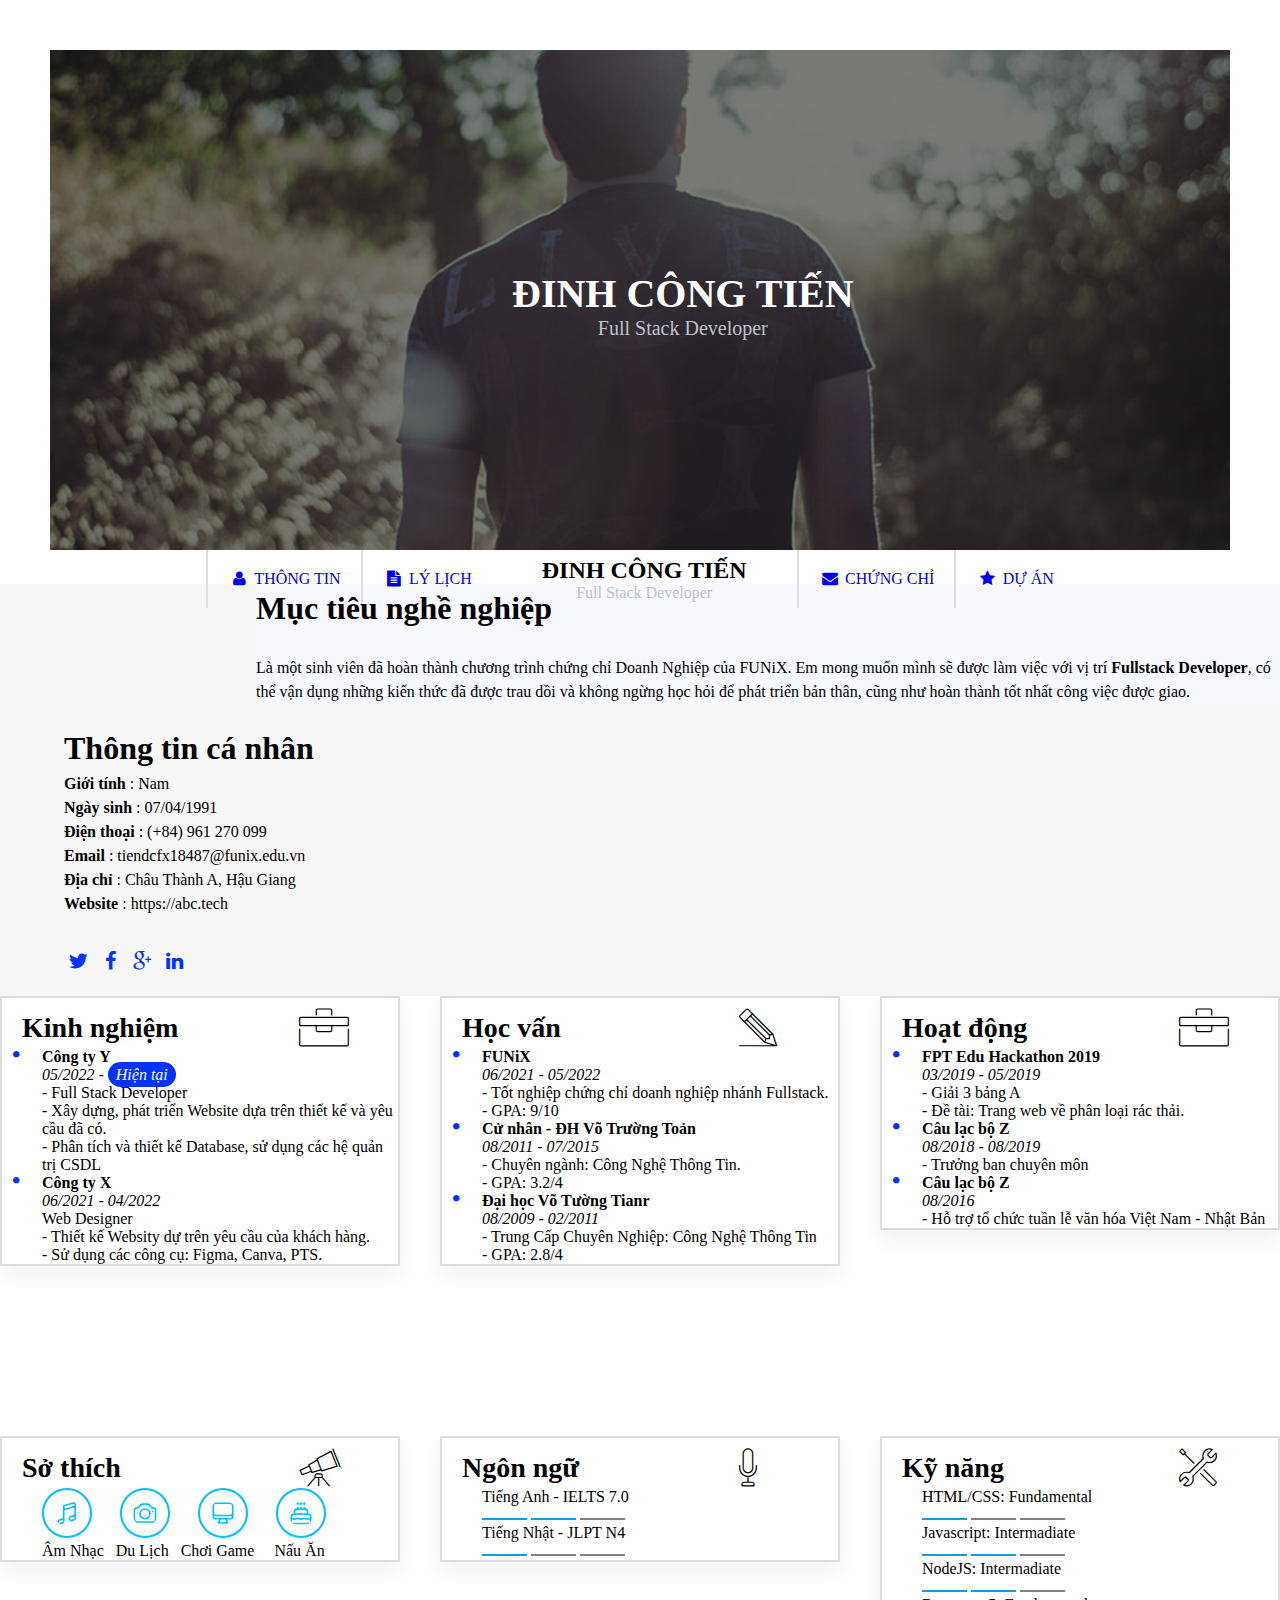
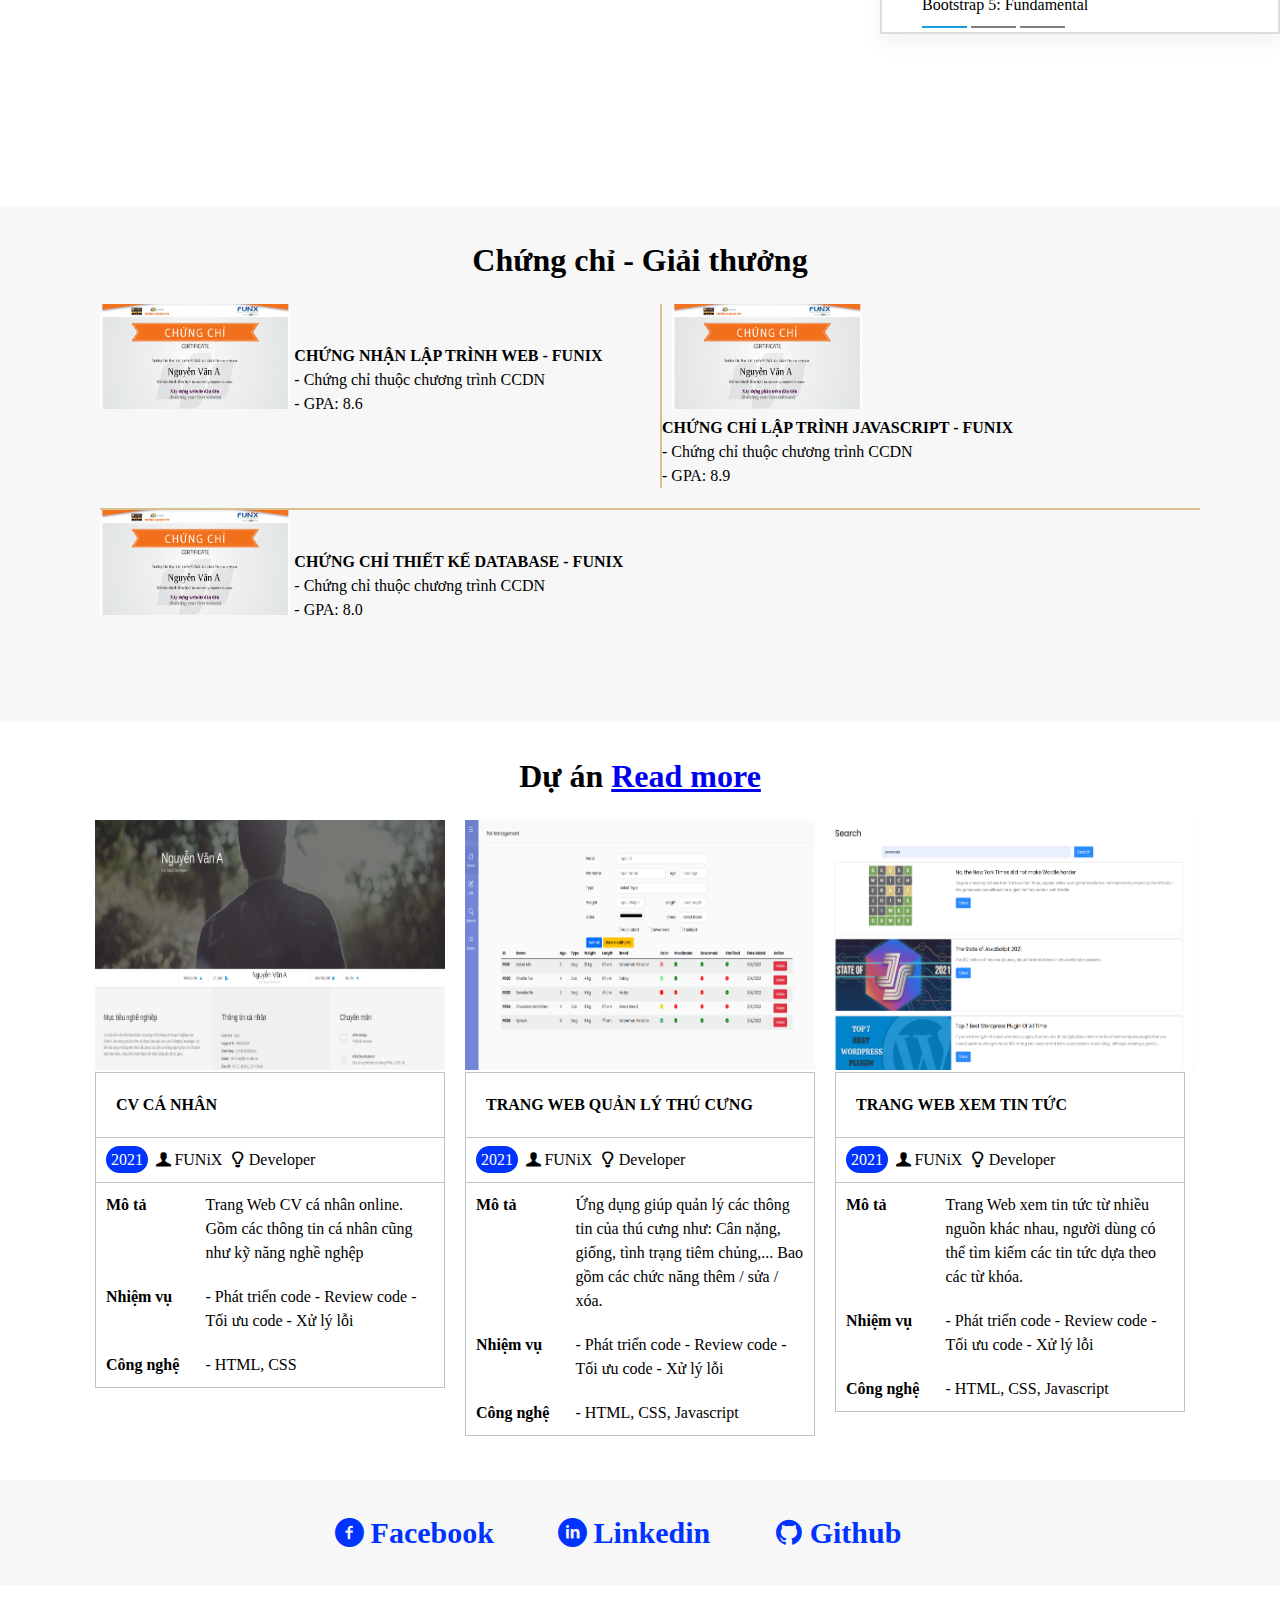
<file: index.html>
<!DOCTYPE html>
<html lang="en">

<head>
  <meta charset="UTF-8" />
  <meta http-equiv="X-UA-Compatible" content="IE=edge" />
  <meta name="viewport" content="width=device-width, initial-scale=1.0" />
  <link rel="stylesheet" href="./css/style.css" />
  <link rel="stylesheet" href="./css/font.css" />
  <link rel="stylesheet" href="./css/laptop.css" />
  <link rel="stylesheet" href="./css/tablet.css" />
  <link rel="stylesheet" href="./css/mobile.css" />
  <link href="https://cdn.jsdelivr.net/npm/bootstrap@5.0.2/dist/css/bootstrap.min.css" rel="stylesheet"
    integrity="sha384-EVSTQN3/azprG1Anm3QDgpJLIm9Nao0Yz1ztcQTwFspd3yD65VohhpuuCOmLASjC" crossorigin="anonymous" />
  <title>CV Đinh Công Tiến</title>
</head>

<body>
  <!--Banner-->
  <header>
    <div id="banner" style="padding: 50px 50px 0 50px">
      <div class="img-banner"></div>
      <div class="text-banner">
        <h1>Đinh Công Tiến</h1>
        <span>Full Stack Developer</span>
      </div>
    </div>
  </header>
  <!--Navbar-->
  <section id="nav-bar">
    <nav class="container-nav p-0" style="padding-top: 0">
      <a href="#about"><i class="icon-user"></i> Thông tin </a>
      <a href="#personal-title"><i class="icon-doc-text-inv"></i> Lý lịch </a>
      <div class="text-nav">
        <h1>Đinh Công Tiến</h1>
        <span>Full Stack Developer</span>
        <!--<img src="./images/default-avatar.webp" alt="" />-->
      </div>
      <a href="#certificate"><i class="icon-mail-alt"></i> Chứng chỉ </i></a>
      <a href="#project"><i class="icon-star-1"></i> Dự Án </a>
    </nav>
  </section>

  <!--Info-->
  <section id="about" class="bg-grey my-4">
    <div class="container">
      <div class="row gap-4 align-items-center justify-content-center">
        <div id="target" class="col-md">
          <h1 class="section-title">Mục tiêu nghề nghiệp</h1>
          <br />
          <p>
            Là một sinh viên đã hoàn thành chương trình chứng chỉ Doanh Nghiệp
            của FUNiX. Em mong muốn mình sẽ được làm việc với vị trí
            <b>Fullstack Developer</b>, có thể vận dụng những kiến thức đã
            được trau dồi và không ngừng học hỏi để phát triển bản thân, cũng
            như hoàn thành tốt nhất công việc được giao.
          </p>
        </div>
        <div id="personal-info" class="col-md" style="margin-top: 20px">
          <h1 class="section-title">Thông tin cá nhân</h1>
          <ul class="mt-40 info" style="list-style: none; padding: 0">
            <li><span>Giới tính</span> : Nam</li>
            <li><span>Ngày sinh</span> : 07/04/1991</li>
            <li><span>Điện thoại</span> : (+84) 961 270 099</li>
            <li><span>Email</span> : tiendcfx18487@funix.edu.vn</li>
            <li><span>Địa chỉ</span> : Châu Thành A, Hậu Giang</li>
            <li><span>Website</span> : https://abc.tech</li>
          </ul>
          <i class="ic icon-twitter"></i>
          <i class="ic icon-facebook"></i>
          <i class="ic icon-gplus"></i>
          <i class="ic icon-linkedin"></i>
        </div>
      </div>
    </div>
  </section>

  <!--Job-->
  <section id="job-info" style="margin-bottom: 20px">
    <div class="container-job">

      <!--Layout Kinh Nghiệm-->
      <div class="layout">
        <div>
          <h1>Kinh nghiệm</h1>
        </div>
        <div><i class="ic-toolbox icon"></i></div>
        <div class="job-content" style="grid-column: 1/3">
          <div class="list">
            <b class="node">Công ty Y</b>
            <div><i>05/2022 - </i><i class="now"> Hiện tại </i></div>
            <div>
              <div>- Full Stack Developer</div>
              <div>
                - Xây dựng, phát triển Website dựa trên thiết kế và yêu cầu đã
                có.
              </div>
              <div>
                - Phân tích và thiết kế Database, sử dụng các hệ quản trị CSDL
              </div>
            </div>
          </div>
          <div class="list">
            <b class="node">Công ty X</b>
            <div><i>06/2021 - 04/2022</i></div>
            <div>
              <div>Web Designer</div>
              <div>- Thiết kế Websity dự trên yêu cầu của khách hàng.</div>
              <div>- Sử dụng các công cụ: Figma, Canva, PTS.</div>
            </div>
          </div>
        </div>
      </div>

      <!--Layout Học Vấn-->
      <div class="layout">
        <div>
          <h1>Học vấn</h1>
        </div>
        <div><i class="ic-pencil icon"></i></div>
        <div class="job-content" style="grid-column: 1/3">
          <div class="list">
            <b class="node">FUNiX</b>
            <div><i>06/2021 - 05/2022</i></div>
            <div>- Tốt nghiệp chứng chỉ doanh nghiệp nhánh Fullstack.</div>
            <div>- GPA: 9/10</div>
          </div>
          <div class="list">
            <b class="node">Cử nhân - ĐH Võ Trường Toản</b>
            <div><i>08/2011 - 07/2015</i></div>
            <div>- Chuyên ngành: Công Nghệ Thông Tin.</div>
            <div>- GPA: 3.2/4</div>
          </div>
          <div class="list">
            <b class="node">Đại học Võ Tường Tianr</b>
            <div><i>08/2009 - 02/2011</i></div>
            <div>- Trung Cấp Chuyên Nghiệp: Công Nghệ Thông Tin</div>
            <div>- GPA: 2.8/4</div>
          </div>
        </div>
      </div>
      <!--Layout Hoạt Động-->
      <div class="layout">
        <div>
          <h1>Hoạt động</h1>
        </div>
        <div><i class="ic-toolbox icon"></i></div>
        <div class="job-content" style="grid-column: 1/3">
          <div class="list">
            <b class="node">FPT Edu Hackathon 2019</b>
            <div><i>03/2019 - 05/2019</i></div>
            <div>- Giải 3 bảng A</div>
            <div>- Đề tài: Trang web về phân loại rác thải.</div>
          </div>
          <div class="list">
            <b class="node">Câu lạc bộ Z</b>
            <div><i>08/2018 - 08/2019</i></div>
            <div>- Trưởng ban chuyên môn</div>
          </div>
          <div class="list">
            <b class="node">Câu lạc bộ Z</b>
            <div><i>08/2016</i></div>
            <div>- Hỗ trợ tổ chức tuần lễ văn hóa Việt Nam - Nhật Bản</div>
          </div>
        </div>
      </div>

      <!--Layout Sở Thích-->
      <div class="layout">
        <div>
          <h1>Sở thích</h1>
        </div>
        <div><i class="ic-telescope icon"></i></div>
        <div class="hobby-content" style="grid-column: 1/3">
          <!--Icon Âm Nhạc-->
          <svg xmlns="http://www.w3.org/2000/svg" fill="none" viewBox="0 0 24 24" stroke-width="1.5"
            stroke="currentColor" class="hobby-icon">
            <path stroke-linecap="round" stroke-linejoin="round"
              d="M9 9l10.5-3m0 6.553v3.75a2.25 2.25 0 01-1.632 2.163l-1.32.377a1.803 1.803 0 11-.99-3.467l2.31-.66a2.25 2.25 0 001.632-2.163zm0 0V2.25L9 5.25v10.303m0 0v3.75a2.25 2.25 0 01-1.632 2.163l-1.32.377a1.803 1.803 0 01-.99-3.467l2.31-.66A2.25 2.25 0 009 15.553z" />
          </svg>
          <!--Icon Du Lịch-->
          <svg xmlns="http://www.w3.org/2000/svg" fill="none" viewBox="0 0 24 24" stroke-width="1.5"
            stroke="currentColor" class="hobby-icon">
            <path stroke-linecap="round" stroke-linejoin="round"
              d="M6.827 6.175A2.31 2.31 0 015.186 7.23c-.38.054-.757.112-1.134.175C2.999 7.58 2.25 8.507 2.25 9.574V18a2.25 2.25 0 002.25 2.25h15A2.25 2.25 0 0021.75 18V9.574c0-1.067-.75-1.994-1.802-2.169a47.865 47.865 0 00-1.134-.175 2.31 2.31 0 01-1.64-1.055l-.822-1.316a2.192 2.192 0 00-1.736-1.039 48.774 48.774 0 00-5.232 0 2.192 2.192 0 00-1.736 1.039l-.821 1.316z" />
            <path stroke-linecap="round" stroke-linejoin="round"
              d="M16.5 12.75a4.5 4.5 0 11-9 0 4.5 4.5 0 019 0zM18.75 10.5h.008v.008h-.008V10.5z" />
          </svg>
          <!--Icon Game-->
          <svg xmlns="http://www.w3.org/2000/svg" fill="none" viewBox="0 0 24 24" stroke-width="1.5"
            stroke="currentColor" class="hobby-icon">
            <path stroke-linecap="round" stroke-linejoin="round"
              d="M9 17.25v1.007a3 3 0 01-.879 2.122L7.5 21h9l-.621-.621A3 3 0 0115 18.257V17.25m6-12V15a2.25 2.25 0 01-2.25 2.25H5.25A2.25 2.25 0 013 15V5.25m18 0A2.25 2.25 0 0018.75 3H5.25A2.25 2.25 0 003 5.25m18 0V12a2.25 2.25 0 01-2.25 2.25H5.25A2.25 2.25 0 013 12V5.25" />
          </svg>
          <!--icon Nấu Ăn-->
          <svg xmlns="http://www.w3.org/2000/svg" fill="none" viewBox="0 0 24 24" stroke-width="1.5"
            stroke="currentColor" class="hobby-icon">
            <path stroke-linecap="round" stroke-linejoin="round"
              d="M12 8.25v-1.5m0 1.5c-1.355 0-2.697.056-4.024.166C6.845 8.51 6 9.473 6 10.608v2.513m6-4.87c1.355 0 2.697.055 4.024.165C17.155 8.51 18 9.473 18 10.608v2.513m-3-4.87v-1.5m-6 1.5v-1.5m12 9.75l-1.5.75a3.354 3.354 0 01-3 0 3.354 3.354 0 00-3 0 3.354 3.354 0 01-3 0 3.354 3.354 0 00-3 0 3.354 3.354 0 01-3 0L3 16.5m15-3.38a48.474 48.474 0 00-6-.37c-2.032 0-4.034.125-6 .37m12 0c.39.049.777.102 1.163.16 1.07.16 1.837 1.094 1.837 2.175v5.17c0 .62-.504 1.124-1.125 1.124H4.125A1.125 1.125 0 013 20.625v-5.17c0-1.08.768-2.014 1.837-2.174A47.78 47.78 0 016 13.12M12.265 3.11a.375.375 0 11-.53 0L12 2.845l.265.265zm-3 0a.375.375 0 11-.53 0L9 2.845l.265.265zm6 0a.375.375 0 11-.53 0L15 2.845l.265.265z" />
          </svg>
          <p>Âm Nhạc &nbsp; Du Lịch &nbsp; Chơi Game &nbsp; &nbsp; Nấu Ăn</p>
        </div>
      </div>

      <!--Layout Ngôn Ngữ-->
      <div class="layout">
        <div>
          <h1>Ngôn ngữ</h1>
        </div>
        <div><i class="ic-mic icon"></i></div>
        <div class="language" style="grid-column: 1/3; margin-left: 40px">
          <p>Tiếng Anh - IELTS 7.0</p>
          <span class="good"></span>
          <span class="good"></span>
          <span class="bad"></span>
          <p>Tiếng Nhật - JLPT N4</p>
          <span class="good"></span>
          <span class="bad"></span>
          <span class="bad"></span>
        </div>
      </div>

      <!--Layout Kỹ Năng-->
      <div class="layout">
        <div>
          <h1>Kỹ năng</h1>
        </div>
        <div><i class="ic-tools-2 icon"></i></div>
        <div class="skill" style="grid-column: 1/3; margin-left: 40px">
          <p>HTML/CSS: Fundamental</p>
          <span class="good"></span>
          <span class="bad"></span>
          <span class="bad"></span>
          <p>Javascript: Intermadiate</p>
          <span class="good"></span>
          <span class="good"></span>
          <span class="bad"></span>
          <p>NodeJS: Intermadiate</p>
          <span class="good"></span>
          <span class="good"></span>
          <span class="bad"></span>
          <p>Bootstrap 5: Fundamental</p>
          <span class="good"></span>
          <span class="bad"></span>
          <span class="bad"></span>
        </div>
      </div>
    </div>
  </section>

  <!--Chứng Chỉ - Giải Thưởng-->
  <section id="certificate" class="bg-grey">
    <div class="container">
      <h1 class="section-title">Chứng chỉ - Giải thưởng</h1>
      <div class="container-cer">
        <div class="cer-layout1">
          <img src="./images/Cert_DBI.png" alt="Chứng chỉ lập Trình Web" width="190px" height="105px" />
          <div class="cer-content">
            <div><b>CHỨNG NHẬN LẬP TRÌNH WEB - FUNIX</b></div>
            <div>- Chứng chỉ thuộc chương trình CCDN</div>
            <div>- GPA: 8.6</div>
          </div>
        </div>
        <div class="cer-layout2">
          <img src="./images/Cert_PRF.png" alt="Chứng chỉ Lập Trinhg JAVASCRIPT" width="190px" height="105px"
            style="margin-left: 10px" />
          <div class="cer-content">
            <div><b>CHỨNG CHỈ LẬP TRÌNH JAVASCRIPT - FUNIX</b></div>
            <div>- Chứng chỉ thuộc chương trình CCDN</div>
            <div>- GPA: 8.9</div>
          </div>
        </div>
        <div class="cer-layout3">
          <img src="./images/Cert_WEB.png" alt="Chứng chỉ thiết kế Database" width="190px" height="105px" />
          <div class="cer-content">
            <div><b>CHỨNG CHỈ THIẾT KẾ DATABASE - FUNIX</b></div>
            <div>- Chứng chỉ thuộc chương trình CCDN</div>
            <div>- GPA: 8.0</div>
          </div>
        </div>
      </div>
    </div>
  </section>

  <!--Dự Án - Project-->
  <section id="project">
    <div class="container">
      <h1 class="section-title" style="margin-bottom: 20px">Dự án <a href="digital-cv.html"
          class="btn btn-info text-light ms-3">Read more</a></h1>
      <div class="project-item">
        <div>
          <img src="./images/project_1.png" alt="CV cá nhân" width="350px" height="250px" style="margin-bottom: -5px" />
          <div class="project-title">CV CÁ NHÂN</div>
          <div class="project-border">
            <span class="year">2021</span>
            <span class="icon-user-1">FUNiX</span>
            <span class="icon-lamp">Developer</span>
          </div>
          <table>
            <tr>
              <td>Mô tả</td>
              <td>
                Trang Web CV cá nhân online. Gồm các thông tin cá nhân cũng
                như kỹ năng nghề nghệp
              </td>
            </tr>
            <tr>
              <td>Nhiệm vụ</td>
              <td>
                - Phát triển code - Review code - Tối ưu code - Xử lý lỗi
              </td>
            </tr>
            <tr>
              <td>Công nghệ</td>
              <td>- HTML, CSS</td>
            </tr>
          </table>
        </div>
        <div>
          <img src="./images/project_2.png" alt="Quản lý thú cưng" width="350px" height="250px"
            style="margin-bottom: -5px" />
          <div class="project-title">TRANG WEB QUẢN LÝ THÚ CƯNG</div>
          <div class="project-border">
            <span class="year">2021</span>
            <span class="icon-user-1">FUNiX</span>
            <span class="icon-lamp">Developer</span>
          </div>
          <table>
            <tr>
              <td>Mô tả</td>
              <td>
                Ứng dụng giúp quản lý các thông tin của thú cưng như: Cân
                nặng, giống, tình trạng tiêm chủng,... Bao gồm các chức năng
                thêm / sửa / xóa.
              </td>
            </tr>
            <tr>
              <td>Nhiệm vụ</td>
              <td>
                - Phát triển code - Review code - Tối ưu code - Xử lý lỗi
              </td>
            </tr>
            <tr>
              <td>Công nghệ</td>
              <td>- HTML, CSS, Javascript</td>
            </tr>
          </table>
        </div>
        <div>
          <img src="./images/project_3.png" alt="Web Tin Tức" width="auto" height="250px"
            style="margin-bottom: -5px; margin-left: -5px" />
          <div class="project-title">TRANG WEB XEM TIN TỨC</div>
          <div class="project-border">
            <span class="year">2021</span>
            <span class="icon-user-1">FUNiX</span>
            <sapn class="icon-lamp">Developer</sapn>
          </div>
          <table>
            <tr>
              <td>Mô tả</td>
              <td>
                Trang Web xem tin tức từ nhiều nguồn khác nhau, người dùng có
                thể tìm kiếm các tin tức dựa theo các từ khóa.
              </td>
            </tr>
            <tr>
              <td>Nhiệm vụ</td>
              <td>
                - Phát triển code - Review code - Tối ưu code - Xử lý lỗi
              </td>
            </tr>
            <tr>
              <td>Công nghệ</td>
              <td>- HTML, CSS, Javascript</td>
            </tr>
          </table>
        </div>
      </div>
    </div>
  </section>

  <section id="footer" class="bg-grey">
    <div class="container">
      <a href="htpps://facebook.com"><i class="icon-facebook-circled"></i>Facebook</a>
      <a href="https://linkedin.com"><i class="icon-linkedin-circled"></i>Linkedin</a>
      <a href="https://github.com"><i class="icon-github-circled"></i>Github</a>
    </div>
  </section>
</body>

</html>
</file>
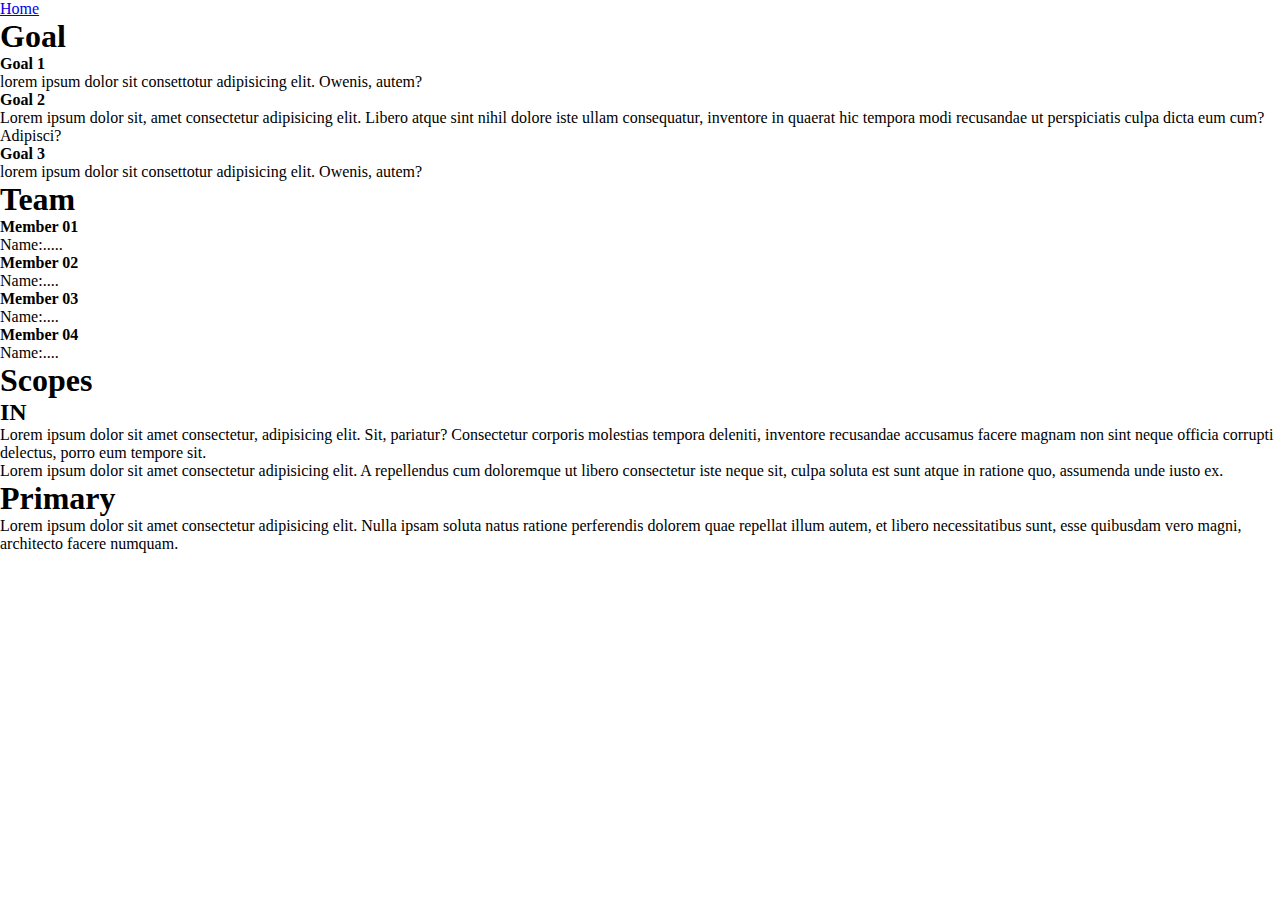
<file: digital-cv.html>
<!DOCTYPE html>
<html lang="en">

<head>
    <meta charset="UTF-8">
    <meta http-equiv="X-UA-Compatible" content="IE=edge">
    <meta name="viewport" content="width=device-width, initial-scale=1.0">
    <link rel="stylesheet" href="./css/style.css">
    <link rel="stylesheet" href="./css/laptop.css">
    <link rel="stylesheet" href="./css/tablet.css">
    <link rel="stylesheet" href="./css/mobile.css">
    <link rel="stylesheet" href="./css/font.css">
    <link href="https://cdn.jsdelivr.net/npm/bootstrap@5.0.2/dist/css/bootstrap.min.css" rel="stylesheet"
        integrity="sha384-EVSTQN3/azprG1Anm3QDgpJLIm9Nao0Yz1ztcQTwFspd3yD65VohhpuuCOmLASjC" crossorigin="anonymous" />
    <title>Digital - CV</title>
</head>

<body>
    <!--Navbar-->
    <a href="index.html" class="btn btn-info text-light m-3">Home</a>
    <!--Showcase-->
    <div class="container-fluid mt-3">
        <div class="row g-5">
            <div class="col-lg-8 bg-light text-dark p-3">
                <h1 class="title py-3 px-3 fw-bold">Goal</h1>
                <div class="row border323 align-items-center">
                    <div class="col-lg-3 text-center">
                        <div class="h1 mb-3">
                            <i class="bi bi-flag"></i>
                        </div>
                    </div>
                    <div class="col-lg-9 pt-3">
                        <h4 class="fw-bold">Goal 1</h4>
                        <p class="lead">lorem ipsum dolor sit consettotur adipisicing elit. Owenis, autem?</p>
                    </div>
                </div>
                <div class="row border323 align-items-center">
                    <div class="col-lg-3 text-cneter">
                        <div class="h1 mb-3">
                            <i class="bi bi-flag"></i>
                        </div>
                    </div>
                    <div class="col-lg-9 pt-3">
                        <h4 class="fw-bold">Goal 2</h4>
                        <p class="lead">
                            Lorem ipsum dolor sit, amet consectetur adipisicing elit. Libero atque sint nihil dolore
                            iste
                            ullam consequatur, inventore in quaerat hic tempora modi recusandae ut perspiciatis culpa
                            dicta
                            eum cum? Adipisci?
                        </p>
                    </div>
                    <div class="col-lg-9 pt-3">
                        <h4 class="fw-bold">Goal 3</h4>
                        <p class="lead">lorem ipsum dolor sit consettotur adipisicing elit. Owenis, autem?</p>
                    </div>
                </div>
            </div>
            <div class="col-lg-4 bg-light text-dark p-3">
                <h1 class="title py-3 px-3 fw-bold">Team</h1>
                <div class="row align-items-center">
                    <div class="col-lg-3 text-center">
                        <div class="h1 mb-3">
                            <i class="bi bi-person-fill"></i>
                        </div>
                    </div>
                    <div class="col-lg-9 pt-3">
                        <h4 class="fw-bold">Member 01</h4>
                        <p class="lead">Name:.....</p>
                    </div>
                </div>
                <div class="row align-items-center">
                    <div class="col-lg-3 text-center">
                        <div class="h1 mb-3">
                            <i class="bi bi-person-fill"></i>
                        </div>
                    </div>
                    <div class="col-lg-9 pt-3">
                        <h4 class="fw-bold">Member 02</h4>
                        <p class="lead">Name:....</p>
                    </div>
                </div>
                <div class="row align-items-center">
                    <div class="col-lg-3 text-center">
                        <div class="h1 mb-3">
                            <i class="bi bi-person-fill"></i>
                        </div>
                    </div>
                    <div class="col-lg-9 pt-3">
                        <h4 class="fw-bold">Member 03</h4>
                        <p class="lead">Name:....</p>
                    </div>
                </div>
                <div class="row align-items-center">
                    <div class="col-lg-3 text-center">
                        <div class="h1 mb-3">
                            <i class="bi bi-person-fill"></i>
                        </div>
                    </div>
                    <div class="col-lg-9 pt-3">
                        <h4 class="fw-bold">Member 04</h4>
                        <p class="lead">Name:....</p>
                    </div>
                </div>
            </div>
        </div>
        <div class="row g-5">
            <div class="col-lg-8 bg-light text-dark p-3">
                <h1 class="title py-3 px-3 fw-bold">Scopes</h1>
                <div class="row g-5">
                    <div class="col-lg-6 p-5">
                        <h2 class="fw-bold mb-4">IN</h2>
                        <p class="lead mb-3">Lorem ipsum dolor sit amet consectetur, adipisicing elit. Sit, pariatur?
                            Consectetur corporis molestias tempora deleniti, inventore recusandae accusamus facere
                            magnam
                            non sint neque officia corrupti delectus, porro eum tempore sit.</p>
                        <p class="lead">Lorem ipsum dolor sit amet consectetur adipisicing elit. A repellendus cum
                            doloremque ut libero consectetur iste neque sit, culpa soluta est sunt atque in ratione quo,
                            assumenda unde iusto ex.</p>
                    </div>
                </div>
            </div>
            <div class="col-lg-4 bg-light text-dark p-3">
                <h1 class="title py-3 px-3 fw-bold">Primary</h1>
                <div class="row align-items-center">
                    <div class="col-lg-3 text-center">
                        <div class="h1 mb-3">
                            <i class="bi bi-app"></i>
                        </div>
                    </div>
                    <div class="col-lg-9 pt-3">
                        <p class="lead mb-3">
                            Lorem ipsum dolor sit amet consectetur adipisicing elit. Nulla ipsam soluta natus ratione
                            perferendis dolorem quae repellat illum autem, et libero necessitatibus sunt, esse quibusdam
                            vero magni, architecto facere numquam.
                        </p>
                    </div>
                </div>

            </div>
        </div>
</body>

</html>
</file>
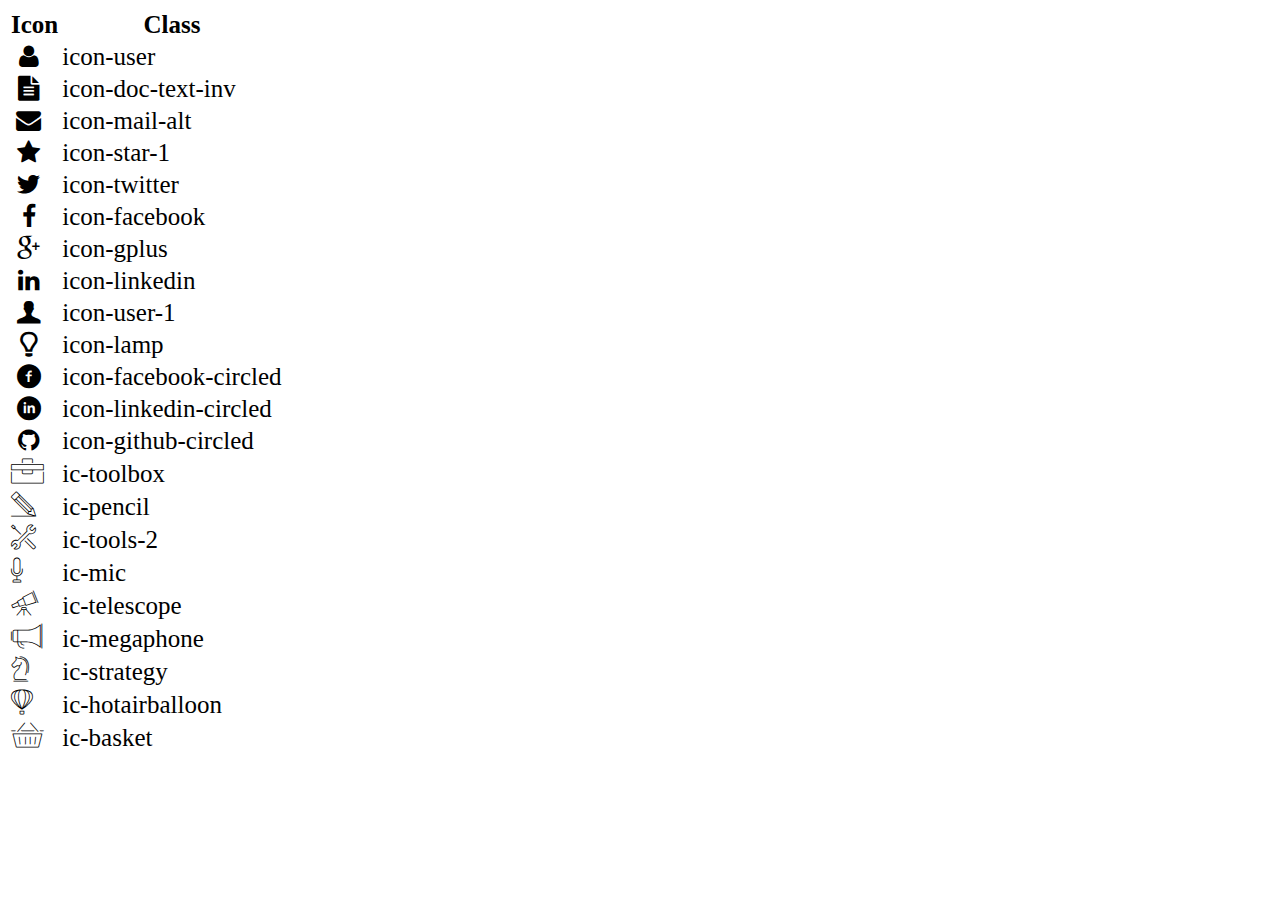
<file: icon-list.html>
<!DOCTYPE html>
<html lang="en">

<head>
    <meta charset="UTF-8">
    <meta http-equiv="X-UA-Compatible" content="IE=edge">
    <meta name="viewport" content="width=device-width, initial-scale=1.0">
    <link rel="stylesheet" href="css/font.css">
    <title>Icon List</title>
</head>

<body>
    <table style="font-size: 25px;">
        <thead>
            <tr>
                <th>Icon</th>
                <th>Class</th>
            </tr>
        </thead>
        <tbody>
            <tr>
                <td><i class="icon-user"></i></td>
                <td>icon-user</td>
            </tr>
            <tr>
                <td><i class="icon-doc-text-inv"></i></td>
                <td>icon-doc-text-inv</td>
            </tr>
            <tr>
                <td><i class="icon-mail-alt"></i></td>
                <td>icon-mail-alt</td>
            </tr>
            <tr>
                <td><i class="icon-star-1"></i></td>
                <td>icon-star-1</td>
            </tr>
            <tr>
                <td><i class="icon-twitter"></i></td>
                <td>icon-twitter</td>
            </tr>
            <tr>
                <td><i class="icon-facebook"></i></td>
                <td>icon-facebook</td>
            </tr>
            <tr>
                <td><i class="icon-gplus"></i></td>
                <td>icon-gplus</td>
            </tr>
            <tr>
                <td><i class="icon-linkedin"></i></td>
                <td>icon-linkedin</td>
            </tr>
            <tr>
                <td><i class="icon-user-1"></i></td>
                <td>icon-user-1</td>
            </tr>
            <tr>
                <td><i class="icon-lamp"></i></td>
                <td>icon-lamp</td>
            </tr>
            <tr>
                <td><i class="icon-facebook-circled"></i></td>
                <td>icon-facebook-circled</td>
            </tr>
            <tr>
                <td><i class="icon-linkedin-circled"></i></td>
                <td>icon-linkedin-circled</td>
            </tr>
            <tr>
                <td><i class="icon-github-circled"></i></td>
                <td>icon-github-circled</td>
            </tr>
            <tr>
                <td><i class="ic-toolbox"></i></td>
                <td>ic-toolbox</td>
            </tr>
            <tr>
                <td><i class="ic-pencil"></i></td>
                <td>ic-pencil</td>
            </tr>
            <tr>
                <td><i class="ic-tools-2"></i></td>
                <td>ic-tools-2</td>
            </tr>

            <tr>
                <td><i class="ic-mic"></i></td>
                <td>ic-mic</td>
            </tr>
            <tr>
                <td><i class="ic-telescope"></i></td>
                <td>ic-telescope</td>
            </tr>
            <tr>
                <td><i class="ic-megaphone"></i></td>
                <td>ic-megaphone</td>
            </tr>
            <tr>
                <td><i class="ic-strategy"></i></td>
                <td>ic-strategy</td>
            </tr>
            <tr>
                <td><i class="ic-hotairballoon"></i></td>
                <td>ic-hotairballoon</td>
            </tr>
            <tr>
                <td><i class="ic-basket"></i></td>
                <td>ic-basket</td>
            </tr>
        </tbody>
    </table>
</body>

</html>
</file>
<file: css/style.css>
* {
    margin: 0px;
    padding: 0px;
    box-sizing: border-box;
}

.bg-grey {
    background: #f7f7f7;
}

section > .container{
    width: 1200px;
    margin: auto;
    display: block;

    padding: 30px 50px;
}



/*Xây dụng Navbar*/

#nav-bar{
    text-align: center;
}

.container-nav {
    display: flex;
    flex-wrap: wrap;
    flex-direction: row;
    align-items: center;
    justify-content: center;
    margin-bottom: -2%;
}

.text-nav{
    margin: 0 50px 0;
    justify-content: center;
    text-align: center;
}

.ic{
    color: #0033FF;
    font-size: 20px;
}

.text-nav h1{
    font-weight: bold;
    text-transform: uppercase;
    font-size: 24px;
}

.text-nav span{
    
    color: #bdc3c7;
}

.nav img{
    border: 10px solid white;
    width: 150px;
    height: 150px;
    border-radius: 50%;
    position: absolute;
    left: 680px;
    top: 380px;
}

.container-nav a:link, a:visited{
    text-transform: uppercase;
    text-decoration: none;
    padding: 20px 20px;
    border-left: 2px solid #ddd;
}

.container-nav a:hover {
    background-color: #ddd;
    color: black;
}

.container-nav a.active {
    background-color: black;
    color: #fff;
}

/*Banner*/

.img-banner {
    position: relative;
    width: 100%;
    height: 500px;
    background-image: url(../images/banner.jpg);
    background-size: cover;
    filter: brightness(50%);
    box-shadow: 0 10px 20px 0 rbba(0, 0, 0, 0.2);
}

.text-banner{
    position: absolute;
    left: 40%;
    top: 30%;
    color: #fff;
    font-size: 20px;
    text-align: center;
}

.text-banner h1{
    text-transform: uppercase;
}

.text-banner span {
    color: #bdc3c7;
}

/*Info*/
.container {
    display: grid;
    grid-template-columns: repeat(2, 1fr);
    justify-items: center;
    align-items: center;
    gap: 40px;
    line-height: 1.5;
}

#about .container {
    padding: 0px;
    width: unset;
    margin-top: 0;
    padding-bottom: 20px;
}

li span {
    font-weight: bold;
}
.section-title{
    font-size: 32px;
}

.mt-40{
    margin-bottom: 30px;
}
#target {
    background-color: #f8f8ff;
    margin-left: 20%;
    width: unset;
    padding: 0;
    
}

#personal-info {  
    padding-left: 5%;
}

/*Job-info*/
/*Kinh Nghiệm - Học Vấn - Hoạt Động -Chung*/
.container-job{
    display: grid;
    grid-template-columns: repeat(3, 400px);
    grid-template-rows: 400px 350px;
    gap: 40px;
    justify-content: center;
    align-items: start;
}

.layout {
    display: grid;
    grid-template-columns: 75% 25%;
    align-items: center;
    border: 2px solid #ddd;
    box-shadow: 0 10px 20px 0 rgba(0, 0, 0, 0.05);
    justify-content: center;
}

.container-job h1{
    font-size: 28px;
    align-items: center;
    margin-left: 20px;
    margin-top: 10px;
}

.container-job .icon {
    margin-top: 10px;
    font-size: 38px;
    justify-content: center;
}

.now {
    border-radius: 20px;
    background-color: #0033FF;
    padding: 4px 8px;
    color: #fff;
    text-align: center;
}

.job-content {
    margin-left: 40px;
}

.list {
    position: relative;
}

.node::before {
    content: "•";
    color: #0033FF;
    display: inline-block;
    position: absolute;
    font-weight: bold;
    font-size: 24px;
    top: -7px;
    left: -30px;
}

/*Sở Thích*/
.hobby-content{
    margin-left: 40px;
}

.hobby-icon {
    width: 50px;
    height: 50px;
    color: #00BFFF;
    border: 2px solid #00BFFF;
    border-radius: 50%;
    font-size: 16px;
    padding: 10px;
    margin-right: 1.5rem;
}

/*Level*/

.good {
    background: #199cdb;
    display: inline-block;
    height: 2px;
    width: 45px;
}

.bad{
    background: grey;
    display: inline-block;
    height: 2px;
    width: 45px;
}

/*Chứng Chỉ - Giải Thưởng*/

.container-cer {
    display: grid;
    grid-template-columns: repeat(2, 50%);
    grid-template-rows: repeat(2, 1fr);
    gap: 20px;
    margin-top: 20px;
}

.cer-content {
    display: inline-block;
}
.cer-layout2{
    border-left: 2px solid #d6c08d;
}
.cer-layout3{
    grid-column: 1/3;
    border-top: 2px solid #d6c08d;
}
/*Dự Án*/

.year {
    border-radius: 50px;
    background-color: #0033FF;
    width: 40px;
    height: auto;
    padding: 5px;
    text-align: center;
    color: #fff;
}

.project-item {
    display: grid;
    grid-template-columns: repeat(3, 350px);
    grid-template-rows: 530px;
    grid-gap: 20px;
}

.project-title {
    padding: 20px;
    font-weight: bold;
    border-left: 1px solid #bdc3c7;
    border-right: 1px solid #bdc3c7;
    border-top: 1px solid #bdc3c7;
} 

.project-border {
    padding: 10px;
    border-top: 1px solid #bdc3c7;
    border-left: 1px solid #bdc3c7;
    border-right: 1px solid #bdc3c7;
}

table {
    border-collapse: collapse;
    border: 1px solid #bdc3c7;
}

td {
    padding: 10px;
}

tr td:first-child {
    width: 100px;
    vertical-align: top;
    font-weight: bold;
}

/*Phần footer*/

#footer{
    margin: 100px 0 50px;
    line-height: 1.5;
    text-align: center;
    font-size: 30px;
}

#footer a:link, a:visited {
    color: #0033FF;
    
    font-weight: bold;
    margin-right: 50px;
    text-decoration: none;
}

#footer a:hover, a:active {
    cursor: grab;
    color: #0abde3;
}
</file>
<file: css/font.css>
@font-face {
	font-family: 'open_sanslight';
	src: url('../fonts/OpenSans-Light-webfont.eot');
	src: url('../fonts/OpenSans-Light-webfont.eot#iefix') format('embedded-opentype'),
		url('../fonts/OpenSans-Light-webfont.woff') format('woff'),
		url('../fonts/OpenSans-Light-webfont.ttf') format('truetype'),
		url('../fonts/OpenSans-Light-webfont.svg#open_sanslight') format('svg');
	font-weight: normal;
	font-style: normal;

}

@font-face {
	font-family: 'open_sansitalic';
	src: url('../fonts/OpenSans-Italic-webfont.eot');
	src: url('../fonts/OpenSans-Italic-webfont.eot#iefix') format('embedded-opentype'),
		url('../fonts/OpenSans-Italic-webfont.woff') format('woff'),
		url('../fonts/OpenSans-Italic-webfont.ttf') format('truetype'),
		url('../fonts/OpenSans-Italic-webfont.svg#open_sansitalic') format('svg');
	font-weight: normal;
	font-style: normal;

}

@font-face {
	font-family: 'open_sanssemibold';
	src: url('../fonts/OpenSans-Semibold-webfont.eot');
	src: url('../fonts/OpenSans-Semibold-webfont.eot#iefix') format('embedded-opentype'),
		url('../fonts/OpenSans-Semibold-webfont.woff') format('woff'),
		url('../fonts/OpenSans-Semibold-webfont.ttf') format('truetype'),
		url('../fonts/OpenSans-Semibold-webfont.svg#open_sanssemibold') format('svg');
	font-weight: normal;
	font-style: normal;

}


@font-face {
	font-family: 'open_sanslight_italic';
	src: url('../fonts/OpenSans-LightItalic-webfont.eot');
	src: url('../fonts/OpenSans-LightItalic-webfont.eot#iefix') format('embedded-opentype'),
		url('../fonts/OpenSans-LightItalic-webfont.woff') format('woff'),
		url('../fonts/OpenSans-LightItalic-webfont.ttf') format('truetype'),
		url('../fonts/OpenSans-LightItalic-webfont.svg#open_sanslight_italic') format('svg');
	font-weight: normal;
	font-style: normal;

}

@font-face {
	font-family: 'open_sansregular';
	src: url('../fonts/OpenSans-Regular-webfont.eot');
	src: url('../fonts/OpenSans-Regular-webfont.eot#iefix') format('embedded-opentype'),
		url('../fonts/OpenSans-Regular-webfont.woff') format('woff'),
		url('../fonts/OpenSans-Regular-webfont.ttf') format('truetype'),
		url('../fonts/OpenSans-Regular-webfont.svg#open_sansregular') format('svg');
	font-weight: normal;
	font-style: normal;

}


@font-face {
	font-family: 'fontello';
	src: url('../fonts/fontello.eot');
	src: url('../fonts/fontello.eot#iefix') format('embedded-opentype'),
		url('../fonts/fontello.woff') format('woff'),
		url('../fonts/fontello.ttf') format('truetype'),
		url('../fonts/fontello.svg#fontello') format('svg');
	font-weight: normal;
	font-style: normal;
}

[class^="icon-"]:before,
[class*=" icon-"]:before {
	font-family: "fontello";
	font-style: normal;
	font-weight: normal;
	speak: none;

	display: inline-block;
	text-decoration: inherit;
	width: 1em;
	margin-right: .2em;
	text-align: center;
	/* opacity: .8; */

	/* For safety - reset parent styles, that can break glyph codes*/
	font-variant: normal;
	text-transform: none;

	/* fix buttons height, for twitter bootstrap */
	line-height: 1em;

	/* Animation center compensation - margins should be symmetric */
	/* remove if not needed */
	margin-left: .2em;

	/* you can be more comfortable with increased icons size */
	/* font-size: 120%; */

	/* Font smoothing. That was taken from TWBS */
	-webkit-font-smoothing: antialiased;
	-moz-osx-font-smoothing: grayscale;

	/* Uncomment for 3D effect */
	/* text-shadow: 1px 1px 1px rgba(127, 127, 127, 0.3); */
}

.icon-emo-happy:before {
	content: '\e800';
}

/* '' */
.icon-emo-wink:before {
	content: '\e801';
}

/* '' */
.icon-emo-wink2:before {
	content: '\e802';
}

/* '' */
.icon-emo-unhappy:before {
	content: '\e803';
}

/* '' */
.icon-emo-sleep:before {
	content: '\e804';
}

/* '' */
.icon-emo-thumbsup:before {
	content: '\e805';
}

/* '' */
.icon-emo-devil:before {
	content: '\e806';
}

/* '' */
.icon-emo-surprised:before {
	content: '\e807';
}

/* '' */
.icon-emo-tongue:before {
	content: '\e808';
}

/* '' */
.icon-emo-coffee:before {
	content: '\e809';
}

/* '' */
.icon-emo-sunglasses:before {
	content: '\e80a';
}

/* '' */
.icon-emo-displeased:before {
	content: '\e80b';
}

/* '' */
.icon-emo-beer:before {
	content: '\e80c';
}

/* '' */
.icon-emo-grin:before {
	content: '\e80d';
}

/* '' */
.icon-emo-angry:before {
	content: '\e80e';
}

/* '' */
.icon-emo-saint:before {
	content: '\e80f';
}

/* '' */
.icon-emo-cry:before {
	content: '\e810';
}

/* '' */
.icon-emo-shoot:before {
	content: '\e811';
}

/* '' */
.icon-emo-squint:before {
	content: '\e812';
}

/* '' */
.icon-emo-laugh:before {
	content: '\e813';
}

/* '' */
.icon-spin1:before {
	content: '\e814';
}

/* '' */
.icon-spin2:before {
	content: '\e815';
}

/* '' */
.icon-spin3:before {
	content: '\e816';
}

/* '' */
.icon-spin4:before {
	content: '\e817';
}

/* '' */
.icon-spin5:before {
	content: '\e818';
}

/* '' */
.icon-spin6:before {
	content: '\e819';
}

/* '' */
.icon-firefox:before {
	content: '\e81a';
}

/* '' */
.icon-chrome:before {
	content: '\e81b';
}

/* '' */
.icon-opera:before {
	content: '\e81c';
}

/* '' */
.icon-ie:before {
	content: '\e81d';
}

/* '' */
.icon-crown:before {
	content: '\e81e';
}

/* '' */
.icon-crown-plus:before {
	content: '\e81f';
}

/* '' */
.icon-crown-minus:before {
	content: '\e820';
}

/* '' */
.icon-marquee:before {
	content: '\e821';
}

/* '' */
.icon-glass:before {
	content: '\e822';
}

/* '' */
.icon-music:before {
	content: '\e823';
}

/* '' */
.icon-search:before {
	content: '\e824';
}

/* '' */
.icon-mail:before {
	content: '\e825';
}

/* '' */
.icon-mail-alt:before {
	content: '\e826';
}

/* '' */
.icon-mail-squared:before {
	content: '\e827';
}

/* '' */
.icon-heart:before {
	content: '\e828';
}

/* '' */
.icon-heart-empty:before {
	content: '\e829';
}

/* '' */
.icon-star-1:before {
	content: '\e82a';
}

/* '' */
.icon-star-empty-1:before {
	content: '\e82b';
}

/* '' */
.icon-star-half:before {
	content: '\e82c';
}

/* '' */
.icon-star-half-alt:before {
	content: '\e82d';
}

/* '' */
.icon-user:before {
	content: '\e82e';
}

/* '' */
.icon-user-plus:before {
	content: '\e82f';
}

/* '' */
.icon-user-times:before {
	content: '\e830';
}

/* '' */
.icon-users:before {
	content: '\e831';
}

/* '' */
.icon-male:before {
	content: '\e832';
}

/* '' */
.icon-female:before {
	content: '\e833';
}

/* '' */
.icon-child:before {
	content: '\e834';
}

/* '' */
.icon-user-secret:before {
	content: '\e835';
}

/* '' */
.icon-video:before {
	content: '\e836';
}

/* '' */
.icon-videocam:before {
	content: '\e837';
}

/* '' */
.icon-picture:before {
	content: '\e838';
}

/* '' */
.icon-camera:before {
	content: '\e839';
}

/* '' */
.icon-camera-alt:before {
	content: '\e83a';
}

/* '' */
.icon-th-large:before {
	content: '\e83b';
}

/* '' */
.icon-th:before {
	content: '\e83c';
}

/* '' */
.icon-th-list:before {
	content: '\e83d';
}

/* '' */
.icon-ok:before {
	content: '\e83e';
}

/* '' */
.icon-ok-circled:before {
	content: '\e83f';
}

/* '' */
.icon-ok-circled2:before {
	content: '\e840';
}

/* '' */
.icon-ok-squared:before {
	content: '\e841';
}

/* '' */
.icon-cancel:before {
	content: '\e842';
}

/* '' */
.icon-cancel-circled:before {
	content: '\e843';
}

/* '' */
.icon-cancel-circled2:before {
	content: '\e844';
}

/* '' */
.icon-plus:before {
	content: '\e845';
}

/* '' */
.icon-plus-circled:before {
	content: '\e846';
}

/* '' */
.icon-plus-squared:before {
	content: '\e847';
}

/* '' */
.icon-plus-squared-alt:before {
	content: '\e848';
}

/* '' */
.icon-minus:before {
	content: '\e849';
}

/* '' */
.icon-minus-circled:before {
	content: '\e84a';
}

/* '' */
.icon-minus-squared:before {
	content: '\e84b';
}

/* '' */
.icon-minus-squared-alt:before {
	content: '\e84c';
}

/* '' */
.icon-help:before {
	content: '\e84d';
}

/* '' */
.icon-help-circled:before {
	content: '\e84e';
}

/* '' */
.icon-info-circled:before {
	content: '\e84f';
}

/* '' */
.icon-info:before {
	content: '\e850';
}

/* '' */
.icon-home:before {
	content: '\e851';
}

/* '' */
.icon-link:before {
	content: '\e852';
}

/* '' */
.icon-unlink:before {
	content: '\e853';
}

/* '' */
.icon-link-ext:before {
	content: '\e854';
}

/* '' */
.icon-link-ext-alt:before {
	content: '\e855';
}

/* '' */
.icon-attach:before {
	content: '\e856';
}

/* '' */
.icon-lock:before {
	content: '\e857';
}

/* '' */
.icon-lock-open:before {
	content: '\e858';
}

/* '' */
.icon-lock-open-alt:before {
	content: '\e859';
}

/* '' */
.icon-pin:before {
	content: '\e85a';
}

/* '' */
.icon-eye:before {
	content: '\e85b';
}

/* '' */
.icon-eye-off:before {
	content: '\e85c';
}

/* '' */
.icon-tag-1:before {
	content: '\e85d';
}

/* '' */
.icon-tags:before {
	content: '\e85e';
}

/* '' */
.icon-bookmark:before {
	content: '\e85f';
}

/* '' */
.icon-bookmark-empty:before {
	content: '\e860';
}

/* '' */
.icon-flag:before {
	content: '\e861';
}

/* '' */
.icon-flag-empty:before {
	content: '\e862';
}

/* '' */
.icon-flag-checkered:before {
	content: '\e863';
}

/* '' */
.icon-thumbs-up:before {
	content: '\e864';
}

/* '' */
.icon-thumbs-down:before {
	content: '\e865';
}

/* '' */
.icon-thumbs-up-alt:before {
	content: '\e866';
}

/* '' */
.icon-thumbs-down-alt:before {
	content: '\e867';
}

/* '' */
.icon-download:before {
	content: '\e868';
}

/* '' */
.icon-upload:before {
	content: '\e869';
}

/* '' */
.icon-download-cloud:before {
	content: '\e86a';
}

/* '' */
.icon-upload-cloud:before {
	content: '\e86b';
}

/* '' */
.icon-reply:before {
	content: '\e86c';
}

/* '' */
.icon-reply-all:before {
	content: '\e86d';
}

/* '' */
.icon-forward:before {
	content: '\e86e';
}

/* '' */
.icon-quote-left:before {
	content: '\e86f';
}

/* '' */
.icon-quote-right:before {
	content: '\e870';
}

/* '' */
.icon-code:before {
	content: '\e871';
}

/* '' */
.icon-export:before {
	content: '\e872';
}

/* '' */
.icon-export-alt:before {
	content: '\e873';
}

/* '' */
.icon-share:before {
	content: '\e874';
}

/* '' */
.icon-share-squared:before {
	content: '\e875';
}

/* '' */
.icon-pencil:before {
	content: '\e876';
}

/* '' */
.icon-pencil-squared:before {
	content: '\e877';
}

/* '' */
.icon-edit:before {
	content: '\e878';
}

/* '' */
.icon-print:before {
	content: '\e879';
}

/* '' */
.icon-retweet:before {
	content: '\e87a';
}

/* '' */
.icon-keyboard:before {
	content: '\e87b';
}

/* '' */
.icon-gamepad:before {
	content: '\e87c';
}

/* '' */
.icon-comment:before {
	content: '\e87d';
}

/* '' */
.icon-chat:before {
	content: '\e87e';
}

/* '' */
.icon-comment-empty:before {
	content: '\e87f';
}

/* '' */
.icon-chat-empty:before {
	content: '\e880';
}

/* '' */
.icon-bell:before {
	content: '\e881';
}

/* '' */
.icon-bell-alt:before {
	content: '\e882';
}

/* '' */
.icon-bell-off:before {
	content: '\e883';
}

/* '' */
.icon-bell-off-empty:before {
	content: '\e884';
}

/* '' */
.icon-attention-alt:before {
	content: '\e885';
}

/* '' */
.icon-attention:before {
	content: '\e886';
}

/* '' */
.icon-attention-circled:before {
	content: '\e887';
}

/* '' */
.icon-location:before {
	content: '\e888';
}

/* '' */
.icon-direction:before {
	content: '\e889';
}

/* '' */
.icon-compass:before {
	content: '\e88a';
}

/* '' */
.icon-trash:before {
	content: '\e88b';
}

/* '' */
.icon-trash-empty:before {
	content: '\e88c';
}

/* '' */
.icon-doc:before {
	content: '\e88d';
}

/* '' */
.icon-docs:before {
	content: '\e88e';
}

/* '' */
.icon-doc-text:before {
	content: '\e88f';
}

/* '' */
.icon-doc-inv:before {
	content: '\e890';
}

/* '' */
.icon-doc-text-inv:before {
	content: '\e891';
}

/* '' */
.icon-file-pdf:before {
	content: '\e892';
}

/* '' */
.icon-file-word:before {
	content: '\e893';
}

/* '' */
.icon-file-excel:before {
	content: '\e894';
}

/* '' */
.icon-file-powerpoint:before {
	content: '\e895';
}

/* '' */
.icon-file-image:before {
	content: '\e896';
}

/* '' */
.icon-file-archive:before {
	content: '\e897';
}

/* '' */
.icon-file-audio:before {
	content: '\e898';
}

/* '' */
.icon-file-video:before {
	content: '\e899';
}

/* '' */
.icon-file-code:before {
	content: '\e89a';
}

/* '' */
.icon-folder:before {
	content: '\e89b';
}

/* '' */
.icon-folder-open:before {
	content: '\e89c';
}

/* '' */
.icon-folder-empty:before {
	content: '\e89d';
}

/* '' */
.icon-folder-open-empty:before {
	content: '\e89e';
}

/* '' */
.icon-box:before {
	content: '\e89f';
}

/* '' */
.icon-rss:before {
	content: '\e8a0';
}

/* '' */
.icon-rss-squared:before {
	content: '\e8a1';
}

/* '' */
.icon-phone:before {
	content: '\e8a2';
}

/* '' */
.icon-phone-squared:before {
	content: '\e8a3';
}

/* '' */
.icon-fax:before {
	content: '\e8a4';
}

/* '' */
.icon-menu:before {
	content: '\e8a5';
}

/* '' */
.icon-cog:before {
	content: '\e8a6';
}

/* '' */
.icon-cog-alt:before {
	content: '\e8a7';
}

/* '' */
.icon-wrench:before {
	content: '\e8a8';
}

/* '' */
.icon-sliders:before {
	content: '\e8a9';
}

/* '' */
.icon-basket:before {
	content: '\e8aa';
}

/* '' */
.icon-cart-plus:before {
	content: '\e8ab';
}

/* '' */
.icon-cart-arrow-down:before {
	content: '\e8ac';
}

/* '' */
.icon-calendar:before {
	content: '\e8ad';
}

/* '' */
.icon-calendar-empty:before {
	content: '\e8ae';
}

/* '' */
.icon-login:before {
	content: '\e8af';
}

/* '' */
.icon-logout:before {
	content: '\e8b0';
}

/* '' */
.icon-mic:before {
	content: '\e8b1';
}

/* '' */
.icon-mute:before {
	content: '\e8b2';
}

/* '' */
.icon-volume-off:before {
	content: '\e8b3';
}

/* '' */
.icon-volume-down:before {
	content: '\e8b4';
}

/* '' */
.icon-volume-up:before {
	content: '\e8b5';
}

/* '' */
.icon-headphones:before {
	content: '\e8b6';
}

/* '' */
.icon-clock:before {
	content: '\e8b7';
}

/* '' */
.icon-lightbulb:before {
	content: '\e8b8';
}

/* '' */
.icon-block:before {
	content: '\e8b9';
}

/* '' */
.icon-resize-full:before {
	content: '\e8ba';
}

/* '' */
.icon-resize-full-alt:before {
	content: '\e8bb';
}

/* '' */
.icon-resize-small:before {
	content: '\e8bc';
}

/* '' */
.icon-resize-vertical:before {
	content: '\e8bd';
}

/* '' */
.icon-resize-horizontal:before {
	content: '\e8be';
}

/* '' */
.icon-move:before {
	content: '\e8bf';
}

/* '' */
.icon-zoom-in:before {
	content: '\e8c0';
}

/* '' */
.icon-zoom-out:before {
	content: '\e8c1';
}

/* '' */
.icon-down-circled2:before {
	content: '\e8c2';
}

/* '' */
.icon-up-circled2:before {
	content: '\e8c3';
}

/* '' */
.icon-left-circled2:before {
	content: '\e8c4';
}

/* '' */
.icon-right-circled2:before {
	content: '\e8c5';
}

/* '' */
.icon-down-dir:before {
	content: '\e8c6';
}

/* '' */
.icon-up-dir:before {
	content: '\e8c7';
}

/* '' */
.icon-left-dir:before {
	content: '\e8c8';
}

/* '' */
.icon-right-dir:before {
	content: '\e8c9';
}

/* '' */
.icon-down-open:before {
	content: '\e8ca';
}

/* '' */
.icon-left-open:before {
	content: '\e8cb';
}

/* '' */
.icon-right-open:before {
	content: '\e8cc';
}

/* '' */
.icon-up-open:before {
	content: '\e8cd';
}

/* '' */
.icon-angle-left:before {
	content: '\e8ce';
}

/* '' */
.icon-angle-right:before {
	content: '\e8cf';
}

/* '' */
.icon-angle-up:before {
	content: '\e8d0';
}

/* '' */
.icon-angle-down:before {
	content: '\e8d1';
}

/* '' */
.icon-angle-circled-left:before {
	content: '\e8d2';
}

/* '' */
.icon-angle-circled-right:before {
	content: '\e8d3';
}

/* '' */
.icon-angle-circled-up:before {
	content: '\e8d4';
}

/* '' */
.icon-angle-circled-down:before {
	content: '\e8d5';
}

/* '' */
.icon-angle-double-left:before {
	content: '\e8d6';
}

/* '' */
.icon-angle-double-right:before {
	content: '\e8d7';
}

/* '' */
.icon-angle-double-up:before {
	content: '\e8d8';
}

/* '' */
.icon-angle-double-down:before {
	content: '\e8d9';
}

/* '' */
.icon-down:before {
	content: '\e8da';
}

/* '' */
.icon-left:before {
	content: '\e8db';
}

/* '' */
.icon-right:before {
	content: '\e8dc';
}

/* '' */
.icon-up:before {
	content: '\e8dd';
}

/* '' */
.icon-down-big:before {
	content: '\e8de';
}

/* '' */
.icon-left-big:before {
	content: '\e8df';
}

/* '' */
.icon-right-big:before {
	content: '\e8e0';
}

/* '' */
.icon-up-big:before {
	content: '\e8e1';
}

/* '' */
.icon-right-hand:before {
	content: '\e8e2';
}

/* '' */
.icon-left-hand:before {
	content: '\e8e3';
}

/* '' */
.icon-up-hand:before {
	content: '\e8e4';
}

/* '' */
.icon-down-hand:before {
	content: '\e8e5';
}

/* '' */
.icon-left-circled:before {
	content: '\e8e6';
}

/* '' */
.icon-right-circled:before {
	content: '\e8e7';
}

/* '' */
.icon-up-circled:before {
	content: '\e8e8';
}

/* '' */
.icon-down-circled:before {
	content: '\e8e9';
}

/* '' */
.icon-cw:before {
	content: '\e8ea';
}

/* '' */
.icon-ccw:before {
	content: '\e8eb';
}

/* '' */
.icon-arrows-cw:before {
	content: '\e8ec';
}

/* '' */
.icon-level-up:before {
	content: '\e8ed';
}

/* '' */
.icon-level-down:before {
	content: '\e8ee';
}

/* '' */
.icon-shuffle:before {
	content: '\e8ef';
}

/* '' */
.icon-exchange:before {
	content: '\e8f0';
}

/* '' */
.icon-history:before {
	content: '\e8f1';
}

/* '' */
.icon-expand:before {
	content: '\e8f2';
}

/* '' */
.icon-collapse:before {
	content: '\e8f3';
}

/* '' */
.icon-expand-right:before {
	content: '\e8f4';
}

/* '' */
.icon-collapse-left:before {
	content: '\e8f5';
}

/* '' */
.icon-play:before {
	content: '\e8f6';
}

/* '' */
.icon-play-circled:before {
	content: '\e8f7';
}

/* '' */
.icon-play-circled2:before {
	content: '\e8f8';
}

/* '' */
.icon-stop:before {
	content: '\e8f9';
}

/* '' */
.icon-pause:before {
	content: '\e8fa';
}

/* '' */
.icon-to-end:before {
	content: '\e8fb';
}

/* '' */
.icon-to-end-alt:before {
	content: '\e8fc';
}

/* '' */
.icon-to-start:before {
	content: '\e8fd';
}

/* '' */
.icon-to-start-alt:before {
	content: '\e8fe';
}

/* '' */
.icon-fast-fw:before {
	content: '\e8ff';
}

/* '' */
.icon-fast-bw:before {
	content: '\e900';
}

/* '' */
.icon-eject:before {
	content: '\e901';
}

/* '' */
.icon-target:before {
	content: '\e902';
}

/* '' */
.icon-signal:before {
	content: '\e903';
}

/* '' */
.icon-wifi:before {
	content: '\e904';
}

/* '' */
.icon-award:before {
	content: '\e905';
}

/* '' */
.icon-desktop:before {
	content: '\e906';
}

/* '' */
.icon-laptop:before {
	content: '\e907';
}

/* '' */
.icon-tablet:before {
	content: '\e908';
}

/* '' */
.icon-mobile:before {
	content: '\e909';
}

/* '' */
.icon-inbox:before {
	content: '\e90a';
}

/* '' */
.icon-globe:before {
	content: '\e90b';
}

/* '' */
.icon-sun:before {
	content: '\e90c';
}

/* '' */
.icon-cloud:before {
	content: '\e90d';
}

/* '' */
.icon-flash:before {
	content: '\e90e';
}

/* '' */
.icon-moon:before {
	content: '\e90f';
}

/* '' */
.icon-umbrella-1:before {
	content: '\e910';
}

/* '' */
.icon-flight:before {
	content: '\e911';
}

/* '' */
.icon-fighter-jet:before {
	content: '\e912';
}

/* '' */
.icon-paper-plane:before {
	content: '\e913';
}

/* '' */
.icon-paper-plane-empty:before {
	content: '\e914';
}

/* '' */
.icon-space-shuttle:before {
	content: '\e915';
}

/* '' */
.icon-leaf:before {
	content: '\e916';
}

/* '' */
.icon-font:before {
	content: '\e917';
}

/* '' */
.icon-bold:before {
	content: '\e918';
}

/* '' */
.icon-medium:before {
	content: '\e919';
}

/* '' */
.icon-italic:before {
	content: '\e91a';
}

/* '' */
.icon-header:before {
	content: '\e91b';
}

/* '' */
.icon-paragraph:before {
	content: '\e91c';
}

/* '' */
.icon-text-height:before {
	content: '\e91d';
}

/* '' */
.icon-text-width:before {
	content: '\e91e';
}

/* '' */
.icon-align-left:before {
	content: '\e91f';
}

/* '' */
.icon-align-center:before {
	content: '\e920';
}

/* '' */
.icon-align-right:before {
	content: '\e921';
}

/* '' */
.icon-align-justify:before {
	content: '\e922';
}

/* '' */
.icon-list:before {
	content: '\e923';
}

/* '' */
.icon-indent-left:before {
	content: '\e924';
}

/* '' */
.icon-indent-right:before {
	content: '\e925';
}

/* '' */
.icon-list-bullet:before {
	content: '\e926';
}

/* '' */
.icon-list-numbered:before {
	content: '\e927';
}

/* '' */
.icon-strike:before {
	content: '\e928';
}

/* '' */
.icon-underline:before {
	content: '\e929';
}

/* '' */
.icon-superscript:before {
	content: '\e92a';
}

/* '' */
.icon-subscript:before {
	content: '\e92b';
}

/* '' */
.icon-table:before {
	content: '\e92c';
}

/* '' */
.icon-columns:before {
	content: '\e92d';
}

/* '' */
.icon-crop:before {
	content: '\e92e';
}

/* '' */
.icon-scissors:before {
	content: '\e92f';
}

/* '' */
.icon-paste:before {
	content: '\e930';
}

/* '' */
.icon-briefcase:before {
	content: '\e931';
}

/* '' */
.icon-suitcase:before {
	content: '\e932';
}

/* '' */
.icon-ellipsis:before {
	content: '\e933';
}

/* '' */
.icon-ellipsis-vert:before {
	content: '\e934';
}

/* '' */
.icon-off:before {
	content: '\e935';
}

/* '' */
.icon-road:before {
	content: '\e936';
}

/* '' */
.icon-list-alt:before {
	content: '\e937';
}

/* '' */
.icon-qrcode:before {
	content: '\e938';
}

/* '' */
.icon-barcode:before {
	content: '\e939';
}

/* '' */
.icon-book:before {
	content: '\e93a';
}

/* '' */
.icon-ajust:before {
	content: '\e93b';
}

/* '' */
.icon-tint:before {
	content: '\e93c';
}

/* '' */
.icon-toggle-off:before {
	content: '\e93d';
}

/* '' */
.icon-toggle-on:before {
	content: '\e93e';
}

/* '' */
.icon-check:before {
	content: '\e93f';
}

/* '' */
.icon-check-empty:before {
	content: '\e940';
}

/* '' */
.icon-circle:before {
	content: '\e941';
}

/* '' */
.icon-circle-empty:before {
	content: '\e942';
}

/* '' */
.icon-circle-thin:before {
	content: '\e943';
}

/* '' */
.icon-circle-notch:before {
	content: '\e944';
}

/* '' */
.icon-dot-circled:before {
	content: '\e945';
}

/* '' */
.icon-asterisk:before {
	content: '\e946';
}

/* '' */
.icon-gift:before {
	content: '\e947';
}

/* '' */
.icon-fire:before {
	content: '\e948';
}

/* '' */
.icon-magnet:before {
	content: '\e949';
}

/* '' */
.icon-chart-bar:before {
	content: '\e94a';
}

/* '' */
.icon-chart-area:before {
	content: '\e94b';
}

/* '' */
.icon-chart-pie:before {
	content: '\e94c';
}

/* '' */
.icon-chart-line:before {
	content: '\e94d';
}

/* '' */
.icon-ticket:before {
	content: '\e94e';
}

/* '' */
.icon-credit-card:before {
	content: '\e94f';
}

/* '' */
.icon-floppy:before {
	content: '\e950';
}

/* '' */
.icon-megaphone:before {
	content: '\e951';
}

/* '' */
.icon-hdd:before {
	content: '\e952';
}

/* '' */
.icon-key:before {
	content: '\e953';
}

/* '' */
.icon-fork:before {
	content: '\e954';
}

/* '' */
.icon-rocket:before {
	content: '\e955';
}

/* '' */
.icon-bug:before {
	content: '\e956';
}

/* '' */
.icon-certificate:before {
	content: '\e957';
}

/* '' */
.icon-tasks:before {
	content: '\e958';
}

/* '' */
.icon-filter:before {
	content: '\e959';
}

/* '' */
.icon-beaker:before {
	content: '\e95a';
}

/* '' */
.icon-magic:before {
	content: '\e95b';
}

/* '' */
.icon-cab:before {
	content: '\e95c';
}

/* '' */
.icon-taxi:before {
	content: '\e95d';
}

/* '' */
.icon-truck:before {
	content: '\e95e';
}

/* '' */
.icon-bus:before {
	content: '\e95f';
}

/* '' */
.icon-bicycle:before {
	content: '\e960';
}

/* '' */
.icon-motorcycle:before {
	content: '\e961';
}

/* '' */
.icon-train:before {
	content: '\e962';
}

/* '' */
.icon-subway:before {
	content: '\e963';
}

/* '' */
.icon-ship:before {
	content: '\e964';
}

/* '' */
.icon-money:before {
	content: '\e965';
}

/* '' */
.icon-euro:before {
	content: '\e966';
}

/* '' */
.icon-pound:before {
	content: '\e967';
}

/* '' */
.icon-dollar:before {
	content: '\e968';
}

/* '' */
.icon-rupee:before {
	content: '\e969';
}

/* '' */
.icon-yen:before {
	content: '\e96a';
}

/* '' */
.icon-rouble:before {
	content: '\e96b';
}

/* '' */
.icon-shekel:before {
	content: '\e96c';
}

/* '' */
.icon-try:before {
	content: '\e96d';
}

/* '' */
.icon-won:before {
	content: '\e96e';
}

/* '' */
.icon-bitcoin:before {
	content: '\e96f';
}

/* '' */
.icon-viacoin:before {
	content: '\e970';
}

/* '' */
.icon-sort:before {
	content: '\e971';
}

/* '' */
.icon-sort-down:before {
	content: '\e972';
}

/* '' */
.icon-sort-up:before {
	content: '\e973';
}

/* '' */
.icon-sort-alt-up:before {
	content: '\e974';
}

/* '' */
.icon-sort-alt-down:before {
	content: '\e975';
}

/* '' */
.icon-sort-name-up:before {
	content: '\e976';
}

/* '' */
.icon-sort-name-down:before {
	content: '\e977';
}

/* '' */
.icon-sort-number-up:before {
	content: '\e978';
}

/* '' */
.icon-sort-number-down:before {
	content: '\e979';
}

/* '' */
.icon-hammer:before {
	content: '\e97a';
}

/* '' */
.icon-gauge:before {
	content: '\e97b';
}

/* '' */
.icon-sitemap:before {
	content: '\e97c';
}

/* '' */
.icon-spinner:before {
	content: '\e97d';
}

/* '' */
.icon-coffee:before {
	content: '\e97e';
}

/* '' */
.icon-food:before {
	content: '\e97f';
}

/* '' */
.icon-beer:before {
	content: '\e980';
}

/* '' */
.icon-user-md:before {
	content: '\e981';
}

/* '' */
.icon-stethoscope:before {
	content: '\e982';
}

/* '' */
.icon-heartbeat:before {
	content: '\e983';
}

/* '' */
.icon-ambulance:before {
	content: '\e984';
}

/* '' */
.icon-medkit:before {
	content: '\e985';
}

/* '' */
.icon-h-sigh:before {
	content: '\e986';
}

/* '' */
.icon-bed:before {
	content: '\e987';
}

/* '' */
.icon-hospital:before {
	content: '\e988';
}

/* '' */
.icon-building:before {
	content: '\e989';
}

/* '' */
.icon-building-filled:before {
	content: '\e98a';
}

/* '' */
.icon-bank:before {
	content: '\e98b';
}

/* '' */
.icon-smile:before {
	content: '\e98c';
}

/* '' */
.icon-frown:before {
	content: '\e98d';
}

/* '' */
.icon-meh:before {
	content: '\e98e';
}

/* '' */
.icon-anchor:before {
	content: '\e98f';
}

/* '' */
.icon-terminal:before {
	content: '\e990';
}

/* '' */
.icon-eraser:before {
	content: '\e991';
}

/* '' */
.icon-puzzle:before {
	content: '\e992';
}

/* '' */
.icon-shield:before {
	content: '\e993';
}

/* '' */
.icon-extinguisher:before {
	content: '\e994';
}

/* '' */
.icon-bullseye:before {
	content: '\e995';
}

/* '' */
.icon-wheelchair:before {
	content: '\e996';
}

/* '' */
.icon-language:before {
	content: '\e997';
}

/* '' */
.icon-graduation-cap:before {
	content: '\e998';
}

/* '' */
.icon-paw:before {
	content: '\e999';
}

/* '' */
.icon-spoon:before {
	content: '\e99a';
}

/* '' */
.icon-cube:before {
	content: '\e99b';
}

/* '' */
.icon-cubes:before {
	content: '\e99c';
}

/* '' */
.icon-recycle:before {
	content: '\e99d';
}

/* '' */
.icon-tree:before {
	content: '\e99e';
}

/* '' */
.icon-database:before {
	content: '\e99f';
}

/* '' */
.icon-server:before {
	content: '\e9a0';
}

/* '' */
.icon-lifebuoy:before {
	content: '\e9a1';
}

/* '' */
.icon-rebel:before {
	content: '\e9a2';
}

/* '' */
.icon-empire:before {
	content: '\e9a3';
}

/* '' */
.icon-bomb:before {
	content: '\e9a4';
}

/* '' */
.icon-soccer-ball:before {
	content: '\e9a5';
}

/* '' */
.icon-tty:before {
	content: '\e9a6';
}

/* '' */
.icon-binoculars:before {
	content: '\e9a7';
}

/* '' */
.icon-plug:before {
	content: '\e9a8';
}

/* '' */
.icon-newspaper:before {
	content: '\e9a9';
}

/* '' */
.icon-calc:before {
	content: '\e9aa';
}

/* '' */
.icon-copyright:before {
	content: '\e9ab';
}

/* '' */
.icon-at:before {
	content: '\e9ac';
}

/* '' */
.icon-eyedropper:before {
	content: '\e9ad';
}

/* '' */
.icon-brush:before {
	content: '\e9ae';
}

/* '' */
.icon-birthday:before {
	content: '\e9af';
}

/* '' */
.icon-diamond:before {
	content: '\e9b0';
}

/* '' */
.icon-street-view:before {
	content: '\e9b1';
}

/* '' */
.icon-venus:before {
	content: '\e9b2';
}

/* '' */
.icon-mars:before {
	content: '\e9b3';
}

/* '' */
.icon-mercury:before {
	content: '\e9b4';
}

/* '' */
.icon-transgender:before {
	content: '\e9b5';
}

/* '' */
.icon-transgender-alt:before {
	content: '\e9b6';
}

/* '' */
.icon-venus-double:before {
	content: '\e9b7';
}

/* '' */
.icon-mars-double:before {
	content: '\e9b8';
}

/* '' */
.icon-venus-mars:before {
	content: '\e9b9';
}

/* '' */
.icon-mars-stroke:before {
	content: '\e9ba';
}

/* '' */
.icon-mars-stroke-v:before {
	content: '\e9bb';
}

/* '' */
.icon-mars-stroke-h:before {
	content: '\e9bc';
}

/* '' */
.icon-neuter:before {
	content: '\e9bd';
}

/* '' */
.icon-cc-visa:before {
	content: '\e9be';
}

/* '' */
.icon-cc-mastercard:before {
	content: '\e9bf';
}

/* '' */
.icon-cc-discover:before {
	content: '\e9c0';
}

/* '' */
.icon-cc-amex:before {
	content: '\e9c1';
}

/* '' */
.icon-cc-paypal:before {
	content: '\e9c2';
}

/* '' */
.icon-cc-stripe:before {
	content: '\e9c3';
}

/* '' */
.icon-adn:before {
	content: '\e9c4';
}

/* '' */
.icon-android:before {
	content: '\e9c5';
}

/* '' */
.icon-angellist:before {
	content: '\e9c6';
}

/* '' */
.icon-apple:before {
	content: '\e9c7';
}

/* '' */
.icon-behance:before {
	content: '\e9c8';
}

/* '' */
.icon-behance-squared:before {
	content: '\e9c9';
}

/* '' */
.icon-bitbucket:before {
	content: '\e9ca';
}

/* '' */
.icon-bitbucket-squared:before {
	content: '\e9cb';
}

/* '' */
.icon-buysellads:before {
	content: '\e9cc';
}

/* '' */
.icon-cc:before {
	content: '\e9cd';
}

/* '' */
.icon-codeopen:before {
	content: '\e9ce';
}

/* '' */
.icon-connectdevelop:before {
	content: '\e9cf';
}

/* '' */
.icon-css3:before {
	content: '\e9d0';
}

/* '' */
.icon-dashcube:before {
	content: '\e9d1';
}

/* '' */
.icon-delicious:before {
	content: '\e9d2';
}

/* '' */
.icon-deviantart:before {
	content: '\e9d3';
}

/* '' */
.icon-digg:before {
	content: '\e9d4';
}

/* '' */
.icon-dribbble:before {
	content: '\e9d5';
}

/* '' */
.icon-dropbox:before {
	content: '\e9d6';
}

/* '' */
.icon-drupal:before {
	content: '\e9d7';
}

/* '' */
.icon-facebook:before {
	content: '\e9d8';
}

/* '' */
.icon-facebook-squared:before {
	content: '\e9d9';
}

/* '' */
.icon-facebook-official:before {
	content: '\e9da';
}

/* '' */
.icon-flickr:before {
	content: '\e9db';
}

/* '' */
.icon-forumbee:before {
	content: '\e9dc';
}

/* '' */
.icon-foursquare:before {
	content: '\e9dd';
}

/* '' */
.icon-git-squared:before {
	content: '\e9de';
}

/* '' */
.icon-git:before {
	content: '\e9df';
}

/* '' */
.icon-github:before {
	content: '\e9e0';
}

/* '' */
.icon-github-squared:before {
	content: '\e9e1';
}

/* '' */
.icon-github-circled:before {
	content: '\e9e2';
}

/* '' */
.icon-gittip:before {
	content: '\e9e3';
}

/* '' */
.icon-google:before {
	content: '\e9e4';
}

/* '' */
.icon-gplus:before {
	content: '\e9e5';
}

/* '' */
.icon-gplus-squared:before {
	content: '\e9e6';
}

/* '' */
.icon-gwallet:before {
	content: '\e9e7';
}

/* '' */
.icon-hacker-news:before {
	content: '\e9e8';
}

/* '' */
.icon-html5:before {
	content: '\e9e9';
}

/* '' */
.icon-instagram:before {
	content: '\e9ea';
}

/* '' */
.icon-ioxhost:before {
	content: '\e9eb';
}

/* '' */
.icon-joomla:before {
	content: '\e9ec';
}

/* '' */
.icon-jsfiddle:before {
	content: '\e9ed';
}

/* '' */
.icon-lastfm:before {
	content: '\e9ee';
}

/* '' */
.icon-lastfm-squared:before {
	content: '\e9ef';
}

/* '' */
.icon-leanpub:before {
	content: '\e9f0';
}

/* '' */
.icon-linkedin-squared:before {
	content: '\e9f1';
}

/* '' */
.icon-linux:before {
	content: '\e9f2';
}

/* '' */
.icon-linkedin:before {
	content: '\e9f3';
}

/* '' */
.icon-maxcdn:before {
	content: '\e9f4';
}

/* '' */
.icon-meanpath:before {
	content: '\e9f5';
}

/* '' */
.icon-openid:before {
	content: '\e9f6';
}

/* '' */
.icon-pagelines:before {
	content: '\e9f7';
}

/* '' */
.icon-paypal:before {
	content: '\e9f8';
}

/* '' */
.icon-pied-piper-squared:before {
	content: '\e9f9';
}

/* '' */
.icon-pied-piper-alt:before {
	content: '\e9fa';
}

/* '' */
.icon-pinterest:before {
	content: '\e9fb';
}

/* '' */
.icon-pinterest-circled:before {
	content: '\e9fc';
}

/* '' */
.icon-pinterest-squared:before {
	content: '\e9fd';
}

/* '' */
.icon-qq:before {
	content: '\e9fe';
}

/* '' */
.icon-reddit:before {
	content: '\e9ff';
}

/* '' */
.icon-reddit-squared:before {
	content: '\ea00';
}

/* '' */
.icon-renren:before {
	content: '\ea01';
}

/* '' */
.icon-sellsy:before {
	content: '\ea02';
}

/* '' */
.icon-shirtsinbulk:before {
	content: '\ea03';
}

/* '' */
.icon-simplybuilt:before {
	content: '\ea04';
}

/* '' */
.icon-skyatlas:before {
	content: '\ea05';
}

/* '' */
.icon-skype:before {
	content: '\ea06';
}

/* '' */
.icon-slack:before {
	content: '\ea07';
}

/* '' */
.icon-slideshare:before {
	content: '\ea08';
}

/* '' */
.icon-soundcloud:before {
	content: '\ea09';
}

/* '' */
.icon-spotify:before {
	content: '\ea0a';
}

/* '' */
.icon-stackexchange:before {
	content: '\ea0b';
}

/* '' */
.icon-stackoverflow:before {
	content: '\ea0c';
}

/* '' */
.icon-steam:before {
	content: '\ea0d';
}

/* '' */
.icon-steam-squared:before {
	content: '\ea0e';
}

/* '' */
.icon-stumbleupon:before {
	content: '\ea0f';
}

/* '' */
.icon-stumbleupon-circled:before {
	content: '\ea10';
}

/* '' */
.icon-tencent-weibo:before {
	content: '\ea11';
}

/* '' */
.icon-trello:before {
	content: '\ea12';
}

/* '' */
.icon-tumblr:before {
	content: '\ea13';
}

/* '' */
.icon-tumblr-squared:before {
	content: '\ea14';
}

/* '' */
.icon-twitch:before {
	content: '\ea15';
}

/* '' */
.icon-note:before {
	content: '\ea16';
}

/* '' */
.icon-note-beamed:before {
	content: '\ea17';
}

/* '' */
.icon-music-1:before {
	content: '\ea18';
}

/* '' */
.icon-search-1:before {
	content: '\ea19';
}

/* '' */
.icon-flashlight:before {
	content: '\ea1a';
}

/* '' */
.icon-mail-1:before {
	content: '\ea1b';
}

/* '' */
.icon-heart-1:before {
	content: '\ea1c';
}

/* '' */
.icon-heart-empty-1:before {
	content: '\ea1d';
}

/* '' */
.icon-star:before {
	content: '\ea1e';
}

/* '' */
.icon-star-empty:before {
	content: '\ea1f';
}

/* '' */
.icon-user-1:before {
	content: '\ea20';
}

/* '' */
.icon-users-1:before {
	content: '\ea21';
}

/* '' */
.icon-user-add:before {
	content: '\ea22';
}

/* '' */
.icon-video-1:before {
	content: '\ea23';
}

/* '' */
.icon-picture-1:before {
	content: '\ea24';
}

/* '' */
.icon-camera-1:before {
	content: '\ea25';
}

/* '' */
.icon-layout:before {
	content: '\ea26';
}

/* '' */
.icon-menu-1:before {
	content: '\ea27';
}

/* '' */
.icon-check-1:before {
	content: '\ea28';
}

/* '' */
.icon-cancel-1:before {
	content: '\ea29';
}

/* '' */
.icon-cancel-circled-1:before {
	content: '\ea2a';
}

/* '' */
.icon-cancel-squared:before {
	content: '\ea2b';
}

/* '' */
.icon-plus-1:before {
	content: '\ea2c';
}

/* '' */
.icon-plus-circled-1:before {
	content: '\ea2d';
}

/* '' */
.icon-plus-squared-1:before {
	content: '\ea2e';
}

/* '' */
.icon-minus-1:before {
	content: '\ea2f';
}

/* '' */
.icon-minus-circled-1:before {
	content: '\ea30';
}

/* '' */
.icon-minus-squared-1:before {
	content: '\ea31';
}

/* '' */
.icon-help-1:before {
	content: '\ea32';
}

/* '' */
.icon-help-circled-1:before {
	content: '\ea33';
}

/* '' */
.icon-info-1:before {
	content: '\ea34';
}

/* '' */
.icon-info-circled-1:before {
	content: '\ea35';
}

/* '' */
.icon-back:before {
	content: '\ea36';
}

/* '' */
.icon-home-1:before {
	content: '\ea37';
}

/* '' */
.icon-link-1:before {
	content: '\ea38';
}

/* '' */
.icon-attach-1:before {
	content: '\ea39';
}

/* '' */
.icon-lock-1:before {
	content: '\ea3a';
}

/* '' */
.icon-lock-open-1:before {
	content: '\ea3b';
}

/* '' */
.icon-eye-1:before {
	content: '\ea3c';
}

/* '' */
.icon-tag:before {
	content: '\ea3d';
}

/* '' */
.icon-bookmark-1:before {
	content: '\ea3e';
}

/* '' */
.icon-bookmarks:before {
	content: '\ea3f';
}

/* '' */
.icon-flag-1:before {
	content: '\ea40';
}

/* '' */
.icon-thumbs-up-1:before {
	content: '\ea41';
}

/* '' */
.icon-thumbs-down-1:before {
	content: '\ea42';
}

/* '' */
.icon-download-1:before {
	content: '\ea43';
}

/* '' */
.icon-upload-1:before {
	content: '\ea44';
}

/* '' */
.icon-upload-cloud-1:before {
	content: '\ea45';
}

/* '' */
.icon-reply-1:before {
	content: '\ea46';
}

/* '' */
.icon-reply-all-1:before {
	content: '\ea47';
}

/* '' */
.icon-forward-1:before {
	content: '\ea48';
}

/* '' */
.icon-quote:before {
	content: '\ea49';
}

/* '' */
.icon-code-1:before {
	content: '\ea4a';
}

/* '' */
.icon-export-1:before {
	content: '\ea4b';
}

/* '' */
.icon-pencil-1:before {
	content: '\ea4c';
}

/* '' */
.icon-feather:before {
	content: '\ea4d';
}

/* '' */
.icon-print-1:before {
	content: '\ea4e';
}

/* '' */
.icon-retweet-1:before {
	content: '\ea4f';
}

/* '' */
.icon-keyboard-1:before {
	content: '\ea50';
}

/* '' */
.icon-comment-1:before {
	content: '\ea51';
}

/* '' */
.icon-chat-1:before {
	content: '\ea52';
}

/* '' */
.icon-bell-1:before {
	content: '\ea53';
}

/* '' */
.icon-attention-1:before {
	content: '\ea54';
}

/* '' */
.icon-alert:before {
	content: '\ea55';
}

/* '' */
.icon-vcard:before {
	content: '\ea56';
}

/* '' */
.icon-address:before {
	content: '\ea57';
}

/* '' */
.icon-location-1:before {
	content: '\ea58';
}

/* '' */
.icon-map:before {
	content: '\ea59';
}

/* '' */
.icon-direction-1:before {
	content: '\ea5a';
}

/* '' */
.icon-compass-1:before {
	content: '\ea5b';
}

/* '' */
.icon-cup:before {
	content: '\ea5c';
}

/* '' */
.icon-trash-1:before {
	content: '\ea5d';
}

/* '' */
.icon-doc-1:before {
	content: '\ea5e';
}

/* '' */
.icon-docs-1:before {
	content: '\ea5f';
}

/* '' */
.icon-doc-landscape:before {
	content: '\ea60';
}

/* '' */
.icon-doc-text-1:before {
	content: '\ea61';
}

/* '' */
.icon-doc-text-inv-1:before {
	content: '\ea62';
}

/* '' */
.icon-newspaper-1:before {
	content: '\ea63';
}

/* '' */
.icon-book-open:before {
	content: '\ea64';
}

/* '' */
.icon-book-1:before {
	content: '\ea65';
}

/* '' */
.icon-folder-1:before {
	content: '\ea66';
}

/* '' */
.icon-archive:before {
	content: '\ea67';
}

/* '' */
.icon-box-1:before {
	content: '\ea68';
}

/* '' */
.icon-rss-1:before {
	content: '\ea69';
}

/* '' */
.icon-phone-1:before {
	content: '\ea6a';
}

/* '' */
.icon-cog-1:before {
	content: '\ea6b';
}

/* '' */
.icon-tools:before {
	content: '\ea6c';
}

/* '' */
.icon-share-1:before {
	content: '\ea6d';
}

/* '' */
.icon-shareable:before {
	content: '\ea6e';
}

/* '' */
.icon-basket-1:before {
	content: '\ea6f';
}

/* '' */
.icon-bag:before {
	content: '\ea70';
}

/* '' */
.icon-calendar-1:before {
	content: '\ea71';
}

/* '' */
.icon-login-1:before {
	content: '\ea72';
}

/* '' */
.icon-logout-1:before {
	content: '\ea73';
}

/* '' */
.icon-mic-1:before {
	content: '\ea74';
}

/* '' */
.icon-mute-1:before {
	content: '\ea75';
}

/* '' */
.icon-sound:before {
	content: '\ea76';
}

/* '' */
.icon-volume:before {
	content: '\ea77';
}

/* '' */
.icon-clock-1:before {
	content: '\ea78';
}

/* '' */
.icon-hourglass:before {
	content: '\ea79';
}

/* '' */
.icon-lamp:before {
	content: '\ea7a';
}

/* '' */
.icon-light-down:before {
	content: '\ea7b';
}

/* '' */
.icon-light-up:before {
	content: '\ea7c';
}

/* '' */
.icon-adjust:before {
	content: '\ea7d';
}

/* '' */
.icon-block-1:before {
	content: '\ea7e';
}

/* '' */
.icon-resize-full-1:before {
	content: '\ea7f';
}

/* '' */
.icon-resize-small-1:before {
	content: '\ea80';
}

/* '' */
.icon-popup:before {
	content: '\ea81';
}

/* '' */
.icon-publish:before {
	content: '\ea82';
}

/* '' */
.icon-window:before {
	content: '\ea83';
}

/* '' */
.icon-arrow-combo:before {
	content: '\ea84';
}

/* '' */
.icon-down-circled-1:before {
	content: '\ea85';
}

/* '' */
.icon-left-circled-1:before {
	content: '\ea86';
}

/* '' */
.icon-right-circled-1:before {
	content: '\ea87';
}

/* '' */
.icon-up-circled-1:before {
	content: '\ea88';
}

/* '' */
.icon-down-open-1:before {
	content: '\ea89';
}

/* '' */
.icon-left-open-1:before {
	content: '\ea8a';
}

/* '' */
.icon-right-open-1:before {
	content: '\ea8b';
}

/* '' */
.icon-up-open-1:before {
	content: '\ea8c';
}

/* '' */
.icon-down-open-mini:before {
	content: '\ea8d';
}

/* '' */
.icon-left-open-mini:before {
	content: '\ea8e';
}

/* '' */
.icon-right-open-mini:before {
	content: '\ea8f';
}

/* '' */
.icon-up-open-mini:before {
	content: '\ea90';
}

/* '' */
.icon-down-open-big:before {
	content: '\ea91';
}

/* '' */
.icon-left-open-big:before {
	content: '\ea92';
}

/* '' */
.icon-right-open-big:before {
	content: '\ea93';
}

/* '' */
.icon-up-open-big:before {
	content: '\ea94';
}

/* '' */
.icon-down-1:before {
	content: '\ea95';
}

/* '' */
.icon-left-1:before {
	content: '\ea96';
}

/* '' */
.icon-right-1:before {
	content: '\ea97';
}

/* '' */
.icon-up-1:before {
	content: '\ea98';
}

/* '' */
.icon-down-dir-1:before {
	content: '\ea99';
}

/* '' */
.icon-left-dir-1:before {
	content: '\ea9a';
}

/* '' */
.icon-right-dir-1:before {
	content: '\ea9b';
}

/* '' */
.icon-up-dir-1:before {
	content: '\ea9c';
}

/* '' */
.icon-down-bold:before {
	content: '\ea9d';
}

/* '' */
.icon-left-bold:before {
	content: '\ea9e';
}

/* '' */
.icon-right-bold:before {
	content: '\ea9f';
}

/* '' */
.icon-up-bold:before {
	content: '\eaa0';
}

/* '' */
.icon-down-thin:before {
	content: '\eaa1';
}

/* '' */
.icon-left-thin:before {
	content: '\eaa2';
}

/* '' */
.icon-right-thin:before {
	content: '\eaa3';
}

/* '' */
.icon-up-thin:before {
	content: '\eaa4';
}

/* '' */
.icon-ccw-1:before {
	content: '\eaa5';
}

/* '' */
.icon-cw-1:before {
	content: '\eaa6';
}

/* '' */
.icon-arrows-ccw:before {
	content: '\eaa7';
}

/* '' */
.icon-level-down-1:before {
	content: '\eaa8';
}

/* '' */
.icon-level-up-1:before {
	content: '\eaa9';
}

/* '' */
.icon-shuffle-1:before {
	content: '\eaaa';
}

/* '' */
.icon-loop:before {
	content: '\eaab';
}

/* '' */
.icon-switch:before {
	content: '\eaac';
}

/* '' */
.icon-play-1:before {
	content: '\eaad';
}

/* '' */
.icon-stop-1:before {
	content: '\eaae';
}

/* '' */
.icon-pause-1:before {
	content: '\eaaf';
}

/* '' */
.icon-record:before {
	content: '\eab0';
}

/* '' */
.icon-to-end-1:before {
	content: '\eab1';
}

/* '' */
.icon-to-start-1:before {
	content: '\eab2';
}

/* '' */
.icon-fast-forward:before {
	content: '\eab3';
}

/* '' */
.icon-fast-backward:before {
	content: '\eab4';
}

/* '' */
.icon-progress-0:before {
	content: '\eab5';
}

/* '' */
.icon-progress-1:before {
	content: '\eab6';
}

/* '' */
.icon-progress-2:before {
	content: '\eab7';
}

/* '' */
.icon-progress-3:before {
	content: '\eab8';
}

/* '' */
.icon-target-1:before {
	content: '\eab9';
}

/* '' */
.icon-palette:before {
	content: '\eaba';
}

/* '' */
.icon-list-1:before {
	content: '\eabb';
}

/* '' */
.icon-list-add:before {
	content: '\eabc';
}

/* '' */
.icon-signal-1:before {
	content: '\eabd';
}

/* '' */
.icon-trophy:before {
	content: '\eabe';
}

/* '' */
.icon-battery:before {
	content: '\eabf';
}

/* '' */
.icon-back-in-time:before {
	content: '\eac0';
}

/* '' */
.icon-monitor:before {
	content: '\eac1';
}

/* '' */
.icon-mobile-1:before {
	content: '\eac2';
}

/* '' */
.icon-network:before {
	content: '\eac3';
}

/* '' */
.icon-cd:before {
	content: '\eac4';
}

/* '' */
.icon-inbox-1:before {
	content: '\eac5';
}

/* '' */
.icon-install:before {
	content: '\eac6';
}

/* '' */
.icon-globe-1:before {
	content: '\eac7';
}

/* '' */
.icon-cloud-1:before {
	content: '\eac8';
}

/* '' */
.icon-cloud-thunder:before {
	content: '\eac9';
}

/* '' */
.icon-flash-1:before {
	content: '\eaca';
}

/* '' */
.icon-moon-1:before {
	content: '\eacb';
}

/* '' */
.icon-flight-1:before {
	content: '\eacc';
}

/* '' */
.icon-paper-plane-1:before {
	content: '\eacd';
}

/* '' */
.icon-leaf-1:before {
	content: '\eace';
}

/* '' */
.icon-lifebuoy-1:before {
	content: '\eacf';
}

/* '' */
.icon-mouse:before {
	content: '\ead0';
}

/* '' */
.icon-briefcase-1:before {
	content: '\ead1';
}

/* '' */
.icon-suitcase-1:before {
	content: '\ead2';
}

/* '' */
.icon-dot:before {
	content: '\ead3';
}

/* '' */
.icon-dot-2:before {
	content: '\ead4';
}

/* '' */
.icon-dot-3:before {
	content: '\ead5';
}

/* '' */
.icon-brush-1:before {
	content: '\ead6';
}

/* '' */
.icon-magnet-1:before {
	content: '\ead7';
}

/* '' */
.icon-infinity:before {
	content: '\ead8';
}

/* '' */
.icon-erase:before {
	content: '\ead9';
}

/* '' */
.icon-chart-pie-1:before {
	content: '\eada';
}

/* '' */
.icon-chart-line-1:before {
	content: '\eadb';
}

/* '' */
.icon-chart-bar-1:before {
	content: '\eadc';
}

/* '' */
.icon-chart-area-1:before {
	content: '\eadd';
}

/* '' */
.icon-tape:before {
	content: '\eade';
}

/* '' */
.icon-graduation-cap-1:before {
	content: '\eadf';
}

/* '' */
.icon-language-1:before {
	content: '\eae0';
}

/* '' */
.icon-ticket-1:before {
	content: '\eae1';
}

/* '' */
.icon-water:before {
	content: '\eae2';
}

/* '' */
.icon-droplet:before {
	content: '\eae3';
}

/* '' */
.icon-air:before {
	content: '\eae4';
}

/* '' */
.icon-credit-card-1:before {
	content: '\eae5';
}

/* '' */
.icon-floppy-1:before {
	content: '\eae6';
}

/* '' */
.icon-clipboard:before {
	content: '\eae7';
}

/* '' */
.icon-megaphone-1:before {
	content: '\eae8';
}

/* '' */
.icon-database-1:before {
	content: '\eae9';
}

/* '' */
.icon-drive:before {
	content: '\eaea';
}

/* '' */
.icon-bucket:before {
	content: '\eaeb';
}

/* '' */
.icon-thermometer:before {
	content: '\eaec';
}

/* '' */
.icon-key-1:before {
	content: '\eaed';
}

/* '' */
.icon-flow-cascade:before {
	content: '\eaee';
}

/* '' */
.icon-flow-branch:before {
	content: '\eaef';
}

/* '' */
.icon-flow-tree:before {
	content: '\eaf0';
}

/* '' */
.icon-flow-line:before {
	content: '\eaf1';
}

/* '' */
.icon-flow-parallel:before {
	content: '\eaf2';
}

/* '' */
.icon-rocket-1:before {
	content: '\eaf3';
}

/* '' */
.icon-gauge-1:before {
	content: '\eaf4';
}

/* '' */
.icon-traffic-cone:before {
	content: '\eaf5';
}

/* '' */
.icon-cc-1:before {
	content: '\eaf6';
}

/* '' */
.icon-cc-by:before {
	content: '\eaf7';
}

/* '' */
.icon-cc-nc:before {
	content: '\eaf8';
}

/* '' */
.icon-cc-nc-eu:before {
	content: '\eaf9';
}

/* '' */
.icon-cc-nc-jp:before {
	content: '\eafa';
}

/* '' */
.icon-cc-sa:before {
	content: '\eafb';
}

/* '' */
.icon-cc-nd:before {
	content: '\eafc';
}

/* '' */
.icon-cc-pd:before {
	content: '\eafd';
}

/* '' */
.icon-cc-zero:before {
	content: '\eafe';
}

/* '' */
.icon-cc-share:before {
	content: '\eaff';
}

/* '' */
.icon-cc-remix:before {
	content: '\eb00';
}

/* '' */
.icon-github-1:before {
	content: '\eb01';
}

/* '' */
.icon-github-circled-1:before {
	content: '\eb02';
}

/* '' */
.icon-flickr-1:before {
	content: '\eb03';
}

/* '' */
.icon-flickr-circled:before {
	content: '\eb04';
}

/* '' */
.icon-vimeo:before {
	content: '\eb05';
}

/* '' */
.icon-vimeo-circled:before {
	content: '\eb06';
}

/* '' */
.icon-twitter:before {
	content: '\eb07';
}

/* '' */
.icon-twitter-circled:before {
	content: '\eb08';
}

/* '' */
.icon-facebook-1:before {
	content: '\eb09';
}

/* '' */
.icon-facebook-circled:before {
	content: '\eb0a';
}

/* '' */
.icon-facebook-squared-1:before {
	content: '\eb0b';
}

/* '' */
.icon-gplus-1:before {
	content: '\eb0c';
}

/* '' */
.icon-gplus-circled:before {
	content: '\eb0d';
}

/* '' */
.icon-pinterest-1:before {
	content: '\eb0e';
}

/* '' */
.icon-pinterest-circled-1:before {
	content: '\eb0f';
}

/* '' */
.icon-tumblr-1:before {
	content: '\eb10';
}

/* '' */
.icon-tumblr-circled:before {
	content: '\eb11';
}

/* '' */
.icon-linkedin-1:before {
	content: '\eb12';
}

/* '' */
.icon-linkedin-circled:before {
	content: '\eb13';
}

/* '' */
.icon-dribbble-1:before {
	content: '\eb14';
}

/* '' */
.icon-dribbble-circled:before {
	content: '\eb15';
}

/* '' */
.icon-stumbleupon-1:before {
	content: '\eb16';
}

/* '' */
.icon-stumbleupon-circled-1:before {
	content: '\eb17';
}

/* '' */
.icon-lastfm-1:before {
	content: '\eb18';
}

/* '' */
.icon-lastfm-circled:before {
	content: '\eb19';
}

/* '' */
.icon-rdio:before {
	content: '\eb1a';
}

/* '' */
.icon-rdio-circled:before {
	content: '\eb1b';
}

/* '' */
.icon-spotify-1:before {
	content: '\eb1c';
}

/* '' */
.icon-spotify-circled:before {
	content: '\eb1d';
}

/* '' */
.icon-qq-1:before {
	content: '\eb1e';
}

/* '' */
.icon-instagram-1:before {
	content: '\eb1f';
}

/* '' */
.icon-dropbox-1:before {
	content: '\eb20';
}

/* '' */
.icon-evernote:before {
	content: '\eb21';
}

/* '' */
.icon-flattr:before {
	content: '\eb22';
}

/* '' */
.icon-skype-1:before {
	content: '\eb23';
}

/* '' */
.icon-skype-circled:before {
	content: '\eb24';
}

/* '' */
.icon-renren-1:before {
	content: '\eb25';
}

/* '' */
.icon-sina-weibo:before {
	content: '\eb26';
}

/* '' */
.icon-paypal-1:before {
	content: '\eb27';
}

/* '' */
.icon-picasa:before {
	content: '\eb28';
}

/* '' */
.icon-soundcloud-1:before {
	content: '\eb29';
}

/* '' */
.icon-mixi:before {
	content: '\eb2a';
}

/* '' */
.icon-behance-1:before {
	content: '\eb2b';
}

/* '' */
.icon-google-circles:before {
	content: '\eb2c';
}

/* '' */
.icon-vkontakte:before {
	content: '\eb2d';
}

/* '' */
.icon-music-outline:before {
	content: '\eb2e';
}

/* '' */
.icon-music-2:before {
	content: '\eb2f';
}

/* '' */
.icon-search-outline:before {
	content: '\eb30';
}

/* '' */
.icon-search-2:before {
	content: '\eb31';
}

/* '' */
.icon-mail-2:before {
	content: '\eb32';
}

/* '' */
.icon-heart-2:before {
	content: '\eb33';
}

/* '' */
.icon-heart-filled:before {
	content: '\eb34';
}

/* '' */
.icon-star-2:before {
	content: '\eb35';
}

/* '' */
.icon-star-filled:before {
	content: '\eb36';
}

/* '' */
.icon-user-outline:before {
	content: '\eb37';
}

/* '' */
.icon-user-2:before {
	content: '\eb38';
}

/* '' */
.icon-users-outline:before {
	content: '\eb39';
}

/* '' */
.icon-users-2:before {
	content: '\eb3a';
}

/* '' */
.icon-user-add-outline:before {
	content: '\eb3b';
}

/* '' */
.icon-user-add-1:before {
	content: '\eb3c';
}

/* '' */
.icon-user-delete-outline:before {
	content: '\eb3d';
}

/* '' */
.icon-user-delete:before {
	content: '\eb3e';
}

/* '' */
.icon-video-2:before {
	content: '\eb3f';
}

/* '' */
.icon-videocam-outline:before {
	content: '\eb40';
}

/* '' */
.icon-videocam-1:before {
	content: '\eb41';
}

/* '' */
.icon-picture-outline:before {
	content: '\eb42';
}

/* '' */
.icon-picture-2:before {
	content: '\eb43';
}

/* '' */
.icon-camera-outline:before {
	content: '\eb44';
}

/* '' */
.icon-camera-2:before {
	content: '\eb45';
}

/* '' */
.icon-th-outline:before {
	content: '\eb46';
}

/* '' */
.icon-th-1:before {
	content: '\eb47';
}

/* '' */
.icon-th-large-outline:before {
	content: '\eb48';
}

/* '' */
.icon-th-large-1:before {
	content: '\eb49';
}

/* '' */
.icon-th-list-outline:before {
	content: '\eb4a';
}

/* '' */
.icon-th-list-1:before {
	content: '\eb4b';
}

/* '' */
.icon-ok-outline:before {
	content: '\eb4c';
}

/* '' */
.icon-ok-1:before {
	content: '\eb4d';
}

/* '' */
.icon-cancel-outline:before {
	content: '\eb4e';
}

/* '' */
.icon-cancel-2:before {
	content: '\eb4f';
}

/* '' */
.icon-cancel-alt:before {
	content: '\eb50';
}

/* '' */
.icon-cancel-alt-filled:before {
	content: '\eb51';
}

/* '' */
.icon-cancel-circled-outline:before {
	content: '\eb52';
}

/* '' */
.icon-cancel-circled-2:before {
	content: '\eb53';
}

/* '' */
.icon-plus-outline:before {
	content: '\eb54';
}

/* '' */
.icon-plus-2:before {
	content: '\eb55';
}

/* '' */
.icon-minus-outline:before {
	content: '\eb56';
}

/* '' */
.icon-minus-2:before {
	content: '\eb57';
}

/* '' */
.icon-divide-outline:before {
	content: '\eb58';
}

/* '' */
.icon-divide:before {
	content: '\eb59';
}

/* '' */
.icon-eq-outline:before {
	content: '\eb5a';
}

/* '' */
.icon-eq:before {
	content: '\eb5b';
}

/* '' */
.icon-info-outline:before {
	content: '\eb5c';
}

/* '' */
.icon-info-2:before {
	content: '\eb5d';
}

/* '' */
.icon-home-outline:before {
	content: '\eb5e';
}

/* '' */
.icon-home-2:before {
	content: '\eb5f';
}

/* '' */
.icon-link-outline:before {
	content: '\eb60';
}

/* '' */
.icon-link-2:before {
	content: '\eb61';
}

/* '' */
.icon-attach-outline:before {
	content: '\eb62';
}

/* '' */
.icon-attach-2:before {
	content: '\eb63';
}

/* '' */
.icon-lock-2:before {
	content: '\eb64';
}

/* '' */
.icon-lock-filled:before {
	content: '\eb65';
}

/* '' */
.icon-lock-open-2:before {
	content: '\eb66';
}

/* '' */
.icon-lock-open-filled:before {
	content: '\eb67';
}

/* '' */
.icon-pin-outline:before {
	content: '\eb68';
}

/* '' */
.icon-pin-1:before {
	content: '\eb69';
}

/* '' */
.icon-eye-outline:before {
	content: '\eb6a';
}

/* '' */
.icon-eye-2:before {
	content: '\eb6b';
}

/* '' */
.icon-tag-2:before {
	content: '\eb6c';
}

/* '' */
.icon-tags-1:before {
	content: '\eb6d';
}

/* '' */
.icon-bookmark-2:before {
	content: '\eb6e';
}

/* '' */
.icon-flag-2:before {
	content: '\eb6f';
}

/* '' */
.icon-flag-filled:before {
	content: '\eb70';
}

/* '' */
.icon-thumbs-up-2:before {
	content: '\eb71';
}

/* '' */
.icon-thumbs-down-2:before {
	content: '\eb72';
}

/* '' */
.icon-download-outline:before {
	content: '\eb73';
}

/* '' */
.icon-download-2:before {
	content: '\eb74';
}

/* '' */
.icon-upload-outline:before {
	content: '\eb75';
}

/* '' */
.icon-upload-2:before {
	content: '\eb76';
}

/* '' */
.icon-upload-cloud-outline:before {
	content: '\eb77';
}

/* '' */
.icon-upload-cloud-2:before {
	content: '\eb78';
}

/* '' */
.icon-reply-outline:before {
	content: '\eb79';
}

/* '' */
.icon-reply-2:before {
	content: '\eb7a';
}

/* '' */
.icon-forward-outline:before {
	content: '\eb7b';
}

/* '' */
.icon-forward-2:before {
	content: '\eb7c';
}

/* '' */
.icon-code-outline:before {
	content: '\eb7d';
}

/* '' */
.icon-code-2:before {
	content: '\eb7e';
}

/* '' */
.icon-export-outline:before {
	content: '\eb7f';
}

/* '' */
.icon-export-2:before {
	content: '\eb80';
}

/* '' */
.icon-pencil-2:before {
	content: '\eb81';
}

/* '' */
.icon-pen:before {
	content: '\eb82';
}

/* '' */
.icon-feather-1:before {
	content: '\eb83';
}

/* '' */
.icon-edit-1:before {
	content: '\eb84';
}

/* '' */
.icon-print-2:before {
	content: '\eb85';
}

/* '' */
.icon-comment-2:before {
	content: '\eb86';
}

/* '' */
.icon-chat-2:before {
	content: '\eb87';
}

/* '' */
.icon-chat-alt:before {
	content: '\eb88';
}

/* '' */
.icon-bell-2:before {
	content: '\eb89';
}

/* '' */
.icon-attention-2:before {
	content: '\eb8a';
}

/* '' */
.icon-attention-filled:before {
	content: '\eb8b';
}

/* '' */
.icon-warning-empty:before {
	content: '\eb8c';
}

/* '' */
.icon-warning:before {
	content: '\eb8d';
}

/* '' */
.icon-contacts:before {
	content: '\eb8e';
}

/* '' */
.icon-vcard-1:before {
	content: '\eb8f';
}

/* '' */
.icon-address-1:before {
	content: '\eb90';
}

/* '' */
.icon-location-outline:before {
	content: '\eb91';
}

/* '' */
.icon-location-2:before {
	content: '\eb92';
}

/* '' */
.icon-map-1:before {
	content: '\eb93';
}

/* '' */
.icon-direction-outline:before {
	content: '\eb94';
}

/* '' */
.icon-direction-2:before {
	content: '\eb95';
}

/* '' */
.icon-compass-2:before {
	content: '\eb96';
}

/* '' */
.icon-trash-2:before {
	content: '\eb97';
}

/* '' */
.icon-doc-2:before {
	content: '\eb98';
}

/* '' */
.icon-doc-text-2:before {
	content: '\eb99';
}

/* '' */
.icon-doc-add:before {
	content: '\eb9a';
}

/* '' */
.icon-doc-remove:before {
	content: '\eb9b';
}

/* '' */
.icon-news:before {
	content: '\eb9c';
}

/* '' */
.icon-folder-2:before {
	content: '\eb9d';
}

/* '' */
.icon-folder-add:before {
	content: '\eb9e';
}

/* '' */
.icon-folder-delete:before {
	content: '\eb9f';
}

/* '' */
.icon-archive-1:before {
	content: '\eba0';
}

/* '' */
.icon-box-2:before {
	content: '\eba1';
}

/* '' */
.icon-rss-outline:before {
	content: '\eba2';
}

/* '' */
.icon-rss-2:before {
	content: '\eba3';
}

/* '' */
.icon-phone-outline:before {
	content: '\eba4';
}

/* '' */
.icon-phone-2:before {
	content: '\eba5';
}

/* '' */
.icon-menu-outline:before {
	content: '\eba6';
}

/* '' */
.icon-menu-2:before {
	content: '\eba7';
}

/* '' */
.icon-cog-outline:before {
	content: '\eba8';
}

/* '' */
.icon-cog-2:before {
	content: '\eba9';
}

/* '' */
.icon-wrench-outline:before {
	content: '\ebaa';
}

/* '' */
.icon-wrench-1:before {
	content: '\ebab';
}

/* '' */
.icon-basket-2:before {
	content: '\ebac';
}

/* '' */
.icon-calendar-outlilne:before {
	content: '\ebad';
}

/* '' */
.icon-calendar-2:before {
	content: '\ebae';
}

/* '' */
.icon-mic-outline:before {
	content: '\ebaf';
}

/* '' */
.icon-mic-2:before {
	content: '\ebb0';
}

/* '' */
.icon-volume-off-1:before {
	content: '\ebb1';
}

/* '' */
.icon-volume-low:before {
	content: '\ebb2';
}

/* '' */
.icon-volume-middle:before {
	content: '\ebb3';
}

/* '' */
.icon-volume-high:before {
	content: '\ebb4';
}

/* '' */
.icon-headphones-1:before {
	content: '\ebb5';
}

/* '' */
.icon-clock-2:before {
	content: '\ebb6';
}

/* '' */
.icon-wristwatch:before {
	content: '\ebb7';
}

/* '' */
.icon-stopwatch:before {
	content: '\ebb8';
}

/* '' */
.icon-lightbulb-1:before {
	content: '\ebb9';
}

/* '' */
.icon-block-outline:before {
	content: '\ebba';
}

/* '' */
.icon-block-2:before {
	content: '\ebbb';
}

/* '' */
.icon-resize-full-outline:before {
	content: '\ebbc';
}

/* '' */
.icon-resize-full-2:before {
	content: '\ebbd';
}

/* '' */
.icon-resize-normal-outline:before {
	content: '\ebbe';
}

/* '' */
.icon-resize-normal:before {
	content: '\ebbf';
}

/* '' */
.icon-move-outline:before {
	content: '\ebc0';
}

/* '' */
.icon-move-1:before {
	content: '\ebc1';
}

/* '' */
.icon-popup-1:before {
	content: '\ebc2';
}

/* '' */
.icon-zoom-in-outline:before {
	content: '\ebc3';
}

/* '' */
.icon-zoom-in-1:before {
	content: '\ebc4';
}

/* '' */
.icon-zoom-out-outline:before {
	content: '\ebc5';
}

/* '' */
.icon-zoom-out-1:before {
	content: '\ebc6';
}

/* '' */
.icon-popup-2:before {
	content: '\ebc7';
}

/* '' */
.icon-left-open-outline:before {
	content: '\ebc8';
}

/* '' */
.icon-left-open-2:before {
	content: '\ebc9';
}

/* '' */
.icon-right-open-outline:before {
	content: '\ebca';
}

/* '' */
.icon-right-open-2:before {
	content: '\ebcb';
}

/* '' */
.icon-down-2:before {
	content: '\ebcc';
}

/* '' */
.icon-left-2:before {
	content: '\ebcd';
}

/* '' */
.icon-right-2:before {
	content: '\ebce';
}

/* '' */
.icon-up-2:before {
	content: '\ebcf';
}

/* '' */
.icon-down-outline:before {
	content: '\ebd0';
}

/* '' */
.icon-left-outline:before {
	content: '\ebd1';
}

/* '' */
.icon-right-outline:before {
	content: '\ebd2';
}

/* '' */
.icon-up-outline:before {
	content: '\ebd3';
}

/* '' */
.icon-down-small:before {
	content: '\ebd4';
}

/* '' */
.icon-left-small:before {
	content: '\ebd5';
}

/* '' */
.icon-right-small:before {
	content: '\ebd6';
}

/* '' */
.icon-up-small:before {
	content: '\ebd7';
}

/* '' */
.icon-cw-outline:before {
	content: '\ebd8';
}

/* '' */
.icon-cw-2:before {
	content: '\ebd9';
}

/* '' */
.icon-arrows-cw-outline:before {
	content: '\ebda';
}

/* '' */
.icon-arrows-cw-1:before {
	content: '\ebdb';
}

/* '' */
.icon-loop-outline:before {
	content: '\ebdc';
}

/* '' */
.icon-loop-1:before {
	content: '\ebdd';
}

/* '' */
.icon-loop-alt-outline:before {
	content: '\ebde';
}

/* '' */
.icon-loop-alt:before {
	content: '\ebdf';
}

/* '' */
.icon-shuffle-2:before {
	content: '\ebe0';
}

/* '' */
.icon-play-outline:before {
	content: '\ebe1';
}

/* '' */
.icon-play-2:before {
	content: '\ebe2';
}

/* '' */
.icon-stop-outline:before {
	content: '\ebe3';
}

/* '' */
.icon-stop-2:before {
	content: '\ebe4';
}

/* '' */
.icon-pause-outline:before {
	content: '\ebe5';
}

/* '' */
.icon-pause-2:before {
	content: '\ebe6';
}

/* '' */
.icon-fast-fw-outline:before {
	content: '\ebe7';
}

/* '' */
.icon-fast-fw-1:before {
	content: '\ebe8';
}

/* '' */
.icon-rewind-outline:before {
	content: '\ebe9';
}

/* '' */
.icon-rewind:before {
	content: '\ebea';
}

/* '' */
.icon-record-outline:before {
	content: '\ebeb';
}

/* '' */
.icon-record-1:before {
	content: '\ebec';
}

/* '' */
.icon-eject-outline:before {
	content: '\ebed';
}

/* '' */
.icon-eject-1:before {
	content: '\ebee';
}

/* '' */
.icon-eject-alt-outline:before {
	content: '\ebef';
}

/* '' */
.icon-eject-alt:before {
	content: '\ebf0';
}

/* '' */
.icon-bat1:before {
	content: '\ebf1';
}

/* '' */
.icon-bat2:before {
	content: '\ebf2';
}

/* '' */
.icon-bat3:before {
	content: '\ebf3';
}

/* '' */
.icon-bat4:before {
	content: '\ebf4';
}

/* '' */
.icon-bat-charge:before {
	content: '\ebf5';
}

/* '' */
.icon-plug-1:before {
	content: '\ebf6';
}

/* '' */
.icon-target-outline:before {
	content: '\ebf7';
}

/* '' */
.icon-target-2:before {
	content: '\ebf8';
}

/* '' */
.icon-wifi-outline:before {
	content: '\ebf9';
}

/* '' */
.icon-wifi-1:before {
	content: '\ebfa';
}

/* '' */
.icon-desktop-1:before {
	content: '\ebfb';
}

/* '' */
.icon-laptop-1:before {
	content: '\ebfc';
}

/* '' */
.icon-tablet-1:before {
	content: '\ebfd';
}

/* '' */
.icon-mobile-2:before {
	content: '\ebfe';
}

/* '' */
.icon-contrast:before {
	content: '\ebff';
}

/* '' */
.icon-globe-outline:before {
	content: '\ec00';
}

/* '' */
.icon-globe-2:before {
	content: '\ec01';
}

/* '' */
.icon-globe-alt-outline:before {
	content: '\ec02';
}

/* '' */
.icon-globe-alt:before {
	content: '\ec03';
}

/* '' */
.icon-sun-1:before {
	content: '\ec04';
}

/* '' */
.icon-sun-filled:before {
	content: '\ec05';
}

/* '' */
.icon-cloud-2:before {
	content: '\ec06';
}

/* '' */
.icon-flash-outline:before {
	content: '\ec07';
}

/* '' */
.icon-flash-2:before {
	content: '\ec08';
}

/* '' */
.icon-moon-2:before {
	content: '\ec09';
}

/* '' */
.icon-waves-outline:before {
	content: '\ec0a';
}

/* '' */
.icon-waves:before {
	content: '\ec0b';
}

/* '' */
.icon-rain:before {
	content: '\ec0c';
}

/* '' */
.icon-cloud-sun:before {
	content: '\ec0d';
}

/* '' */
.icon-drizzle:before {
	content: '\ec0e';
}

/* '' */
.icon-snow:before {
	content: '\ec0f';
}

/* '' */
.icon-cloud-flash:before {
	content: '\ec10';
}

/* '' */
.icon-cloud-wind:before {
	content: '\ec11';
}

/* '' */
.icon-wind:before {
	content: '\ec12';
}

/* '' */
.icon-plane-outline:before {
	content: '\ec13';
}

/* '' */
.icon-plane:before {
	content: '\ec14';
}

/* '' */
.icon-leaf-2:before {
	content: '\ec15';
}

/* '' */
.icon-lifebuoy-2:before {
	content: '\ec16';
}

/* '' */
.icon-briefcase-2:before {
	content: '\ec17';
}

/* '' */
.icon-brush-2:before {
	content: '\ec18';
}

/* '' */
.icon-pipette:before {
	content: '\ec19';
}

/* '' */
.icon-power-outline:before {
	content: '\ec1a';
}

/* '' */
.icon-power:before {
	content: '\ec1b';
}

/* '' */
.icon-check-outline:before {
	content: '\ec1c';
}

/* '' */
.icon-check-2:before {
	content: '\ec1d';
}

/* '' */
.icon-gift-1:before {
	content: '\ec1e';
}

/* '' */
.icon-temperatire:before {
	content: '\ec1f';
}

/* '' */
.icon-chart-outline:before {
	content: '\ec20';
}

/* '' */
.icon-chart:before {
	content: '\ec21';
}

/* '' */
.icon-chart-alt-outline:before {
	content: '\ec22';
}

/* '' */
.icon-chart-alt:before {
	content: '\ec23';
}

/* '' */
.icon-chart-bar-outline:before {
	content: '\ec24';
}

/* '' */
.icon-chart-bar-2:before {
	content: '\ec25';
}

/* '' */
.icon-chart-pie-outline:before {
	content: '\ec26';
}

/* '' */
.icon-chart-pie-2:before {
	content: '\ec27';
}

/* '' */
.icon-ticket-2:before {
	content: '\ec28';
}

/* '' */
.icon-credit-card-2:before {
	content: '\ec29';
}

/* '' */
.icon-clipboard-1:before {
	content: '\ec2a';
}

/* '' */
.icon-database-2:before {
	content: '\ec2b';
}

/* '' */
.icon-key-outline:before {
	content: '\ec2c';
}

/* '' */
.icon-key-2:before {
	content: '\ec2d';
}

/* '' */
.icon-flow-split:before {
	content: '\ec2e';
}

/* '' */
.icon-flow-merge:before {
	content: '\ec2f';
}

/* '' */
.icon-flow-parallel-1:before {
	content: '\ec30';
}

/* '' */
.icon-flow-cross:before {
	content: '\ec31';
}

/* '' */
.icon-certificate-outline:before {
	content: '\ec32';
}

/* '' */
.icon-certificate-1:before {
	content: '\ec33';
}

/* '' */
.icon-scissors-outline:before {
	content: '\ec34';
}

/* '' */
.icon-scissors-1:before {
	content: '\ec35';
}

/* '' */
.icon-flask:before {
	content: '\ec36';
}

/* '' */
.icon-wine:before {
	content: '\ec37';
}

/* '' */
.icon-coffee-1:before {
	content: '\ec38';
}

/* '' */
.icon-beer-1:before {
	content: '\ec39';
}

/* '' */
.icon-anchor-outline:before {
	content: '\ec3a';
}

/* '' */
.icon-anchor-1:before {
	content: '\ec3b';
}

/* '' */
.icon-puzzle-outline:before {
	content: '\ec3c';
}

/* '' */
.icon-puzzle-1:before {
	content: '\ec3d';
}

/* '' */
.icon-tree-1:before {
	content: '\ec3e';
}

/* '' */
.icon-calculator:before {
	content: '\ec3f';
}

/* '' */
.icon-infinity-outline:before {
	content: '\ec40';
}

/* '' */
.icon-infinity-1:before {
	content: '\ec41';
}

/* '' */
.icon-pi-outline:before {
	content: '\ec42';
}

/* '' */
.icon-pi:before {
	content: '\ec43';
}

/* '' */
.icon-at-1:before {
	content: '\ec44';
}

/* '' */
.icon-at-circled:before {
	content: '\ec45';
}

/* '' */
.icon-looped-square-outline:before {
	content: '\ec46';
}

/* '' */
.icon-looped-square-interest:before {
	content: '\ec47';
}

/* '' */
.icon-sort-alphabet-outline:before {
	content: '\ec48';
}

/* '' */
.icon-sort-alphabet:before {
	content: '\ec49';
}

/* '' */
.icon-sort-numeric-outline:before {
	content: '\ec4a';
}

/* '' */
.icon-sort-numeric:before {
	content: '\ec4b';
}

/* '' */
.icon-dribbble-circled-1:before {
	content: '\ec4c';
}

/* '' */
.icon-dribbble-2:before {
	content: '\ec4d';
}

/* '' */
.icon-facebook-circled-1:before {
	content: '\ec4e';
}

/* '' */
.icon-facebook-2:before {
	content: '\ec4f';
}

/* '' */
.icon-flickr-circled-1:before {
	content: '\ec50';
}

/* '' */
.icon-flickr-2:before {
	content: '\ec51';
}

/* '' */
.icon-github-circled-2:before {
	content: '\ec52';
}

/* '' */
.icon-github-2:before {
	content: '\ec53';
}

/* '' */
.icon-lastfm-circled-1:before {
	content: '\ec54';
}

/* '' */
.icon-lastfm-2:before {
	content: '\ec55';
}

/* '' */
.icon-linkedin-circled-1:before {
	content: '\ec56';
}

/* '' */
.icon-linkedin-2:before {
	content: '\ec57';
}

/* '' */
.icon-pinterest-circled-2:before {
	content: '\ec58';
}

/* '' */
.icon-pinterest-2:before {
	content: '\ec59';
}

/* '' */
.icon-skype-outline:before {
	content: '\ec5a';
}

/* '' */
.icon-skype-2:before {
	content: '\ec5b';
}

/* '' */
.icon-tumbler-circled:before {
	content: '\ec5c';
}

/* '' */
.icon-tumbler:before {
	content: '\ec5d';
}

/* '' */
.icon-twitter-circled-1:before {
	content: '\ec5e';
}

/* '' */
.icon-twitter-1:before {
	content: '\ec5f';
}

/* '' */
.icon-vimeo-circled-1:before {
	content: '\ec60';
}

/* '' */
.icon-vimeo-1:before {
	content: '\ec61';
}

/* '' */
.icon-search-3:before {
	content: '\ec62';
}

/* '' */
.icon-mail-3:before {
	content: '\ec63';
}

/* '' */
.icon-heart-3:before {
	content: '\ec64';
}

/* '' */
.icon-heart-empty-2:before {
	content: '\ec65';
}

/* '' */
.icon-star-3:before {
	content: '\ec66';
}

/* '' */
.icon-user-3:before {
	content: '\ec67';
}

/* '' */
.icon-video-3:before {
	content: '\ec68';
}

/* '' */
.icon-picture-3:before {
	content: '\ec69';
}

/* '' */
.icon-camera-3:before {
	content: '\ec6a';
}

/* '' */
.icon-ok-2:before {
	content: '\ec6b';
}

/* '' */
.icon-ok-circle:before {
	content: '\ec6c';
}

/* '' */
.icon-cancel-3:before {
	content: '\ec6d';
}

/* '' */
.icon-cancel-circle:before {
	content: '\ec6e';
}

/* '' */
.icon-plus-3:before {
	content: '\ec6f';
}

/* '' */
.icon-plus-circle:before {
	content: '\ec70';
}

/* '' */
.icon-minus-3:before {
	content: '\ec71';
}

/* '' */
.icon-minus-circle:before {
	content: '\ec72';
}

/* '' */
.icon-help-2:before {
	content: '\ec73';
}

/* '' */
.icon-info-3:before {
	content: '\ec74';
}

/* '' */
.icon-home-3:before {
	content: '\ec75';
}

/* '' */
.icon-link-3:before {
	content: '\ec76';
}

/* '' */
.icon-attach-3:before {
	content: '\ec77';
}

/* '' */
.icon-lock-3:before {
	content: '\ec78';
}

/* '' */
.icon-lock-empty:before {
	content: '\ec79';
}

/* '' */
.icon-lock-open-3:before {
	content: '\ec7a';
}

/* '' */
.icon-lock-open-empty:before {
	content: '\ec7b';
}

/* '' */
.icon-pin-2:before {
	content: '\ec7c';
}

/* '' */
.icon-eye-3:before {
	content: '\ec7d';
}

/* '' */
.icon-tag-3:before {
	content: '\ec7e';
}

/* '' */
.icon-tag-empty:before {
	content: '\ec7f';
}

/* '' */
.icon-download-3:before {
	content: '\ec80';
}

/* '' */
.icon-upload-3:before {
	content: '\ec81';
}

/* '' */
.icon-download-cloud-1:before {
	content: '\ec82';
}

/* '' */
.icon-upload-cloud-3:before {
	content: '\ec83';
}

/* '' */
.icon-quote-left-1:before {
	content: '\ec84';
}

/* '' */
.icon-quote-right-1:before {
	content: '\ec85';
}

/* '' */
.icon-quote-left-alt:before {
	content: '\ec86';
}

/* '' */
.icon-quote-right-alt:before {
	content: '\ec87';
}

/* '' */
.icon-pencil-3:before {
	content: '\ec88';
}

/* '' */
.icon-pencil-neg:before {
	content: '\ec89';
}

/* '' */
.icon-pencil-alt:before {
	content: '\ec8a';
}

/* '' */
.icon-undo:before {
	content: '\ec8b';
}

/* '' */
.icon-comment-3:before {
	content: '\ec8c';
}

/* '' */
.icon-comment-inv:before {
	content: '\ec8d';
}

/* '' */
.icon-comment-alt:before {
	content: '\ec8e';
}

/* '' */
.icon-comment-inv-alt:before {
	content: '\ec8f';
}

/* '' */
.icon-comment-alt2:before {
	content: '\ec90';
}

/* '' */
.icon-comment-inv-alt2:before {
	content: '\ec91';
}

/* '' */
.icon-chat-3:before {
	content: '\ec92';
}

/* '' */
.icon-chat-inv:before {
	content: '\ec93';
}

/* '' */
.icon-location-3:before {
	content: '\ec94';
}

/* '' */
.icon-location-inv:before {
	content: '\ec95';
}

/* '' */
.icon-location-alt:before {
	content: '\ec96';
}

/* '' */
.icon-compass-3:before {
	content: '\ec97';
}

/* '' */
.icon-trash-3:before {
	content: '\ec98';
}

/* '' */
.icon-trash-empty-1:before {
	content: '\ec99';
}

/* '' */
.icon-doc-3:before {
	content: '\ec9a';
}

/* '' */
.icon-doc-inv-1:before {
	content: '\ec9b';
}

/* '' */
.icon-doc-alt:before {
	content: '\ec9c';
}

/* '' */
.icon-doc-inv-alt:before {
	content: '\ec9d';
}

/* '' */
.icon-article:before {
	content: '\ec9e';
}

/* '' */
.icon-article-alt:before {
	content: '\ec9f';
}

/* '' */
.icon-book-open-1:before {
	content: '\eca0';
}

/* '' */
.icon-folder-3:before {
	content: '\eca1';
}

/* '' */
.icon-folder-empty-1:before {
	content: '\eca2';
}

/* '' */
.icon-box-3:before {
	content: '\eca3';
}

/* '' */
.icon-rss-3:before {
	content: '\eca4';
}

/* '' */
.icon-rss-alt:before {
	content: '\eca5';
}

/* '' */
.icon-cog-3:before {
	content: '\eca6';
}

/* '' */
.icon-wrench-2:before {
	content: '\eca7';
}

/* '' */
.icon-share-2:before {
	content: '\eca8';
}

/* '' */
.icon-calendar-3:before {
	content: '\eca9';
}

/* '' */
.icon-calendar-inv:before {
	content: '\ecaa';
}

/* '' */
.icon-calendar-alt:before {
	content: '\ecab';
}

/* '' */
.icon-mic-3:before {
	content: '\ecac';
}

/* '' */
.icon-volume-off-2:before {
	content: '\ecad';
}

/* '' */
.icon-volume-up-1:before {
	content: '\ecae';
}

/* '' */
.icon-headphones-2:before {
	content: '\ecaf';
}

/* '' */
.icon-clock-3:before {
	content: '\ecb0';
}

/* '' */
.icon-lamp-1:before {
	content: '\ecb1';
}

/* '' */
.icon-block-3:before {
	content: '\ecb2';
}

/* '' */
.icon-resize-full-3:before {
	content: '\ecb3';
}

/* '' */
.icon-resize-full-alt-1:before {
	content: '\ecb4';
}

/* '' */
.icon-resize-small-2:before {
	content: '\ecb5';
}

/* '' */
.icon-resize-small-alt:before {
	content: '\ecb6';
}

/* '' */
.icon-resize-vertical-1:before {
	content: '\ecb7';
}

/* '' */
.icon-resize-horizontal-1:before {
	content: '\ecb8';
}

/* '' */
.icon-move-2:before {
	content: '\ecb9';
}

/* '' */
.icon-popup-3:before {
	content: '\ecba';
}

/* '' */
.icon-down-3:before {
	content: '\ecbb';
}

/* '' */
.icon-left-3:before {
	content: '\ecbc';
}

/* '' */
.icon-right-3:before {
	content: '\ecbd';
}

/* '' */
.icon-up-3:before {
	content: '\ecbe';
}

/* '' */
.icon-down-circle:before {
	content: '\ecbf';
}

/* '' */
.icon-left-circle:before {
	content: '\ecc0';
}

/* '' */
.icon-right-circle:before {
	content: '\ecc1';
}

/* '' */
.icon-up-circle:before {
	content: '\ecc2';
}

/* '' */
.icon-cw-3:before {
	content: '\ecc3';
}

/* '' */
.icon-loop-2:before {
	content: '\ecc4';
}

/* '' */
.icon-loop-alt-1:before {
	content: '\ecc5';
}

/* '' */
.icon-exchange-1:before {
	content: '\ecc6';
}

/* '' */
.icon-split:before {
	content: '\ecc7';
}

/* '' */
.icon-arrow-curved:before {
	content: '\ecc8';
}

/* '' */
.icon-play-3:before {
	content: '\ecc9';
}

/* '' */
.icon-play-circle2:before {
	content: '\ecca';
}

/* '' */
.icon-stop-3:before {
	content: '\eccb';
}

/* '' */
.icon-pause-3:before {
	content: '\eccc';
}

/* '' */
.icon-to-start-2:before {
	content: '\eccd';
}

/* '' */
.icon-to-end-2:before {
	content: '\ecce';
}

/* '' */
.icon-eject-2:before {
	content: '\eccf';
}

/* '' */
.icon-target-3:before {
	content: '\ecd0';
}

/* '' */
.icon-signal-2:before {
	content: '\ecd1';
}

/* '' */
.icon-award-1:before {
	content: '\ecd2';
}

/* '' */
.icon-award-empty:before {
	content: '\ecd3';
}

/* '' */
.icon-list-2:before {
	content: '\ecd4';
}

/* '' */
.icon-list-nested:before {
	content: '\ecd5';
}

/* '' */
.icon-bat-empty:before {
	content: '\ecd6';
}

/* '' */
.icon-bat-half:before {
	content: '\ecd7';
}

/* '' */
.icon-bat-full:before {
	content: '\ecd8';
}

/* '' */
.icon-bat-charge-1:before {
	content: '\ecd9';
}

/* '' */
.icon-mobile-3:before {
	content: '\ecda';
}

/* '' */
.icon-cd-1:before {
	content: '\ecdb';
}

/* '' */
.icon-equalizer:before {
	content: '\ecdc';
}

/* '' */
.icon-cursor:before {
	content: '\ecdd';
}

/* '' */
.icon-aperture:before {
	content: '\ecde';
}

/* '' */
.icon-aperture-alt:before {
	content: '\ecdf';
}

/* '' */
.icon-steering-wheel:before {
	content: '\ece0';
}

/* '' */
.icon-book-2:before {
	content: '\ece1';
}

/* '' */
.icon-book-alt:before {
	content: '\ece2';
}

/* '' */
.icon-brush-3:before {
	content: '\ece3';
}

/* '' */
.icon-brush-alt:before {
	content: '\ece4';
}

/* '' */
.icon-eyedropper-1:before {
	content: '\ece5';
}

/* '' */
.icon-layers:before {
	content: '\ece6';
}

/* '' */
.icon-layers-alt:before {
	content: '\ece7';
}

/* '' */
.icon-sun-2:before {
	content: '\ece8';
}

/* '' */
.icon-sun-inv:before {
	content: '\ece9';
}

/* '' */
.icon-cloud-3:before {
	content: '\ecea';
}

/* '' */
.icon-rain-1:before {
	content: '\eceb';
}

/* '' */
.icon-flash-3:before {
	content: '\ecec';
}

/* '' */
.icon-moon-3:before {
	content: '\eced';
}

/* '' */
.icon-moon-inv:before {
	content: '\ecee';
}

/* '' */
.icon-umbrella:before {
	content: '\ecef';
}

/* '' */
.icon-chart-bar-3:before {
	content: '\ecf0';
}

/* '' */
.icon-chart-pie-3:before {
	content: '\ecf1';
}

/* '' */
.icon-chart-pie-alt:before {
	content: '\ecf2';
}

/* '' */
.icon-key-3:before {
	content: '\ecf3';
}

/* '' */
.icon-key-inv:before {
	content: '\ecf4';
}

/* '' */
.icon-hash:before {
	content: '\ecf5';
}

/* '' */
.icon-at-2:before {
	content: '\ecf6';
}

/* '' */
.icon-pilcrow:before {
	content: '\ecf7';
}

/* '' */
.icon-dial:before {
	content: '\ecf8';
}

/* '' */
.icon-search-4:before {
	content: '\ecf9';
}

/* '' */
.icon-mail-4:before {
	content: '\ecfa';
}

/* '' */
.icon-heart-4:before {
	content: '\ecfb';
}

/* '' */
.icon-star-4:before {
	content: '\ecfc';
}

/* '' */
.icon-user-4:before {
	content: '\ecfd';
}

/* '' */
.icon-user-woman:before {
	content: '\ecfe';
}

/* '' */
.icon-user-pair:before {
	content: '\ecff';
}

/* '' */
.icon-video-alt:before {
	content: '\ed00';
}

/* '' */
.icon-videocam-2:before {
	content: '\ed01';
}

/* '' */
.icon-videocam-alt:before {
	content: '\ed02';
}

/* '' */
.icon-camera-4:before {
	content: '\ed03';
}

/* '' */
.icon-th-2:before {
	content: '\ed04';
}

/* '' */
.icon-th-list-2:before {
	content: '\ed05';
}

/* '' */
.icon-ok-3:before {
	content: '\ed06';
}

/* '' */
.icon-cancel-4:before {
	content: '\ed07';
}

/* '' */
.icon-cancel-circle-1:before {
	content: '\ed08';
}

/* '' */
.icon-plus-4:before {
	content: '\ed09';
}

/* '' */
.icon-home-4:before {
	content: '\ed0a';
}

/* '' */
.icon-lock-4:before {
	content: '\ed0b';
}

/* '' */
.icon-lock-open-4:before {
	content: '\ed0c';
}

/* '' */
.icon-eye-4:before {
	content: '\ed0d';
}

/* '' */
.icon-tag-4:before {
	content: '\ed0e';
}

/* '' */
.icon-thumbs-up-3:before {
	content: '\ed0f';
}

/* '' */
.icon-thumbs-down-3:before {
	content: '\ed10';
}

/* '' */
.icon-download-4:before {
	content: '\ed11';
}

/* '' */
.icon-export-3:before {
	content: '\ed12';
}

/* '' */
.icon-pencil-4:before {
	content: '\ed13';
}

/* '' */
.icon-pencil-alt-1:before {
	content: '\ed14';
}

/* '' */
.icon-edit-2:before {
	content: '\ed15';
}

/* '' */
.icon-chat-4:before {
	content: '\ed16';
}

/* '' */
.icon-print-3:before {
	content: '\ed17';
}

/* '' */
.icon-bell-3:before {
	content: '\ed18';
}

/* '' */
.icon-attention-3:before {
	content: '\ed19';
}

/* '' */
.icon-info-4:before {
	content: '\ed1a';
}

/* '' */
.icon-question:before {
	content: '\ed1b';
}

/* '' */
.icon-location-4:before {
	content: '\ed1c';
}

/* '' */
.icon-trash-4:before {
	content: '\ed1d';
}

/* '' */
.icon-doc-4:before {
	content: '\ed1e';
}

/* '' */
.icon-article-1:before {
	content: '\ed1f';
}

/* '' */
.icon-article-alt-1:before {
	content: '\ed20';
}

/* '' */
.icon-rss-4:before {
	content: '\ed21';
}

/* '' */
.icon-wrench-3:before {
	content: '\ed22';
}

/* '' */
.icon-basket-3:before {
	content: '\ed23';
}

/* '' */
.icon-basket-alt:before {
	content: '\ed24';
}

/* '' */
.icon-calendar-4:before {
	content: '\ed25';
}

/* '' */
.icon-calendar-alt-1:before {
	content: '\ed26';
}

/* '' */
.icon-volume-off-3:before {
	content: '\ed27';
}

/* '' */
.icon-volume-down-1:before {
	content: '\ed28';
}

/* '' */
.icon-volume-up-2:before {
	content: '\ed29';
}

/* '' */
.icon-bullhorn:before {
	content: '\ed2a';
}

/* '' */
.icon-clock-4:before {
	content: '\ed2b';
}

/* '' */
.icon-clock-alt:before {
	content: '\ed2c';
}

/* '' */
.icon-stop-4:before {
	content: '\ed2d';
}

/* '' */
.icon-resize-full-4:before {
	content: '\ed2e';
}

/* '' */
.icon-resize-small-3:before {
	content: '\ed2f';
}

/* '' */
.icon-zoom-in-2:before {
	content: '\ed30';
}

/* '' */
.icon-zoom-out-2:before {
	content: '\ed31';
}

/* '' */
.icon-popup-4:before {
	content: '\ed32';
}

/* '' */
.icon-down-dir-2:before {
	content: '\ed33';
}

/* '' */
.icon-left-dir-2:before {
	content: '\ed34';
}

/* '' */
.icon-right-dir-2:before {
	content: '\ed35';
}

/* '' */
.icon-up-dir-2:before {
	content: '\ed36';
}

/* '' */
.icon-down-4:before {
	content: '\ed37';
}

/* '' */
.icon-up-4:before {
	content: '\ed38';
}

/* '' */
.icon-cw-4:before {
	content: '\ed39';
}

/* '' */
.icon-signal-3:before {
	content: '\ed3a';
}

/* '' */
.icon-award-2:before {
	content: '\ed3b';
}

/* '' */
.icon-mobile-4:before {
	content: '\ed3c';
}

/* '' */
.icon-mobile-alt:before {
	content: '\ed3d';
}

/* '' */
.icon-tablet-2:before {
	content: '\ed3e';
}

/* '' */
.icon-ipod:before {
	content: '\ed3f';
}

/* '' */
.icon-cd-2:before {
	content: '\ed40';
}

/* '' */
.icon-grid:before {
	content: '\ed41';
}

/* '' */
.icon-book-3:before {
	content: '\ed42';
}

/* '' */
.icon-easel:before {
	content: '\ed43';
}

/* '' */
.icon-globe-3:before {
	content: '\ed44';
}

/* '' */
.icon-chart-1:before {
	content: '\ed45';
}

/* '' */
.icon-chart-bar-4:before {
	content: '\ed46';
}

/* '' */
.icon-chart-pie-4:before {
	content: '\ed47';
}

/* '' */
.icon-dollar-1:before {
	content: '\ed48';
}

/* '' */
.icon-at-3:before {
	content: '\ed49';
}

/* '' */
.icon-colon:before {
	content: '\ed4a';
}

/* '' */
.icon-semicolon:before {
	content: '\ed4b';
}

/* '' */
.icon-squares:before {
	content: '\ed4c';
}

/* '' */
.icon-money-1:before {
	content: '\ed4d';
}

/* '' */
.icon-facebook-3:before {
	content: '\ed4e';
}

/* '' */
.icon-facebook-rect:before {
	content: '\ed4f';
}

/* '' */
.icon-twitter-2:before {
	content: '\ed50';
}

/* '' */
.icon-twitter-bird:before {
	content: '\ed51';
}

/* '' */
.icon-twitter-rect:before {
	content: '\ed52';
}

/* '' */
.icon-youtube:before {
	content: '\ed53';
}

/* '' */
.icon-windy-rain-inv:before {
	content: '\ed54';
}

/* '' */
.icon-snow-inv:before {
	content: '\ed55';
}

/* '' */
.icon-snow-heavy-inv:before {
	content: '\ed56';
}

/* '' */
.icon-hail-inv:before {
	content: '\ed57';
}

/* '' */
.icon-clouds-inv:before {
	content: '\ed58';
}

/* '' */
.icon-clouds-flash-inv:before {
	content: '\ed59';
}

/* '' */
.icon-temperature:before {
	content: '\ed5a';
}

/* '' */
.icon-compass-4:before {
	content: '\ed5b';
}

/* '' */
.icon-na:before {
	content: '\ed5c';
}

/* '' */
.icon-celcius:before {
	content: '\ed5d';
}

/* '' */
.icon-fahrenheit:before {
	content: '\ed5e';
}

/* '' */
.icon-clouds-flash-alt:before {
	content: '\ed5f';
}

/* '' */
.icon-sun-inv-1:before {
	content: '\ed60';
}

/* '' */
.icon-moon-inv-1:before {
	content: '\ed61';
}

/* '' */
.icon-cloud-sun-inv:before {
	content: '\ed62';
}

/* '' */
.icon-cloud-moon-inv:before {
	content: '\ed63';
}

/* '' */
.icon-cloud-inv:before {
	content: '\ed64';
}

/* '' */
.icon-cloud-flash-inv:before {
	content: '\ed65';
}

/* '' */
.icon-drizzle-inv:before {
	content: '\ed66';
}

/* '' */
.icon-rain-inv:before {
	content: '\ed67';
}

/* '' */
.icon-windy-inv:before {
	content: '\ed68';
}

/* '' */
.icon-sunrise:before {
	content: '\ed69';
}

/* '' */
.icon-sun-3:before {
	content: '\ed6a';
}

/* '' */
.icon-moon-4:before {
	content: '\ed6b';
}

/* '' */
.icon-eclipse:before {
	content: '\ed6c';
}

/* '' */
.icon-mist:before {
	content: '\ed6d';
}

/* '' */
.icon-wind-1:before {
	content: '\ed6e';
}

/* '' */
.icon-snowflake:before {
	content: '\ed6f';
}

/* '' */
.icon-cloud-sun-1:before {
	content: '\ed70';
}

/* '' */
.icon-cloud-moon:before {
	content: '\ed71';
}

/* '' */
.icon-fog-sun:before {
	content: '\ed72';
}

/* '' */
.icon-fog-moon:before {
	content: '\ed73';
}

/* '' */
.icon-fog-cloud:before {
	content: '\ed74';
}

/* '' */
.icon-fog:before {
	content: '\ed75';
}

/* '' */
.icon-cloud-4:before {
	content: '\ed76';
}

/* '' */
.icon-cloud-flash-1:before {
	content: '\ed77';
}

/* '' */
.icon-cloud-flash-alt:before {
	content: '\ed78';
}

/* '' */
.icon-drizzle-1:before {
	content: '\ed79';
}

/* '' */
.icon-rain-2:before {
	content: '\ed7a';
}

/* '' */
.icon-windy:before {
	content: '\ed7b';
}

/* '' */
.icon-windy-rain:before {
	content: '\ed7c';
}

/* '' */
.icon-snow-1:before {
	content: '\ed7d';
}

/* '' */
.icon-snow-alt:before {
	content: '\ed7e';
}

/* '' */
.icon-snow-heavy:before {
	content: '\ed7f';
}

/* '' */
.icon-hail:before {
	content: '\ed80';
}

/* '' */
.icon-clouds:before {
	content: '\ed81';
}

/* '' */
.icon-clouds-flash:before {
	content: '\ed82';
}

/* '' */
.icon-search-5:before {
	content: '\ed83';
}

/* '' */
.icon-mail-5:before {
	content: '\ed84';
}

/* '' */
.icon-heart-5:before {
	content: '\ed85';
}

/* '' */
.icon-heart-broken:before {
	content: '\ed86';
}

/* '' */
.icon-star-5:before {
	content: '\ed87';
}

/* '' */
.icon-star-empty-2:before {
	content: '\ed88';
}

/* '' */
.icon-star-half-1:before {
	content: '\ed89';
}

/* '' */
.icon-star-half_empty:before {
	content: '\ed8a';
}

/* '' */
.icon-user-5:before {
	content: '\ed8b';
}

/* '' */
.icon-user-male:before {
	content: '\ed8c';
}

/* '' */
.icon-user-female:before {
	content: '\ed8d';
}

/* '' */
.icon-users-3:before {
	content: '\ed8e';
}

/* '' */
.icon-movie:before {
	content: '\ed8f';
}

/* '' */
.icon-videocam-3:before {
	content: '\ed90';
}

/* '' */
.icon-isight:before {
	content: '\ed91';
}

/* '' */
.icon-camera-5:before {
	content: '\ed92';
}

/* '' */
.icon-menu-3:before {
	content: '\ed93';
}

/* '' */
.icon-th-thumb:before {
	content: '\ed94';
}

/* '' */
.icon-th-thumb-empty:before {
	content: '\ed95';
}

/* '' */
.icon-th-list-3:before {
	content: '\ed96';
}

/* '' */
.icon-ok-4:before {
	content: '\ed97';
}

/* '' */
.icon-ok-circled-1:before {
	content: '\ed98';
}

/* '' */
.icon-cancel-5:before {
	content: '\ed99';
}

/* '' */
.icon-cancel-circled-3:before {
	content: '\ed9a';
}

/* '' */
.icon-plus-5:before {
	content: '\ed9b';
}

/* '' */
.icon-help-circled-2:before {
	content: '\ed9c';
}

/* '' */
.icon-help-circled-alt:before {
	content: '\ed9d';
}

/* '' */
.icon-info-circled-2:before {
	content: '\ed9e';
}

/* '' */
.icon-info-circled-alt:before {
	content: '\ed9f';
}

/* '' */
.icon-home-5:before {
	content: '\eda0';
}

/* '' */
.icon-link-4:before {
	content: '\eda1';
}

/* '' */
.icon-attach-4:before {
	content: '\eda2';
}

/* '' */
.icon-lock-5:before {
	content: '\eda3';
}

/* '' */
.icon-lock-alt:before {
	content: '\eda4';
}

/* '' */
.icon-lock-open-5:before {
	content: '\eda5';
}

/* '' */
.icon-lock-open-alt-1:before {
	content: '\eda6';
}

/* '' */
.icon-eye-5:before {
	content: '\eda7';
}

/* '' */
.icon-download-5:before {
	content: '\eda8';
}

/* '' */
.icon-upload-4:before {
	content: '\eda9';
}

/* '' */
.icon-download-cloud-2:before {
	content: '\edaa';
}

/* '' */
.icon-upload-cloud-4:before {
	content: '\edab';
}

/* '' */
.icon-reply-3:before {
	content: '\edac';
}

/* '' */
.icon-pencil-5:before {
	content: '\edad';
}

/* '' */
.icon-export-4:before {
	content: '\edae';
}

/* '' */
.icon-print-4:before {
	content: '\edaf';
}

/* '' */
.icon-retweet-2:before {
	content: '\edb0';
}

/* '' */
.icon-comment-4:before {
	content: '\edb1';
}

/* '' */
.icon-chat-5:before {
	content: '\edb2';
}

/* '' */
.icon-bell-4:before {
	content: '\edb3';
}

/* '' */
.icon-attention-4:before {
	content: '\edb4';
}

/* '' */
.icon-attention-alt-1:before {
	content: '\edb5';
}

/* '' */
.icon-location-5:before {
	content: '\edb6';
}

/* '' */
.icon-trash-5:before {
	content: '\edb7';
}

/* '' */
.icon-doc-5:before {
	content: '\edb8';
}

/* '' */
.icon-newspaper-2:before {
	content: '\edb9';
}

/* '' */
.icon-folder-4:before {
	content: '\edba';
}

/* '' */
.icon-folder-open-1:before {
	content: '\edbb';
}

/* '' */
.icon-folder-empty-2:before {
	content: '\edbc';
}

/* '' */
.icon-folder-open-empty-1:before {
	content: '\edbd';
}

/* '' */
.icon-cog-4:before {
	content: '\edbe';
}

/* '' */
.icon-calendar-5:before {
	content: '\edbf';
}

/* '' */
.icon-login-2:before {
	content: '\edc0';
}

/* '' */
.icon-logout-2:before {
	content: '\edc1';
}

/* '' */
.icon-mic-4:before {
	content: '\edc2';
}

/* '' */
.icon-mic-off:before {
	content: '\edc3';
}

/* '' */
.icon-clock-5:before {
	content: '\edc4';
}

/* '' */
.icon-stopwatch-1:before {
	content: '\edc5';
}

/* '' */
.icon-hourglass-1:before {
	content: '\edc6';
}

/* '' */
.icon-zoom-in-3:before {
	content: '\edc7';
}

/* '' */
.icon-zoom-out-3:before {
	content: '\edc8';
}

/* '' */
.icon-down-open-2:before {
	content: '\edc9';
}

/* '' */
.icon-left-open-3:before {
	content: '\edca';
}

/* '' */
.icon-right-open-3:before {
	content: '\edcb';
}

/* '' */
.icon-up-open-2:before {
	content: '\edcc';
}

/* '' */
.icon-down-5:before {
	content: '\edcd';
}

/* '' */
.icon-left-4:before {
	content: '\edce';
}

/* '' */
.icon-right-4:before {
	content: '\edcf';
}

/* '' */
.icon-up-5:before {
	content: '\edd0';
}

/* '' */
.icon-down-bold-1:before {
	content: '\edd1';
}

/* '' */
.icon-left-bold-1:before {
	content: '\edd2';
}

/* '' */
.icon-right-bold-1:before {
	content: '\edd3';
}

/* '' */
.icon-up-bold-1:before {
	content: '\edd4';
}

/* '' */
.icon-down-fat:before {
	content: '\edd5';
}

/* '' */
.icon-left-fat:before {
	content: '\edd6';
}

/* '' */
.icon-right-fat:before {
	content: '\edd7';
}

/* '' */
.icon-up-fat:before {
	content: '\edd8';
}

/* '' */
.icon-ccw-2:before {
	content: '\edd9';
}

/* '' */
.icon-shuffle-3:before {
	content: '\edda';
}

/* '' */
.icon-play-4:before {
	content: '\eddb';
}

/* '' */
.icon-pause-4:before {
	content: '\eddc';
}

/* '' */
.icon-stop-5:before {
	content: '\eddd';
}

/* '' */
.icon-to-end-3:before {
	content: '\edde';
}

/* '' */
.icon-to-start-3:before {
	content: '\eddf';
}

/* '' */
.icon-fast-forward-1:before {
	content: '\ede0';
}

/* '' */
.icon-fast-backward-1:before {
	content: '\ede1';
}

/* '' */
.icon-trophy-1:before {
	content: '\ede2';
}

/* '' */
.icon-monitor-1:before {
	content: '\ede3';
}

/* '' */
.icon-tablet-3:before {
	content: '\ede4';
}

/* '' */
.icon-mobile-5:before {
	content: '\ede5';
}

/* '' */
.icon-data-science:before {
	content: '\ede6';
}

/* '' */
.icon-data-science-inv:before {
	content: '\ede7';
}

/* '' */
.icon-inbox-2:before {
	content: '\ede8';
}

/* '' */
.icon-globe-4:before {
	content: '\ede9';
}

/* '' */
.icon-globe-inv:before {
	content: '\edea';
}

/* '' */
.icon-flash-4:before {
	content: '\edeb';
}

/* '' */
.icon-cloud-5:before {
	content: '\edec';
}

/* '' */
.icon-coverflow:before {
	content: '\eded';
}

/* '' */
.icon-coverflow-empty:before {
	content: '\edee';
}

/* '' */
.icon-math:before {
	content: '\edef';
}

/* '' */
.icon-math-circled:before {
	content: '\edf0';
}

/* '' */
.icon-math-circled-empty:before {
	content: '\edf1';
}

/* '' */
.icon-paper-plane-2:before {
	content: '\edf2';
}

/* '' */
.icon-paper-plane-alt:before {
	content: '\edf3';
}

/* '' */
.icon-paper-plane-alt2:before {
	content: '\edf4';
}

/* '' */
.icon-fontsize:before {
	content: '\edf5';
}

/* '' */
.icon-color-adjust:before {
	content: '\edf6';
}

/* '' */
.icon-fire-1:before {
	content: '\edf7';
}

/* '' */
.icon-chart-bar-5:before {
	content: '\edf8';
}

/* '' */
.icon-hdd-1:before {
	content: '\edf9';
}

/* '' */
.icon-connected-object:before {
	content: '\edfa';
}

/* '' */
.icon-ruler:before {
	content: '\edfb';
}

/* '' */
.icon-vector:before {
	content: '\edfc';
}

/* '' */
.icon-vector-pencil:before {
	content: '\edfd';
}

/* '' */
.icon-at-4:before {
	content: '\edfe';
}

/* '' */
.icon-hash-1:before {
	content: '\edff';
}

/* '' */
.icon-female-1:before {
	content: '\ee00';
}

/* '' */
.icon-male-1:before {
	content: '\ee01';
}

/* '' */
.icon-spread:before {
	content: '\ee02';
}

/* '' */
.icon-king:before {
	content: '\ee03';
}

/* '' */
.icon-anchor-2:before {
	content: '\ee04';
}

/* '' */
.icon-joystick:before {
	content: '\ee05';
}

/* '' */
.icon-spinner1:before {
	content: '\ee06';
}

/* '' */
.icon-spinner2:before {
	content: '\ee07';
}

/* '' */
.icon-github-3:before {
	content: '\ee08';
}

/* '' */
.icon-github-circled-3:before {
	content: '\ee09';
}

/* '' */
.icon-github-circled-alt:before {
	content: '\ee0a';
}

/* '' */
.icon-github-circled-alt2:before {
	content: '\ee0b';
}

/* '' */
.icon-twitter-3:before {
	content: '\ee0c';
}

/* '' */
.icon-twitter-circled-2:before {
	content: '\ee0d';
}

/* '' */
.icon-facebook-4:before {
	content: '\ee0e';
}

/* '' */
.icon-facebook-circled-2:before {
	content: '\ee0f';
}

/* '' */
.icon-gplus-2:before {
	content: '\ee10';
}

/* '' */
.icon-gplus-circled-1:before {
	content: '\ee11';
}

/* '' */
.icon-linkedin-3:before {
	content: '\ee12';
}

/* '' */
.icon-linkedin-circled-2:before {
	content: '\ee13';
}

/* '' */
.icon-dribbble-3:before {
	content: '\ee14';
}

/* '' */
.icon-dribbble-circled-2:before {
	content: '\ee15';
}

/* '' */
.icon-instagram-2:before {
	content: '\ee16';
}

/* '' */
.icon-instagram-circled:before {
	content: '\ee17';
}

/* '' */
.icon-soundcloud-2:before {
	content: '\ee18';
}

/* '' */
.icon-soundcloud-circled:before {
	content: '\ee19';
}

/* '' */
.icon-mfg-logo:before {
	content: '\ee1a';
}

/* '' */
.icon-mfg-logo-circled:before {
	content: '\ee1b';
}

/* '' */
.icon-aboveground-rail:before {
	content: '\ee1c';
}

/* '' */
.icon-airfield:before {
	content: '\ee1d';
}

/* '' */
.icon-airport:before {
	content: '\ee1e';
}

/* '' */
.icon-art-gallery:before {
	content: '\ee1f';
}

/* '' */
.icon-bar:before {
	content: '\ee20';
}

/* '' */
.icon-baseball:before {
	content: '\ee21';
}

/* '' */
.icon-basketball:before {
	content: '\ee22';
}

/* '' */
.icon-beer-2:before {
	content: '\ee23';
}

/* '' */
.icon-belowground-rail:before {
	content: '\ee24';
}

/* '' */
.icon-bicycle-1:before {
	content: '\ee25';
}

/* '' */
.icon-bus-1:before {
	content: '\ee26';
}

/* '' */
.icon-cafe:before {
	content: '\ee27';
}

/* '' */
.icon-campsite:before {
	content: '\ee28';
}

/* '' */
.icon-cemetery:before {
	content: '\ee29';
}

/* '' */
.icon-cinema:before {
	content: '\ee2a';
}

/* '' */
.icon-college:before {
	content: '\ee2b';
}

/* '' */
.icon-commerical-building:before {
	content: '\ee2c';
}

/* '' */
.icon-credit-card-3:before {
	content: '\ee2d';
}

/* '' */
.icon-cricket:before {
	content: '\ee2e';
}

/* '' */
.icon-embassy:before {
	content: '\ee2f';
}

/* '' */
.icon-fast-food:before {
	content: '\ee30';
}

/* '' */
.icon-ferry:before {
	content: '\ee31';
}

/* '' */
.icon-fire-station:before {
	content: '\ee32';
}

/* '' */
.icon-football:before {
	content: '\ee33';
}

/* '' */
.icon-fuel:before {
	content: '\ee34';
}

/* '' */
.icon-garden:before {
	content: '\ee35';
}

/* '' */
.icon-giraffe:before {
	content: '\ee36';
}

/* '' */
.icon-golf:before {
	content: '\ee37';
}

/* '' */
.icon-grocery-store:before {
	content: '\ee38';
}

/* '' */
.icon-harbor:before {
	content: '\ee39';
}

/* '' */
.icon-heliport:before {
	content: '\ee3a';
}

/* '' */
.icon-hospital-1:before {
	content: '\ee3b';
}

/* '' */
.icon-industrial-building:before {
	content: '\ee3c';
}

/* '' */
.icon-library:before {
	content: '\ee3d';
}

/* '' */
.icon-lodging:before {
	content: '\ee3e';
}

/* '' */
.icon-london-underground:before {
	content: '\ee3f';
}

/* '' */
.icon-minefield:before {
	content: '\ee40';
}

/* '' */
.icon-monument:before {
	content: '\ee41';
}

/* '' */
.icon-museum:before {
	content: '\ee42';
}

/* '' */
.icon-pharmacy:before {
	content: '\ee43';
}

/* '' */
.icon-pitch:before {
	content: '\ee44';
}

/* '' */
.icon-police:before {
	content: '\ee45';
}

/* '' */
.icon-post:before {
	content: '\ee46';
}

/* '' */
.icon-prison:before {
	content: '\ee47';
}

/* '' */
.icon-rail:before {
	content: '\ee48';
}

/* '' */
.icon-religious-christian:before {
	content: '\ee49';
}

/* '' */
.icon-religious-islam:before {
	content: '\ee4a';
}

/* '' */
.icon-religious-jewish:before {
	content: '\ee4b';
}

/* '' */
.icon-restaurant:before {
	content: '\ee4c';
}

/* '' */
.icon-roadblock:before {
	content: '\ee4d';
}

/* '' */
.icon-school:before {
	content: '\ee4e';
}

/* '' */
.icon-shop:before {
	content: '\ee4f';
}

/* '' */
.icon-skiing:before {
	content: '\ee50';
}

/* '' */
.icon-soccer:before {
	content: '\ee51';
}

/* '' */
.icon-swimming:before {
	content: '\ee52';
}

/* '' */
.icon-tennis:before {
	content: '\ee53';
}

/* '' */
.icon-theatre:before {
	content: '\ee54';
}

/* '' */
.icon-toilet:before {
	content: '\ee55';
}

/* '' */
.icon-town-hall:before {
	content: '\ee56';
}

/* '' */
.icon-trash-6:before {
	content: '\ee57';
}

/* '' */
.icon-tree-2:before {
	content: '\ee58';
}

/* '' */
.icon-tree-3:before {
	content: '\ee59';
}

/* '' */
.icon-warehouse:before {
	content: '\ee5a';
}

/* '' */
.icon-duckduckgo:before {
	content: '\ee5b';
}

/* '' */
.icon-aim:before {
	content: '\ee5c';
}

/* '' */
.icon-delicious-1:before {
	content: '\ee5d';
}

/* '' */
.icon-paypal-2:before {
	content: '\ee5e';
}

/* '' */
.icon-flattr-1:before {
	content: '\ee5f';
}

/* '' */
.icon-android-1:before {
	content: '\ee60';
}

/* '' */
.icon-eventful:before {
	content: '\ee61';
}

/* '' */
.icon-smashmag:before {
	content: '\ee62';
}

/* '' */
.icon-gplus-3:before {
	content: '\ee63';
}

/* '' */
.icon-wikipedia:before {
	content: '\ee64';
}

/* '' */
.icon-lanyrd:before {
	content: '\ee65';
}

/* '' */
.icon-calendar-6:before {
	content: '\ee66';
}

/* '' */
.icon-stumbleupon-2:before {
	content: '\ee67';
}

/* '' */
.icon-fivehundredpx:before {
	content: '\ee68';
}

/* '' */
.icon-pinterest-3:before {
	content: '\ee69';
}

/* '' */
.icon-bitcoin-1:before {
	content: '\ee6a';
}

/* '' */
.icon-w3c:before {
	content: '\ee6b';
}

/* '' */
.icon-foursquare-1:before {
	content: '\ee6c';
}

/* '' */
.icon-html5-1:before {
	content: '\ee6d';
}

/* '' */
.icon-ie-1:before {
	content: '\ee6e';
}

/* '' */
.icon-call:before {
	content: '\ee6f';
}

/* '' */
.icon-grooveshark:before {
	content: '\ee70';
}

/* '' */
.icon-ninetyninedesigns:before {
	content: '\ee71';
}

/* '' */
.icon-forrst:before {
	content: '\ee72';
}

/* '' */
.icon-digg-1:before {
	content: '\ee73';
}

/* '' */
.icon-spotify-2:before {
	content: '\ee74';
}

/* '' */
.icon-reddit-1:before {
	content: '\ee75';
}

/* '' */
.icon-guest:before {
	content: '\ee76';
}

/* '' */
.icon-gowalla:before {
	content: '\ee77';
}

/* '' */
.icon-appstore:before {
	content: '\ee78';
}

/* '' */
.icon-blogger:before {
	content: '\ee79';
}

/* '' */
.icon-cc-2:before {
	content: '\ee7a';
}

/* '' */
.icon-dribbble-4:before {
	content: '\ee7b';
}

/* '' */
.icon-evernote-1:before {
	content: '\ee7c';
}

/* '' */
.icon-flickr-3:before {
	content: '\ee7d';
}

/* '' */
.icon-google-1:before {
	content: '\ee7e';
}

/* '' */
.icon-viadeo:before {
	content: '\ee7f';
}

/* '' */
.icon-instapaper:before {
	content: '\ee80';
}

/* '' */
.icon-weibo:before {
	content: '\ee81';
}

/* '' */
.icon-klout:before {
	content: '\ee82';
}

/* '' */
.icon-linkedin-4:before {
	content: '\ee83';
}

/* '' */
.icon-meetup:before {
	content: '\ee84';
}

/* '' */
.icon-vk:before {
	content: '\ee85';
}

/* '' */
.icon-plancast:before {
	content: '\ee86';
}

/* '' */
.icon-disqus:before {
	content: '\ee87';
}

/* '' */
.icon-rss-5:before {
	content: '\ee88';
}

/* '' */
.icon-skype-3:before {
	content: '\ee89';
}

/* '' */
.icon-twitter-4:before {
	content: '\ee8a';
}

/* '' */
.icon-youtube-1:before {
	content: '\ee8b';
}

/* '' */
.icon-vimeo-2:before {
	content: '\ee8c';
}

/* '' */
.icon-windows:before {
	content: '\ee8d';
}

/* '' */
.icon-xing:before {
	content: '\ee8e';
}

/* '' */
.icon-yahoo:before {
	content: '\ee8f';
}

/* '' */
.icon-chrome-1:before {
	content: '\ee90';
}

/* '' */
.icon-email:before {
	content: '\ee91';
}

/* '' */
.icon-macstore:before {
	content: '\ee92';
}

/* '' */
.icon-myspace:before {
	content: '\ee93';
}

/* '' */
.icon-podcast:before {
	content: '\ee94';
}

/* '' */
.icon-amazon:before {
	content: '\ee95';
}

/* '' */
.icon-steam-1:before {
	content: '\ee96';
}

/* '' */
.icon-cloudapp:before {
	content: '\ee97';
}

/* '' */
.icon-dropbox-2:before {
	content: '\ee98';
}

/* '' */
.icon-ebay:before {
	content: '\ee99';
}

/* '' */
.icon-facebook-5:before {
	content: '\ee9a';
}

/* '' */
.icon-github-4:before {
	content: '\ee9b';
}

/* '' */
.icon-github-circled-4:before {
	content: '\ee9c';
}

/* '' */
.icon-googleplay:before {
	content: '\ee9d';
}

/* '' */
.icon-itunes:before {
	content: '\ee9e';
}

/* '' */
.icon-plurk:before {
	content: '\ee9f';
}

/* '' */
.icon-songkick:before {
	content: '\eea0';
}

/* '' */
.icon-lastfm-3:before {
	content: '\eea1';
}

/* '' */
.icon-gmail:before {
	content: '\eea2';
}

/* '' */
.icon-pinboard:before {
	content: '\eea3';
}

/* '' */
.icon-openid-1:before {
	content: '\eea4';
}

/* '' */
.icon-quora:before {
	content: '\eea5';
}

/* '' */
.icon-soundcloud-3:before {
	content: '\eea6';
}

/* '' */
.icon-tumblr-2:before {
	content: '\eea7';
}

/* '' */
.icon-eventasaurus:before {
	content: '\eea8';
}

/* '' */
.icon-wordpress:before {
	content: '\eea9';
}

/* '' */
.icon-yelp:before {
	content: '\eeaa';
}

/* '' */
.icon-intensedebate:before {
	content: '\eeab';
}

/* '' */
.icon-eventbrite:before {
	content: '\eeac';
}

/* '' */
.icon-scribd:before {
	content: '\eead';
}

/* '' */
.icon-posterous:before {
	content: '\eeae';
}

/* '' */
.icon-stripe:before {
	content: '\eeaf';
}

/* '' */
.icon-opentable:before {
	content: '\eeb0';
}

/* '' */
.icon-cart:before {
	content: '\eeb1';
}

/* '' */
.icon-print-5:before {
	content: '\eeb2';
}

/* '' */
.icon-angellist-1:before {
	content: '\eeb3';
}

/* '' */
.icon-instagram-3:before {
	content: '\eeb4';
}

/* '' */
.icon-dwolla:before {
	content: '\eeb5';
}

/* '' */
.icon-appnet:before {
	content: '\eeb6';
}

/* '' */
.icon-statusnet:before {
	content: '\eeb7';
}

/* '' */
.icon-acrobat:before {
	content: '\eeb8';
}

/* '' */
.icon-drupal-1:before {
	content: '\eeb9';
}

/* '' */
.icon-buffer:before {
	content: '\eeba';
}

/* '' */
.icon-pocket:before {
	content: '\eebb';
}

/* '' */
.icon-bitbucket-1:before {
	content: '\eebc';
}

/* '' */
.icon-lego:before {
	content: '\eebd';
}

/* '' */
.icon-login-3:before {
	content: '\eebe';
}

/* '' */
.icon-stackoverflow-1:before {
	content: '\eebf';
}

/* '' */
.icon-hackernews:before {
	content: '\eec0';
}

/* '' */
.icon-lkdto:before {
	content: '\eec1';
}

/* '' */
.icon-glass-1:before {
	content: '\eec2';
}

/* '' */
.icon-music-3:before {
	content: '\eec3';
}

/* '' */
.icon-search-6:before {
	content: '\eec4';
}

/* '' */
.icon-search-circled:before {
	content: '\eec5';
}

/* '' */
.icon-mail-6:before {
	content: '\eec6';
}

/* '' */
.icon-mail-circled:before {
	content: '\eec7';
}

/* '' */
.icon-heart-6:before {
	content: '\eec8';
}

/* '' */
.icon-heart-circled:before {
	content: '\eec9';
}

/* '' */
.icon-heart-empty-3:before {
	content: '\eeca';
}

/* '' */
.icon-star-6:before {
	content: '\eecb';
}

/* '' */
.icon-star-circled:before {
	content: '\eecc';
}

/* '' */
.icon-star-empty-3:before {
	content: '\eecd';
}

/* '' */
.icon-user-6:before {
	content: '\eece';
}

/* '' */
.icon-group:before {
	content: '\eecf';
}

/* '' */
.icon-group-circled:before {
	content: '\eed0';
}

/* '' */
.icon-torso:before {
	content: '\eed1';
}

/* '' */
.icon-video-4:before {
	content: '\eed2';
}

/* '' */
.icon-video-circled:before {
	content: '\eed3';
}

/* '' */
.icon-video-alt-1:before {
	content: '\eed4';
}

/* '' */
.icon-videocam-4:before {
	content: '\eed5';
}

/* '' */
.icon-video-chat:before {
	content: '\eed6';
}

/* '' */
.icon-picture-4:before {
	content: '\eed7';
}

/* '' */
.icon-camera-6:before {
	content: '\eed8';
}

/* '' */
.icon-photo:before {
	content: '\eed9';
}

/* '' */
.icon-photo-circled:before {
	content: '\eeda';
}

/* '' */
.icon-th-large-2:before {
	content: '\eedb';
}

/* '' */
.icon-th-3:before {
	content: '\eedc';
}

/* '' */
.icon-th-list-4:before {
	content: '\eedd';
}

/* '' */
.icon-view-mode:before {
	content: '\eede';
}

/* '' */
.icon-ok-5:before {
	content: '\eedf';
}

/* '' */
.icon-ok-circled-2:before {
	content: '\eee0';
}

/* '' */
.icon-ok-circled2-1:before {
	content: '\eee1';
}

/* '' */
.icon-cancel-6:before {
	content: '\eee2';
}

/* '' */
.icon-cancel-circled-4:before {
	content: '\eee3';
}

/* '' */
.icon-cancel-circled2-1:before {
	content: '\eee4';
}

/* '' */
.icon-plus-6:before {
	content: '\eee5';
}

/* '' */
.icon-plus-circled-2:before {
	content: '\eee6';
}

/* '' */
.icon-minus-4:before {
	content: '\eee7';
}

/* '' */
.icon-minus-circled-2:before {
	content: '\eee8';
}

/* '' */
.icon-help-3:before {
	content: '\eee9';
}

/* '' */
.icon-help-circled-3:before {
	content: '\eeea';
}

/* '' */
.icon-info-circled-3:before {
	content: '\eeeb';
}

/* '' */
.icon-home-6:before {
	content: '\eeec';
}

/* '' */
.icon-home-circled:before {
	content: '\eeed';
}

/* '' */
.icon-website:before {
	content: '\eeee';
}

/* '' */
.icon-website-circled:before {
	content: '\eeef';
}

/* '' */
.icon-attach-5:before {
	content: '\eef0';
}

/* '' */
.icon-attach-circled:before {
	content: '\eef1';
}

/* '' */
.icon-lock-6:before {
	content: '\eef2';
}

/* '' */
.icon-lock-circled:before {
	content: '\eef3';
}

/* '' */
.icon-lock-open-6:before {
	content: '\eef4';
}

/* '' */
.icon-lock-open-alt-2:before {
	content: '\eef5';
}

/* '' */
.icon-eye-6:before {
	content: '\eef6';
}

/* '' */
.icon-eye-off-1:before {
	content: '\eef7';
}

/* '' */
.icon-tag-5:before {
	content: '\eef8';
}

/* '' */
.icon-tags-2:before {
	content: '\eef9';
}

/* '' */
.icon-bookmark-3:before {
	content: '\eefa';
}

/* '' */
.icon-bookmark-empty-1:before {
	content: '\eefb';
}

/* '' */
.icon-flag-3:before {
	content: '\eefc';
}

/* '' */
.icon-flag-circled:before {
	content: '\eefd';
}

/* '' */
.icon-thumbs-up-4:before {
	content: '\eefe';
}

/* '' */
.icon-thumbs-down-4:before {
	content: '\eeff';
}

/* '' */
.icon-download-6:before {
	content: '\ef00';
}

/* '' */
.icon-download-alt:before {
	content: '\ef01';
}

/* '' */
.icon-upload-5:before {
	content: '\ef02';
}

/* '' */
.icon-share-3:before {
	content: '\ef03';
}

/* '' */
.icon-quote-1:before {
	content: '\ef04';
}

/* '' */
.icon-quote-circled:before {
	content: '\ef05';
}

/* '' */
.icon-export-5:before {
	content: '\ef06';
}

/* '' */
.icon-pencil-6:before {
	content: '\ef07';
}

/* '' */
.icon-pencil-circled:before {
	content: '\ef08';
}

/* '' */
.icon-edit-3:before {
	content: '\ef09';
}

/* '' */
.icon-edit-circled:before {
	content: '\ef0a';
}

/* '' */
.icon-edit-alt:before {
	content: '\ef0b';
}

/* '' */
.icon-print-6:before {
	content: '\ef0c';
}

/* '' */
.icon-retweet-3:before {
	content: '\ef0d';
}

/* '' */
.icon-comment-5:before {
	content: '\ef0e';
}

/* '' */
.icon-comment-alt-1:before {
	content: '\ef0f';
}

/* '' */
.icon-bell-5:before {
	content: '\ef10';
}

/* '' */
.icon-warning-1:before {
	content: '\ef11';
}

/* '' */
.icon-exclamation:before {
	content: '\ef12';
}

/* '' */
.icon-error:before {
	content: '\ef13';
}

/* '' */
.icon-error-alt:before {
	content: '\ef14';
}

/* '' */
.icon-location-6:before {
	content: '\ef15';
}

/* '' */
.icon-location-circled:before {
	content: '\ef16';
}

/* '' */
.icon-compass-5:before {
	content: '\ef17';
}

/* '' */
.icon-compass-circled:before {
	content: '\ef18';
}

/* '' */
.icon-trash-7:before {
	content: '\ef19';
}

/* '' */
.icon-trash-circled:before {
	content: '\ef1a';
}

/* '' */
.icon-doc-6:before {
	content: '\ef1b';
}

/* '' */
.icon-doc-circled:before {
	content: '\ef1c';
}

/* '' */
.icon-doc-new:before {
	content: '\ef1d';
}

/* '' */
.icon-doc-new-circled:before {
	content: '\ef1e';
}

/* '' */
.icon-folder-5:before {
	content: '\ef1f';
}

/* '' */
.icon-folder-circled:before {
	content: '\ef20';
}

/* '' */
.icon-folder-close:before {
	content: '\ef21';
}

/* '' */
.icon-folder-open-2:before {
	content: '\ef22';
}

/* '' */
.icon-rss-6:before {
	content: '\ef23';
}

/* '' */
.icon-phone-3:before {
	content: '\ef24';
}

/* '' */
.icon-phone-circled:before {
	content: '\ef25';
}

/* '' */
.icon-cog-5:before {
	content: '\ef26';
}

/* '' */
.icon-cog-circled:before {
	content: '\ef27';
}

/* '' */
.icon-cogs:before {
	content: '\ef28';
}

/* '' */
.icon-wrench-4:before {
	content: '\ef29';
}

/* '' */
.icon-wrench-circled:before {
	content: '\ef2a';
}

/* '' */
.icon-basket-4:before {
	content: '\ef2b';
}

/* '' */
.icon-basket-circled:before {
	content: '\ef2c';
}

/* '' */
.icon-calendar-7:before {
	content: '\ef2d';
}

/* '' */
.icon-calendar-circled:before {
	content: '\ef2e';
}

/* '' */
.icon-mic-5:before {
	content: '\ef2f';
}

/* '' */
.icon-mic-circled:before {
	content: '\ef30';
}

/* '' */
.icon-volume-off-4:before {
	content: '\ef31';
}

/* '' */
.icon-volume-down-2:before {
	content: '\ef32';
}

/* '' */
.icon-volume-1:before {
	content: '\ef33';
}

/* '' */
.icon-volume-up-3:before {
	content: '\ef34';
}

/* '' */
.icon-headphones-3:before {
	content: '\ef35';
}

/* '' */
.icon-clock-6:before {
	content: '\ef36';
}

/* '' */
.icon-clock-circled:before {
	content: '\ef37';
}

/* '' */
.icon-lightbulb-2:before {
	content: '\ef38';
}

/* '' */
.icon-lightbulb-alt:before {
	content: '\ef39';
}

/* '' */
.icon-block-4:before {
	content: '\ef3a';
}

/* '' */
.icon-resize-full-5:before {
	content: '\ef3b';
}

/* '' */
.icon-resize-full-alt-2:before {
	content: '\ef3c';
}

/* '' */
.icon-resize-small-4:before {
	content: '\ef3d';
}

/* '' */
.icon-resize-vertical-2:before {
	content: '\ef3e';
}

/* '' */
.icon-resize-horizontal-2:before {
	content: '\ef3f';
}

/* '' */
.icon-move-3:before {
	content: '\ef40';
}

/* '' */
.icon-zoom-in-4:before {
	content: '\ef41';
}

/* '' */
.icon-zoom-out-4:before {
	content: '\ef42';
}

/* '' */
.icon-down-open-3:before {
	content: '\ef43';
}

/* '' */
.icon-left-open-4:before {
	content: '\ef44';
}

/* '' */
.icon-right-open-4:before {
	content: '\ef45';
}

/* '' */
.icon-up-open-3:before {
	content: '\ef46';
}

/* '' */
.icon-down-6:before {
	content: '\ef47';
}

/* '' */
.icon-left-5:before {
	content: '\ef48';
}

/* '' */
.icon-right-5:before {
	content: '\ef49';
}

/* '' */
.icon-up-6:before {
	content: '\ef4a';
}

/* '' */
.icon-down-circled-2:before {
	content: '\ef4b';
}

/* '' */
.icon-left-circled-2:before {
	content: '\ef4c';
}

/* '' */
.icon-right-circled-2:before {
	content: '\ef4d';
}

/* '' */
.icon-up-circled-2:before {
	content: '\ef4e';
}

/* '' */
.icon-down-hand-1:before {
	content: '\ef4f';
}

/* '' */
.icon-left-hand-1:before {
	content: '\ef50';
}

/* '' */
.icon-right-hand-1:before {
	content: '\ef51';
}

/* '' */
.icon-up-hand-1:before {
	content: '\ef52';
}

/* '' */
.icon-cw-5:before {
	content: '\ef53';
}

/* '' */
.icon-cw-circled:before {
	content: '\ef54';
}

/* '' */
.icon-arrows-cw-2:before {
	content: '\ef55';
}

/* '' */
.icon-shuffle-4:before {
	content: '\ef56';
}

/* '' */
.icon-play-5:before {
	content: '\ef57';
}

/* '' */
.icon-play-circled-1:before {
	content: '\ef58';
}

/* '' */
.icon-play-circled2-1:before {
	content: '\ef59';
}

/* '' */
.icon-stop-6:before {
	content: '\ef5a';
}

/* '' */
.icon-stop-circled:before {
	content: '\ef5b';
}

/* '' */
.icon-pause-5:before {
	content: '\ef5c';
}

/* '' */
.icon-pause-circled:before {
	content: '\ef5d';
}

/* '' */
.icon-record-2:before {
	content: '\ef5e';
}

/* '' */
.icon-eject-3:before {
	content: '\ef5f';
}

/* '' */
.icon-backward:before {
	content: '\ef60';
}

/* '' */
.icon-backward-circled:before {
	content: '\ef61';
}

/* '' */
.icon-fast-backward-2:before {
	content: '\ef62';
}

/* '' */
.icon-fast-forward-2:before {
	content: '\ef63';
}

/* '' */
.icon-forward-3:before {
	content: '\ef64';
}

/* '' */
.icon-forward-circled:before {
	content: '\ef65';
}

/* '' */
.icon-step-backward:before {
	content: '\ef66';
}

/* '' */
.icon-step-forward:before {
	content: '\ef67';
}

/* '' */
.icon-target-4:before {
	content: '\ef68';
}

/* '' */
.icon-signal-4:before {
	content: '\ef69';
}

/* '' */
.icon-desktop-2:before {
	content: '\ef6a';
}

/* '' */
.icon-desktop-circled:before {
	content: '\ef6b';
}

/* '' */
.icon-laptop-2:before {
	content: '\ef6c';
}

/* '' */
.icon-laptop-circled:before {
	content: '\ef6d';
}

/* '' */
.icon-network-1:before {
	content: '\ef6e';
}

/* '' */
.icon-inbox-3:before {
	content: '\ef6f';
}

/* '' */
.icon-inbox-circled:before {
	content: '\ef70';
}

/* '' */
.icon-inbox-alt:before {
	content: '\ef71';
}

/* '' */
.icon-globe-5:before {
	content: '\ef72';
}

/* '' */
.icon-globe-alt-1:before {
	content: '\ef73';
}

/* '' */
.icon-cloud-6:before {
	content: '\ef74';
}

/* '' */
.icon-cloud-circled:before {
	content: '\ef75';
}

/* '' */
.icon-flight-2:before {
	content: '\ef76';
}

/* '' */
.icon-leaf-3:before {
	content: '\ef77';
}

/* '' */
.icon-font-1:before {
	content: '\ef78';
}

/* '' */
.icon-fontsize-1:before {
	content: '\ef79';
}

/* '' */
.icon-bold-1:before {
	content: '\ef7a';
}

/* '' */
.icon-italic-1:before {
	content: '\ef7b';
}

/* '' */
.icon-text-height-1:before {
	content: '\ef7c';
}

/* '' */
.icon-text-width-1:before {
	content: '\ef7d';
}

/* '' */
.icon-align-left-1:before {
	content: '\ef7e';
}

/* '' */
.icon-align-center-1:before {
	content: '\ef7f';
}

/* '' */
.icon-align-right-1:before {
	content: '\ef80';
}

/* '' */
.icon-align-justify-1:before {
	content: '\ef81';
}

/* '' */
.icon-list-3:before {
	content: '\ef82';
}

/* '' */
.icon-indent-left-1:before {
	content: '\ef83';
}

/* '' */
.icon-indent-right-1:before {
	content: '\ef84';
}

/* '' */
.icon-briefcase-3:before {
	content: '\ef85';
}

/* '' */
.icon-off-1:before {
	content: '\ef86';
}

/* '' */
.icon-road-1:before {
	content: '\ef87';
}

/* '' */
.icon-qrcode-1:before {
	content: '\ef88';
}

/* '' */
.icon-barcode-1:before {
	content: '\ef89';
}

/* '' */
.icon-braille:before {
	content: '\ef8a';
}

/* '' */
.icon-book-4:before {
	content: '\ef8b';
}

/* '' */
.icon-adjust-1:before {
	content: '\ef8c';
}

/* '' */
.icon-tint-1:before {
	content: '\ef8d';
}

/* '' */
.icon-check-3:before {
	content: '\ef8e';
}

/* '' */
.icon-check-empty-1:before {
	content: '\ef8f';
}

/* '' */
.icon-asterisk-1:before {
	content: '\ef90';
}

/* '' */
.icon-gift-2:before {
	content: '\ef91';
}

/* '' */
.icon-fire-2:before {
	content: '\ef92';
}

/* '' */
.icon-magnet-2:before {
	content: '\ef93';
}

/* '' */
.icon-chart-2:before {
	content: '\ef94';
}

/* '' */
.icon-chart-circled:before {
	content: '\ef95';
}

/* '' */
.icon-credit-card-4:before {
	content: '\ef96';
}

/* '' */
.icon-megaphone-2:before {
	content: '\ef97';
}

/* '' */
.icon-clipboard-2:before {
	content: '\ef98';
}

/* '' */
.icon-hdd-2:before {
	content: '\ef99';
}

/* '' */
.icon-key-4:before {
	content: '\ef9a';
}

/* '' */
.icon-certificate-2:before {
	content: '\ef9b';
}

/* '' */
.icon-tasks-1:before {
	content: '\ef9c';
}

/* '' */
.icon-filter-1:before {
	content: '\ef9d';
}

/* '' */
.icon-gauge-2:before {
	content: '\ef9e';
}

/* '' */
.icon-smiley:before {
	content: '\ef9f';
}

/* '' */
.icon-smiley-circled:before {
	content: '\efa0';
}

/* '' */
.icon-address-book:before {
	content: '\efa1';
}

/* '' */
.icon-address-book-alt:before {
	content: '\efa2';
}

/* '' */
.icon-asl:before {
	content: '\efa3';
}

/* '' */
.icon-glasses:before {
	content: '\efa4';
}

/* '' */
.icon-hearing-impaired:before {
	content: '\efa5';
}

/* '' */
.icon-iphone-home:before {
	content: '\efa6';
}

/* '' */
.icon-person:before {
	content: '\efa7';
}

/* '' */
.icon-adult:before {
	content: '\efa8';
}

/* '' */
.icon-child-1:before {
	content: '\efa9';
}

/* '' */
.icon-blind:before {
	content: '\efaa';
}

/* '' */
.icon-guidedog:before {
	content: '\efab';
}

/* '' */
.icon-accessibility:before {
	content: '\efac';
}

/* '' */
.icon-universal-access:before {
	content: '\efad';
}

/* '' */
.icon-male-2:before {
	content: '\efae';
}

/* '' */
.icon-female-2:before {
	content: '\efaf';
}

/* '' */
.icon-behance-2:before {
	content: '\efb0';
}

/* '' */
.icon-blogger-1:before {
	content: '\efb1';
}

/* '' */
.icon-cc-3:before {
	content: '\efb2';
}

/* '' */
.icon-css:before {
	content: '\efb3';
}

/* '' */
.icon-delicious-2:before {
	content: '\efb4';
}

/* '' */
.icon-deviantart-1:before {
	content: '\efb5';
}

/* '' */
.icon-digg-2:before {
	content: '\efb6';
}

/* '' */
.icon-dribbble-5:before {
	content: '\efb7';
}

/* '' */
.icon-facebook-6:before {
	content: '\efb8';
}

/* '' */
.icon-flickr-4:before {
	content: '\efb9';
}

/* '' */
.icon-foursquare-2:before {
	content: '\efba';
}

/* '' */
.icon-friendfeed:before {
	content: '\efbb';
}

/* '' */
.icon-friendfeed-rect:before {
	content: '\efbc';
}

/* '' */
.icon-github-5:before {
	content: '\efbd';
}

/* '' */
.icon-github-text:before {
	content: '\efbe';
}

/* '' */
.icon-googleplus:before {
	content: '\efbf';
}

/* '' */
.icon-instagram-4:before {
	content: '\efc0';
}

/* '' */
.icon-linkedin-5:before {
	content: '\efc1';
}

/* '' */
.icon-path:before {
	content: '\efc2';
}

/* '' */
.icon-picasa-1:before {
	content: '\efc3';
}

/* '' */
.icon-pinterest-4:before {
	content: '\efc4';
}

/* '' */
.icon-reddit-2:before {
	content: '\efc5';
}

/* '' */
.icon-skype-4:before {
	content: '\efc6';
}

/* '' */
.icon-slideshare-1:before {
	content: '\efc7';
}

/* '' */
.icon-stackoverflow-2:before {
	content: '\efc8';
}

/* '' */
.icon-stumbleupon-3:before {
	content: '\efc9';
}

/* '' */
.icon-twitter-5:before {
	content: '\efca';
}

/* '' */
.icon-tumblr-3:before {
	content: '\efcb';
}

/* '' */
.icon-vimeo-3:before {
	content: '\efcc';
}

/* '' */
.icon-vkontakte-1:before {
	content: '\efcd';
}

/* '' */
.icon-w3c-1:before {
	content: '\efce';
}

/* '' */
.icon-wordpress-1:before {
	content: '\efcf';
}

/* '' */
.icon-youtube-2:before {
	content: '\efd0';
}

/* '' */
.icon-music-4:before {
	content: '\efd1';
}

/* '' */
.icon-search-7:before {
	content: '\efd2';
}

/* '' */
.icon-mail-7:before {
	content: '\efd3';
}

/* '' */
.icon-heart-7:before {
	content: '\efd4';
}

/* '' */
.icon-star-7:before {
	content: '\efd5';
}

/* '' */
.icon-user-7:before {
	content: '\efd6';
}

/* '' */
.icon-videocam-5:before {
	content: '\efd7';
}

/* '' */
.icon-camera-7:before {
	content: '\efd8';
}

/* '' */
.icon-photo-1:before {
	content: '\efd9';
}

/* '' */
.icon-attach-6:before {
	content: '\efda';
}

/* '' */
.icon-lock-7:before {
	content: '\efdb';
}

/* '' */
.icon-eye-7:before {
	content: '\efdc';
}

/* '' */
.icon-tag-6:before {
	content: '\efdd';
}

/* '' */
.icon-thumbs-up-5:before {
	content: '\efde';
}

/* '' */
.icon-pencil-7:before {
	content: '\efdf';
}

/* '' */
.icon-comment-6:before {
	content: '\efe0';
}

/* '' */
.icon-location-7:before {
	content: '\efe1';
}

/* '' */
.icon-cup-1:before {
	content: '\efe2';
}

/* '' */
.icon-trash-8:before {
	content: '\efe3';
}

/* '' */
.icon-doc-7:before {
	content: '\efe4';
}

/* '' */
.icon-note-1:before {
	content: '\efe5';
}

/* '' */
.icon-cog-6:before {
	content: '\efe6';
}

/* '' */
.icon-params:before {
	content: '\efe7';
}

/* '' */
.icon-calendar-8:before {
	content: '\efe8';
}

/* '' */
.icon-sound-1:before {
	content: '\efe9';
}

/* '' */
.icon-clock-7:before {
	content: '\efea';
}

/* '' */
.icon-lightbulb-3:before {
	content: '\efeb';
}

/* '' */
.icon-tv:before {
	content: '\efec';
}

/* '' */
.icon-desktop-3:before {
	content: '\efed';
}

/* '' */
.icon-mobile-6:before {
	content: '\efee';
}

/* '' */
.icon-cd-3:before {
	content: '\efef';
}

/* '' */
.icon-inbox-4:before {
	content: '\eff0';
}

/* '' */
.icon-globe-6:before {
	content: '\eff1';
}

/* '' */
.icon-cloud-7:before {
	content: '\eff2';
}

/* '' */
.icon-paper-plane-3:before {
	content: '\eff3';
}

/* '' */
.icon-fire-3:before {
	content: '\eff4';
}

/* '' */
.icon-graduation-cap-2:before {
	content: '\eff5';
}

/* '' */
.icon-megaphone-3:before {
	content: '\eff6';
}

/* '' */
.icon-database-3:before {
	content: '\eff7';
}

/* '' */
.icon-key-5:before {
	content: '\eff8';
}

/* '' */
.icon-beaker-1:before {
	content: '\eff9';
}

/* '' */
.icon-truck-1:before {
	content: '\effa';
}

/* '' */
.icon-money-2:before {
	content: '\effb';
}

/* '' */
.icon-food-1:before {
	content: '\effc';
}

/* '' */
.icon-shop-1:before {
	content: '\effd';
}

/* '' */
.icon-diamond-1:before {
	content: '\effe';
}

/* '' */
.icon-t-shirt:before {
	content: '\efff';
}

/* '' */
.icon-wallet:before {
	content: '\f000';
}

/* '' */
.icon-search-8:before {
	content: '\f001';
}

/* '' */
.icon-mail-8:before {
	content: '\f002';
}

/* '' */
.icon-heart-8:before {
	content: '\f003';
}

/* '' */
.icon-heart-empty-4:before {
	content: '\f004';
}

/* '' */
.icon-star-8:before {
	content: '\f005';
}

/* '' */
.icon-user-8:before {
	content: '\f006';
}

/* '' */
.icon-video-5:before {
	content: '\f007';
}

/* '' */
.icon-picture-5:before {
	content: '\f008';
}

/* '' */
.icon-th-large-3:before {
	content: '\f009';
}

/* '' */
.icon-th-4:before {
	content: '\f00a';
}

/* '' */
.icon-th-list-5:before {
	content: '\f00b';
}

/* '' */
.icon-ok-6:before {
	content: '\f00c';
}

/* '' */
.icon-ok-circle-1:before {
	content: '\f00d';
}

/* '' */
.icon-cancel-7:before {
	content: '\f00e';
}

/* '' */
.icon-cancel-circle-2:before {
	content: '\f00f';
}

/* '' */
.icon-plus-circle-1:before {
	content: '\f010';
}

/* '' */
.icon-minus-circle-1:before {
	content: '\f011';
}

/* '' */
.icon-link-5:before {
	content: '\f012';
}

/* '' */
.icon-attach-7:before {
	content: '\f013';
}

/* '' */
.icon-lock-8:before {
	content: '\f014';
}

/* '' */
.icon-lock-open-7:before {
	content: '\f015';
}

/* '' */
.icon-tag-7:before {
	content: '\f016';
}

/* '' */
.icon-reply-4:before {
	content: '\f017';
}

/* '' */
.icon-reply-all-2:before {
	content: '\f018';
}

/* '' */
.icon-forward-4:before {
	content: '\f019';
}

/* '' */
.icon-code-3:before {
	content: '\f01a';
}

/* '' */
.icon-retweet-4:before {
	content: '\f01b';
}

/* '' */
.icon-comment-7:before {
	content: '\f01c';
}

/* '' */
.icon-comment-alt-2:before {
	content: '\f01d';
}

/* '' */
.icon-chat-6:before {
	content: '\f01e';
}

/* '' */
.icon-attention-5:before {
	content: '\f01f';
}

/* '' */
.icon-location-8:before {
	content: '\f020';
}

/* '' */
.icon-doc-8:before {
	content: '\f021';
}

/* '' */
.icon-docs-landscape:before {
	content: '\f022';
}

/* '' */
.icon-folder-6:before {
	content: '\f023';
}

/* '' */
.icon-archive-2:before {
	content: '\f024';
}

/* '' */
.icon-rss-7:before {
	content: '\f025';
}

/* '' */
.icon-rss-alt-1:before {
	content: '\f026';
}

/* '' */
.icon-cog-7:before {
	content: '\f027';
}

/* '' */
.icon-logout-3:before {
	content: '\f028';
}

/* '' */
.icon-clock-8:before {
	content: '\f029';
}

/* '' */
.icon-block-5:before {
	content: '\f02a';
}

/* '' */
.icon-resize-full-6:before {
	content: '\f02b';
}

/* '' */
.icon-resize-full-circle:before {
	content: '\f02c';
}

/* '' */
.icon-popup-5:before {
	content: '\f02d';
}

/* '' */
.icon-left-open-5:before {
	content: '\f02e';
}

/* '' */
.icon-right-open-5:before {
	content: '\f02f';
}

/* '' */
.icon-down-circle-1:before {
	content: '\f030';
}

/* '' */
.icon-left-circle-1:before {
	content: '\f031';
}

/* '' */
.icon-right-circle-1:before {
	content: '\f032';
}

/* '' */
.icon-up-circle-1:before {
	content: '\f033';
}

/* '' */
.icon-down-dir-3:before {
	content: '\f034';
}

/* '' */
.icon-right-dir-3:before {
	content: '\f035';
}

/* '' */
.icon-down-micro:before {
	content: '\f036';
}

/* '' */
.icon-up-micro:before {
	content: '\f037';
}

/* '' */
.icon-cw-circle:before {
	content: '\f038';
}

/* '' */
.icon-arrows-cw-3:before {
	content: '\f039';
}

/* '' */
.icon-updown-circle:before {
	content: '\f03a';
}

/* '' */
.icon-target-5:before {
	content: '\f03b';
}

/* '' */
.icon-signal-5:before {
	content: '\f03c';
}

/* '' */
.icon-progress-4:before {
	content: '\f03d';
}

/* '' */
.icon-progress-5:before {
	content: '\f03e';
}

/* '' */
.icon-progress-6:before {
	content: '\f03f';
}

/* '' */
.icon-progress-7:before {
	content: '\f040';
}

/* '' */
.icon-progress-8:before {
	content: '\f041';
}

/* '' */
.icon-progress-9:before {
	content: '\f042';
}

/* '' */
.icon-progress-10:before {
	content: '\f043';
}

/* '' */
.icon-progress-11:before {
	content: '\f044';
}

/* '' */
.icon-font-2:before {
	content: '\f045';
}

/* '' */
.icon-list-4:before {
	content: '\f046';
}

/* '' */
.icon-list-numbered-1:before {
	content: '\f047';
}

/* '' */
.icon-indent-left-2:before {
	content: '\f048';
}

/* '' */
.icon-indent-right-2:before {
	content: '\f049';
}

/* '' */
.icon-cloud-8:before {
	content: '\f04a';
}

/* '' */
.icon-terminal-1:before {
	content: '\f04b';
}

/* '' */
.icon-facebook-rect-1:before {
	content: '\f04c';
}

/* '' */
.icon-twitter-bird-1:before {
	content: '\f04d';
}

/* '' */
.icon-vimeo-rect:before {
	content: '\f04e';
}

/* '' */
.icon-tumblr-rect:before {
	content: '\f04f';
}

/* '' */
.icon-googleplus-rect:before {
	content: '\f050';
}

/* '' */
.icon-linkedin-rect:before {
	content: '\f051';
}

/* '' */
.icon-skype-5:before {
	content: '\f052';
}

/* '' */
.icon-vkontakte-rect:before {
	content: '\f053';
}

/* '' */
.icon-youtube-3:before {
	content: '\f054';
}

/* '' */
.icon-odnoklassniki-rect:before {
	content: '\f055';
}

/* '' */
.icon-facebook-7:before {
	content: '\f056';
}

/* '' */
.icon-facebook-rect-2:before {
	content: '\f057';
}

/* '' */
.icon-twitter-6:before {
	content: '\f058';
}

/* '' */
.icon-twitter-bird-2:before {
	content: '\f059';
}

/* '' */
.icon-vimeo-4:before {
	content: '\f05a';
}

/* '' */
.icon-vimeo-rect-1:before {
	content: '\f05b';
}

/* '' */
.icon-tumblr-4:before {
	content: '\f05c';
}

/* '' */
.icon-tumblr-rect-1:before {
	content: '\f05d';
}

/* '' */
.icon-googleplus-rect-1:before {
	content: '\f05e';
}

/* '' */
.icon-github-text-1:before {
	content: '\f05f';
}

/* '' */
.icon-github-6:before {
	content: '\f060';
}

/* '' */
.icon-skype-6:before {
	content: '\f061';
}

/* '' */
.icon-icq:before {
	content: '\f062';
}

/* '' */
.icon-yandex:before {
	content: '\f063';
}

/* '' */
.icon-yandex-rect:before {
	content: '\f064';
}

/* '' */
.icon-vkontakte-rect-1:before {
	content: '\f065';
}

/* '' */
.icon-odnoklassniki:before {
	content: '\f066';
}

/* '' */
.icon-odnoklassniki-rect-1:before {
	content: '\f067';
}

/* '' */
.icon-friendfeed-1:before {
	content: '\f068';
}

/* '' */
.icon-friendfeed-rect-1:before {
	content: '\f069';
}

/* '' */
.icon-blogger-2:before {
	content: '\f06a';
}

/* '' */
.icon-blogger-rect:before {
	content: '\f06b';
}

/* '' */
.icon-deviantart-2:before {
	content: '\f06c';
}

/* '' */
.icon-jabber:before {
	content: '\f06d';
}

/* '' */
.icon-lastfm-4:before {
	content: '\f06e';
}

/* '' */
.icon-lastfm-rect:before {
	content: '\f06f';
}

/* '' */
.icon-linkedin-6:before {
	content: '\f070';
}

/* '' */
.icon-linkedin-rect-1:before {
	content: '\f071';
}

/* '' */
.icon-picasa-2:before {
	content: '\f072';
}

/* '' */
.icon-wordpress-2:before {
	content: '\f073';
}

/* '' */
.icon-instagram-5:before {
	content: '\f074';
}

/* '' */
.icon-instagram-filled:before {
	content: '\f075';
}

/* '' */
.icon-diigo:before {
	content: '\f076';
}

/* '' */
.icon-box-4:before {
	content: '\f077';
}

/* '' */
.icon-box-rect:before {
	content: '\f078';
}

/* '' */
.icon-tudou:before {
	content: '\f079';
}

/* '' */
.icon-youku:before {
	content: '\f07a';
}

/* '' */
.icon-win8:before {
	content: '\f07b';
}

/* '' */
.icon-amex:before {
	content: '\f07c';
}

/* '' */
.icon-discover:before {
	content: '\f07d';
}

/* '' */
.icon-visa:before {
	content: '\f07e';
}

/* '' */
.icon-mastercard:before {
	content: '\f07f';
}

/* '' */
.icon-houzz:before {
	content: '\f080';
}

/* '' */
.icon-bandcamp:before {
	content: '\f081';
}

/* '' */
.icon-codepen:before {
	content: '\f082';
}

/* '' */


/*ETLINE*/

@font-face {
	font-family: 'et-line';
	src: url('../fonts/et-line.eot');
	src: url('../fonts/et-line.eot#iefix') format('embedded-opentype'),
		url('../fonts/et-line.woff') format('woff'),
		url('../fonts/et-line.ttf') format('truetype'),
		url('../fonts/et-line.svg#et-line') format('svg');
	font-weight: normal;
	font-style: normal;
}

/* Use the following CSS code if you want to use data attributes for inserting your icons */
[data-icon]:before {
	font-family: 'et-line';
	content: attr(data-icon);
	speak: none;
	font-weight: normal;
	font-variant: normal;
	text-transform: none;
	line-height: 1;
	-webkit-font-smoothing: antialiased;
	-moz-osx-font-smoothing: grayscale;
	display: inline-block;
}

/* Use the following CSS code if you want to have a class per icon */
/*
Instead of a list of all class selectors,
you can use the generic selector below, but it's slower:
[class*="icon-"] {
*/
.ic-mobile,
.ic-laptop,
.ic-desktop,
.ic-tablet,
.ic-phone,
.ic-document,
.ic-documents,
.ic-search,
.ic-clipboard,
.ic-newspaper,
.ic-notebook,
.ic-book-open,
.ic-browser,
.ic-calendar,
.ic-presentation,
.ic-picture,
.ic-pictures,
.ic-video,
.ic-camera,
.ic-printer,
.ic-toolbox,
.ic-briefcase,
.ic-wallet,
.ic-gift,
.ic-bargraph,
.ic-grid,
.ic-expand,
.ic-focus,
.ic-edit,
.ic-adjustments,
.ic-ribbon,
.ic-hourglass,
.ic-lock,
.ic-megaphone,
.ic-shield,
.ic-trophy,
.ic-flag,
.ic-map,
.ic-puzzle,
.ic-basket,
.ic-envelope,
.ic-streetsign,
.ic-telescope,
.ic-gears,
.ic-key,
.ic-paperclip,
.ic-attachment,
.ic-pricetags,
.ic-lightbulb,
.ic-layers,
.ic-pencil,
.ic-tools,
.ic-tools-2,
.ic-scissors,
.ic-paintbrush,
.ic-magnifying-glass,
.ic-circle-compass,
.ic-linegraph,
.ic-mic,
.ic-strategy,
.ic-beaker,
.ic-caution,
.ic-recycle,
.ic-anchor,
.ic-profile-male,
.ic-profile-female,
.ic-bike,
.ic-wine,
.ic-hotairballoon,
.ic-globe,
.ic-genius,
.ic-map-pin,
.ic-dial,
.ic-chat,
.ic-heart,
.ic-cloud,
.ic-upload,
.ic-download,
.ic-target,
.ic-hazardous,
.ic-piechart,
.ic-speedometer,
.ic-global,
.ic-compass,
.ic-lifesaver,
.ic-clock,
.ic-aperture,
.ic-quote,
.ic-scope,
.ic-alarmclock,
.ic-refresh,
.ic-happy,
.ic-sad,
.ic-facebook,
.ic-twitter,
.ic-googleplus,
.ic-rss,
.ic-tumblr,
.ic-linkedin,
.ic-dribbble {
	font-family: 'et-line';
	speak: none;
	font-style: normal;
	font-weight: normal;
	font-variant: normal;
	text-transform: none;
	line-height: 1;
	-webkit-font-smoothing: antialiased;
	-moz-osx-font-smoothing: grayscale;
	display: inline-block;
}

.ic-mobile:before {
	content: "\e000";
}

.ic-laptop:before {
	content: "\e001";
}

.ic-desktop:before {
	content: "\e002";
}

.ic-tablet:before {
	content: "\e003";
}

.ic-phone:before {
	content: "\e004";
}

.ic-document:before {
	content: "\e005";
}

.ic-documents:before {
	content: "\e006";
}

.ic-search:before {
	content: "\e007";
}

.ic-clipboard:before {
	content: "\e008";
}

.ic-newspaper:before {
	content: "\e009";
}

.ic-notebook:before {
	content: "\e00a";
}

.ic-book-open:before {
	content: "\e00b";
}

.ic-browser:before {
	content: "\e00c";
}

.ic-calendar:before {
	content: "\e00d";
}

.ic-presentation:before {
	content: "\e00e";
}

.ic-picture:before {
	content: "\e00f";
}

.ic-pictures:before {
	content: "\e010";
}

.ic-video:before {
	content: "\e011";
}

.ic-camera:before {
	content: "\e012";
}

.ic-printer:before {
	content: "\e013";
}

.ic-toolbox:before {
	content: "\e014";
}

.ic-briefcase:before {
	content: "\e015";
}

.ic-wallet:before {
	content: "\e016";
}

.ic-gift:before {
	content: "\e017";
}

.ic-bargraph:before {
	content: "\e018";
}

.ic-grid:before {
	content: "\e019";
}

.icon-expand:before {
	content: "\e01a";
}

.ic-focus:before {
	content: "\e01b";
}

.ic-edit:before {
	content: "\e01c";
}

.ic-adjustments:before {
	content: "\e01d";
}

.ic-ribbon:before {
	content: "\e01e";
}

.ic-hourglass:before {
	content: "\e01f";
}

.ic-lock:before {
	content: "\e020";
}

.ic-megaphone:before {
	content: "\e021";
}

.ic-shield:before {
	content: "\e022";
}

.ic-trophy:before {
	content: "\e023";
}

.ic-flag:before {
	content: "\e024";
}

.ic-map:before {
	content: "\e025";
}

.ic-puzzle:before {
	content: "\e026";
}

.ic-basket:before {
	content: "\e027";
}

.ic-envelope:before {
	content: "\e028";
}

.ic-streetsign:before {
	content: "\e029";
}

.ic-telescope:before {
	content: "\e02a";
}

.ic-gears:before {
	content: "\e02b";
}

.ic-key:before {
	content: "\e02c";
}

.ic-paperclip:before {
	content: "\e02d";
}

.ic-attachment:before {
	content: "\e02e";
}

.ic-pricetags:before {
	content: "\e02f";
}

.ic-lightbulb:before {
	content: "\e030";
}

.ic-layers:before {
	content: "\e031";
}

.ic-pencil:before {
	content: "\e032";
}

.ic-tools:before {
	content: "\e033";
}

.ic-tools-2:before {
	content: "\e034";
}

.ic-scissors:before {
	content: "\e035";
}

.ic-paintbrush:before {
	content: "\e036";
}

.ic-magnifying-glass:before {
	content: "\e037";
}

.ic-circle-compass:before {
	content: "\e038";
}

.ic-linegraph:before {
	content: "\e039";
}

.ic-mic:before {
	content: "\e03a";
}

.ic-strategy:before {
	content: "\e03b";
}

.ic-beaker:before {
	content: "\e03c";
}

.ic-caution:before {
	content: "\e03d";
}

.ic-recycle:before {
	content: "\e03e";
}

.ic-anchor:before {
	content: "\e03f";
}

.ic.profile-male:before {
	content: "\e040";
}

.ic-profile-female:before {
	content: "\e041";
}

.ic-bike:before {
	content: "\e042";
}

.ic-wine:before {
	content: "\e043";
}

.ic-hotairballoon:before {
	content: "\e044";
}

.ic-globe:before {
	content: "\e045";
}

.ic-genius:before {
	content: "\e046";
}

.ic-map-pin:before {
	content: "\e047";
}

.ic-dial:before {
	content: "\e048";
}

.ic-chat:before {
	content: "\e049";
}

.ic-heart:before {
	content: "\e04a";
}

.ic-cloud:before {
	content: "\e04b";
}

.ic-upload:before {
	content: "\e04c";
}

.ic-download:before {
	content: "\e04d";
}

.ic-target:before {
	content: "\e04e";
}

.ic-hazardous:before {
	content: "\e04f";
}

.ic-piechart:before {
	content: "\e050";
}

.ic-speedometer:before {
	content: "\e051";
}

.ic-global:before {
	content: "\e052";
}

.ic-compass:before {
	content: "\e053";
}

.ic-lifesaver:before {
	content: "\e054";
}

.ic-clock:before {
	content: "\e055";
}

.ic-aperture:before {
	content: "\e056";
}

.ic-scope:before {
	content: "\e058";
}

.ic-alarmclock:before {
	content: "\e059";
}

.ic-refresh:before {
	content: "\e05a";
}

.ic-presentation:before {
	content: "\e00e";
}
</file>
<file: css/laptop.css>
@media (min-width: 1200px){
    /*Navbar*/
    .container-nav{
        margin-bottom: -24px;
    }
}
</file>
<file: css/tablet.css>
@media (min-width: 768px) and (max-width: 1024px){
    /*Nav bar*/
    .text-nav{
        display: none;
    }
    #nav-bar a:link,a:visited {
        padding: 10px;
        margin-right: 1rem;
    }
    .container-nav{
        margin-bottom: -24px;
    }
    /*Job-info*/
    .container-job {
        grid-template-columns: repeat(2, 350px);
        grid-template-rows: 500px auto auto;
        gap: 20px;
        align-items: start;
    }
    .hobby-content{
        margin-left: 10px;
    }
    /*Chứng chỉ - Giải Thưởng*/
    .cer-content {
        display: block;
    }

    /*Project*/
    .project-item {
        display: grid;
        grid-template-columns: repeat(3, 250px);
        grid-template-rows: 530px;
        grid-gap: 10px;
    }
    .project-item img {
        width: 250px;
        height: 250px;
    }
    /*footer*/
    #footer { 
        margin-top: 25%;
        font-size: 25px;
    }
}
</file>
<file: css/mobile.css>
@media (max-width: 768px){
    /*Nav bar*/
    .text-nav{
        display: none;
    }
    .container-nav {
        flex-direction: column;
        align-content: flex-start;
        align-items: flex-start;
    }
    #nav-bar a:link, a:visited{
        flex-direction: column;
        border-left: none;
    }
    /*Info*/
    #personal-info{
        margin-left: 15%;
    }
    /*Job-Info*/
    .container-job{
        grid-template-columns: 500px;
        grid-template-rows: auto;
    }
    /*Chứng chỉ - Giải thưởng*/
    .container-cer{
        grid-template-columns: 700px;
        grid-template-rows: repeat(3, 1fr);
        gap: 10px;
    }
    .cer-content {
        display: block;
        border-bottom: 2px solid #d6c08d;
    }
    .cer-layout2{
        border: none;
    }
    .cer-layout3{
        border: none;
        grid-column: 1/2;
    }
    /*Project*/
    .project-item{
        grid-template-columns: 350px;
        grid-template-rows: auto;
    }

    /**/
    #footer{
        font-size: 16px;
        margin-top: 1%;
    }
}
</file>
